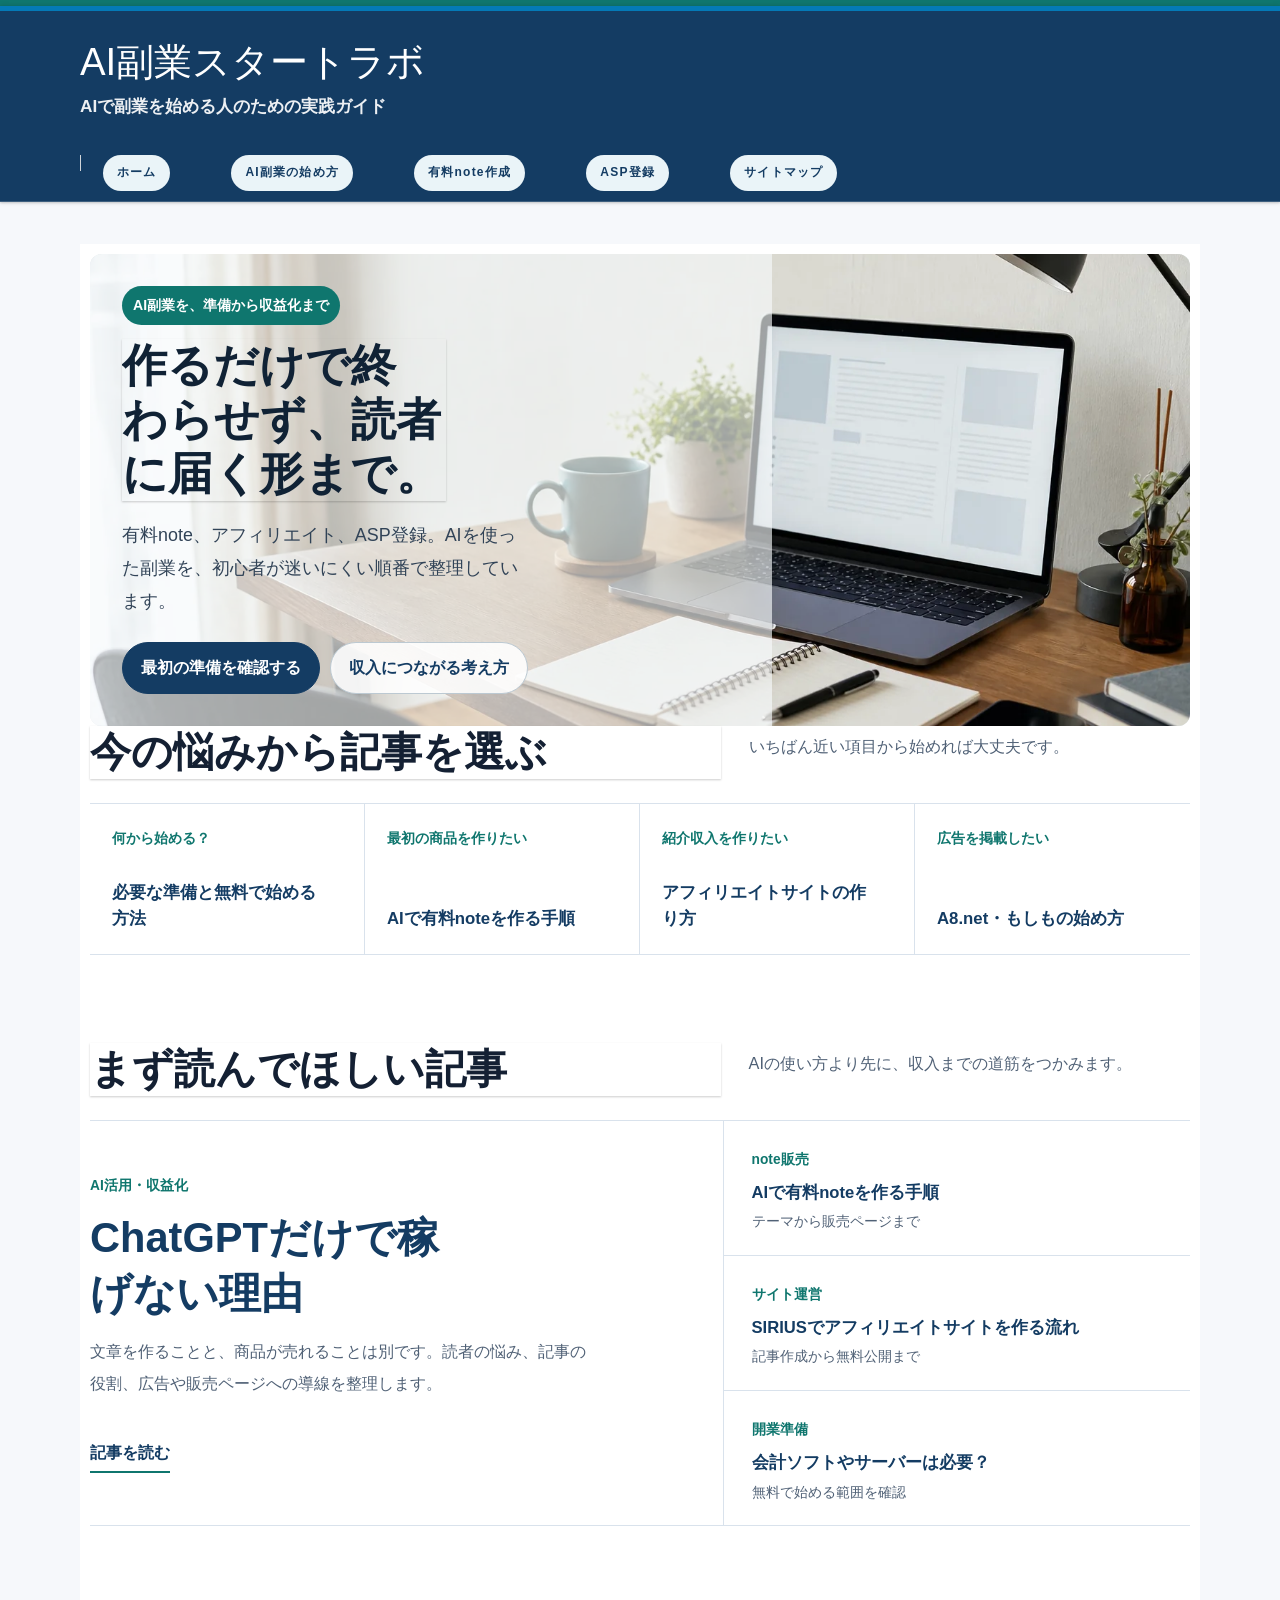
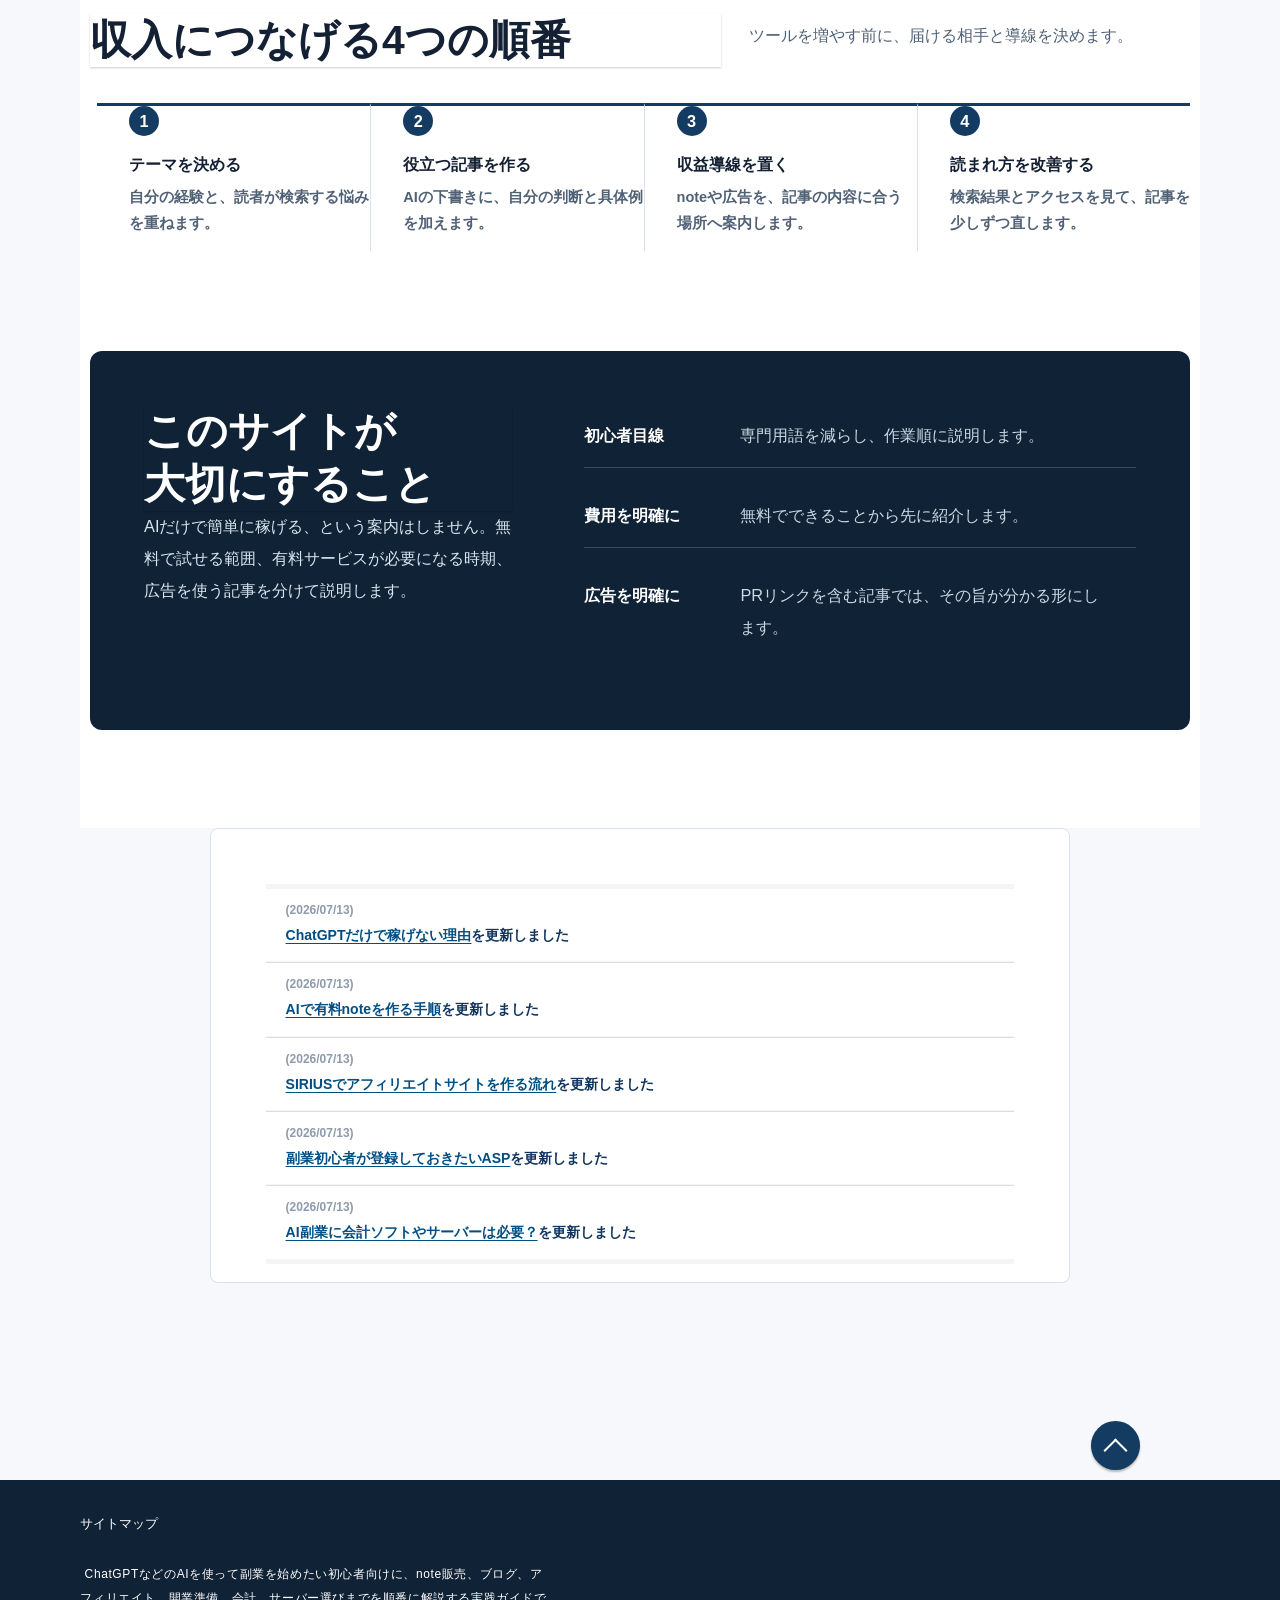
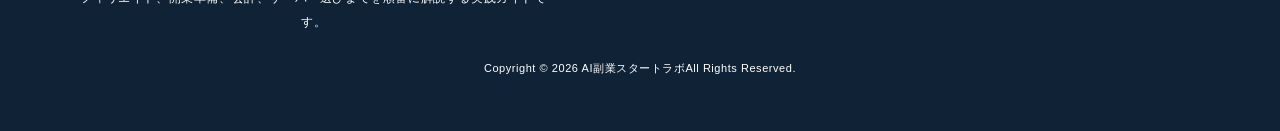
<file: index.html>
<!DOCTYPE html>
<html lang="ja" dir="ltr">
<head>
<meta charset="UTF-8" />
<meta name="viewport" content="width=device-width, initial-scale=1" />
<meta http-equiv="X-UA-Compatible" content="IE=edge" />
<title>AI副業スタートラボ｜ChatGPTで副業を始める初心者ガイド</title>
<meta name="keywords" content="AI副業,ChatGPT副業,有料note,アフィリエイト,個人ビジネス,副業初心者" />
<meta name="description" content="AIを使って副業を始めたい初心者向けに、有料note作成、アフィリエイトサイト運営、開業準備、会計・サーバー選びをわかりやすく解説します。" />
<meta property="og:type" content="website" />
<meta property="og:locale" content="ja_JP" />
<meta property="og:site_name" content="AI副業スタートラボ" />
<meta property="og:title" content="AI副業スタートラボ｜AIを収入につなげる初心者ガイド" />
<meta property="og:description" content="ChatGPTで作るだけで終わらせない。note販売、アフィリエイト、ASP登録までを順番に解説します。" />
<meta property="og:url" content="https://vbaarchitecttool-wq.github.io/" />
<meta property="og:image" content="https://vbaarchitecttool-wq.github.io/img/ai-work-hero-v2.webp" />
<meta name="twitter:card" content="summary_large_image" />
<link rel="stylesheet" href="./styles.css" type="text/css" />
<link rel="stylesheet" href="./css/textstyles.css" type="text/css" />
<link rel="stylesheet" href="./modern.css?v=20260714-6" type="text/css" />

<link rel="alternate" type="application/rss+xml" title="RSS" href="rss.xml" />


<link rel="canonical" href="https://vbaarchitecttool-wq.github.io/" />
<script type="application/ld+json">
{
  "@context": "https://schema.org",
  "@graph": [
    {
      "@type": "WebSite",
      "name": "AI副業スタートラボ",
      "url": "https://vbaarchitecttool-wq.github.io/",
      "description": "AIを使ったnote販売とアフィリエイトを初心者向けに解説する実践ガイド"
    },
    {
      "@type": "ItemList",
      "name": "AI副業スタートラボのおすすめ記事",
      "itemListElement": [
        {"@type": "ListItem", "position": 1, "url": "https://vbaarchitecttool-wq.github.io/start-list.html", "name": "AI副業を始める前に必要なもの一覧"},
        {"@type": "ListItem", "position": 2, "url": "https://vbaarchitecttool-wq.github.io/chatgpt-not-enough.html", "name": "ChatGPTだけで稼げない理由"},
        {"@type": "ListItem", "position": 3, "url": "https://vbaarchitecttool-wq.github.io/ai-note-guide.html", "name": "AIで有料noteを作る手順"}
      ]
    }
  ]
}
</script>
</head>
<body class="modern-site site-ai home-page">
<div id="wrapper">

<header>
<div id="top">
<div class="inner">
<h1>AI副業スタートラボ</h1>
<h2 class="title"><span><a href="./">AIで副業を始める人のための実践ガイド</a></span></h2>
</div>
<input type="checkbox" id="panel" value="" />
<label for="panel" id="topmenubtn">MENU</label>
<div id="topmenubox"><div id="topmenubox-inner">
<div id="topsubmenu">
<span><a href="./">ホーム</a></span>
<span><a href="./start-list.html">AI副業の始め方</a></span>
<span><a href="./ai-note-guide.html">有料note作成</a></span>
<span><a href="./asp-start.html">ASP登録</a></span>
<span><a href="./sitemap.html">サイトマップ</a></span>
</div>
</div></div>
</div>
<div id="headerbox">
<div id="header"></div>
</div>
</header>
<div id="column2">
<div id="contents">
<div id="layoutbox">
<div id="main">


<article>

<div id="text1" class="modern-home-content">
<section class="home-hero home-hero-ai" aria-labelledby="ai-home-lead">
<img src="./img/ai-work-hero-v2.webp" alt="ノートパソコンとノートを置いた明るい作業机" width="1536" height="1024" fetchpriority="high" />
<div class="home-hero-copy">
<span class="home-hero-label">AI副業を、準備から収益化まで</span>
<h3 id="ai-home-lead">作るだけで終わらせず、読者に届く形まで。</h3>
<p>有料note、アフィリエイト、ASP登録。AIを使った副業を、初心者が迷いにくい順番で整理しています。</p>
<div class="home-hero-actions">
<a href="./start-list.html">最初の準備を確認する</a>
<a href="./chatgpt-not-enough.html" class="secondary">収入につながる考え方</a>
</div>
</div>
</section>

<section class="home-intents" aria-labelledby="ai-intents">
<div class="home-section-heading">
<h3 id="ai-intents">今の悩みから記事を選ぶ</h3>
<p>いちばん近い項目から始めれば大丈夫です。</p>
</div>
<div class="home-intent-list">
<a href="./start-list.html"><span>何から始める？</span><strong>必要な準備と無料で始める方法</strong></a>
<a href="./ai-note-guide.html"><span>最初の商品を作りたい</span><strong>AIで有料noteを作る手順</strong></a>
<a href="./sirius-affiliate-site.html"><span>紹介収入を作りたい</span><strong>アフィリエイトサイトの作り方</strong></a>
<a href="./asp-start.html"><span>広告を掲載したい</span><strong>A8.net・もしもの始め方</strong></a>
</div>
</section>

<section class="home-stories" aria-labelledby="ai-featured">
<div class="home-section-heading">
<h3 id="ai-featured">まず読んでほしい記事</h3>
<p>AIの使い方より先に、収入までの道筋をつかみます。</p>
</div>
<div class="home-story-layout">
<a class="home-story-feature" href="./chatgpt-not-enough.html">
<span class="home-story-meta">AI活用・収益化</span>
<strong>ChatGPTだけで稼げない理由</strong>
<p>文章を作ることと、商品が売れることは別です。読者の悩み、記事の役割、広告や販売ページへの導線を整理します。</p>
<span class="home-story-link">記事を読む</span>
</a>
<div class="home-story-list">
<a href="./ai-note-guide.html"><span>note販売</span><strong>AIで有料noteを作る手順</strong><small>テーマから販売ページまで</small></a>
<a href="./sirius-affiliate-site.html"><span>サイト運営</span><strong>SIRIUSでアフィリエイトサイトを作る流れ</strong><small>記事作成から無料公開まで</small></a>
<a href="./tools-accounting-server.html"><span>開業準備</span><strong>会計ソフトやサーバーは必要？</strong><small>無料で始める範囲を確認</small></a>
</div>
</div>
</section>

<section class="home-process" aria-labelledby="ai-process">
<div class="home-section-heading">
<h3 id="ai-process">収入につなげる4つの順番</h3>
<p>ツールを増やす前に、届ける相手と導線を決めます。</p>
</div>
<ol class="home-step-list">
<li><span>1</span><strong>テーマを決める</strong><p>自分の経験と、読者が検索する悩みを重ねます。</p></li>
<li><span>2</span><strong>役立つ記事を作る</strong><p>AIの下書きに、自分の判断と具体例を加えます。</p></li>
<li><span>3</span><strong>収益導線を置く</strong><p>noteや広告を、記事の内容に合う場所へ案内します。</p></li>
<li><span>4</span><strong>読まれ方を改善する</strong><p>検索結果とアクセスを見て、記事を少しずつ直します。</p></li>
</ol>
</section>

<section class="home-policy" aria-labelledby="ai-policy">
<div>
<h3 id="ai-policy">このサイトが大切にすること</h3>
<p>AIだけで簡単に稼げる、という案内はしません。無料で試せる範囲、有料サービスが必要になる時期、広告を使う記事を分けて説明します。</p>
</div>
<div class="home-policy-points">
<p><strong>初心者目線</strong><span>専門用語を減らし、作業順に説明します。</span></p>
<p><strong>費用を明確に</strong><span>無料でできることから先に紹介します。</span></p>
<p><strong>広告を明確に</strong><span>PRリンクを含む記事では、その旨が分かる形にします。</span></p>
</div>
</section>

</div>
</article>

<div id="whatsnew"><div class="title"><span>更新履歴</span></div><ul><li><span>(2026/07/13)</span><span><a href="./chatgpt-not-enough.html">ChatGPTだけで稼げない理由</a>を更新しました</span></li>
<li><span>(2026/07/13)</span><span><a href="./ai-note-guide.html">AIで有料noteを作る手順</a>を更新しました</span></li>
<li><span>(2026/07/13)</span><span><a href="./sirius-affiliate-site.html">SIRIUSでアフィリエイトサイトを作る流れ</a>を更新しました</span></li>
<li><span>(2026/07/13)</span><span><a href="./asp-start.html">副業初心者が登録しておきたいASP</a>を更新しました</span></li>
<li><span>(2026/07/13)</span><span><a href="./tools-accounting-server.html">AI副業に会計ソフトやサーバーは必要？</a>を更新しました</span></li>
</ul>
</div>
</div>

<div id="menu">

<nav>
<div class="menuitem">
<h4>メニュー</h4>
<div class="menubox menulist"><ul id="menu1">
<li><a href="./start-list.html">AI副業を始める前に必要なもの一覧</a></li>
<li><a href="./chatgpt-not-enough.html">ChatGPTだけで稼げない理由</a></li>
<li><a href="./ai-note-guide.html">AIで有料noteを作る手順</a></li>
<li><a href="./sirius-affiliate-site.html">SIRIUSでアフィリエイトサイトを作る流れ</a></li>
<li><a href="./asp-start.html">副業初心者が登録しておきたいASP</a></li>
<li><a href="./tools-accounting-server.html">AI副業に会計ソフトやサーバーは必要？</a></li>
</ul></div>
</div>

</nav>

</div>

</div>
</div>
</div>

<div id="pagetop"><a href="#wrapper">トップへ戻る</a></div>
<footer id="footer">

<div class="inner">
<span><a href="./sitemap.html">サイトマップ</a></span>
<div class="desc">ChatGPTなどのAIを使って副業を始めたい初心者向けに、note販売、ブログ、アフィリエイト、開業準備、会計、サーバー選びまでを順番に解説する実践ガイドです。</div>
<small>Copyright &copy; 2026 AI副業スタートラボAll Rights Reserved.</small>
   
</div>

</footer>

</div>
</body>
</html>
</file>
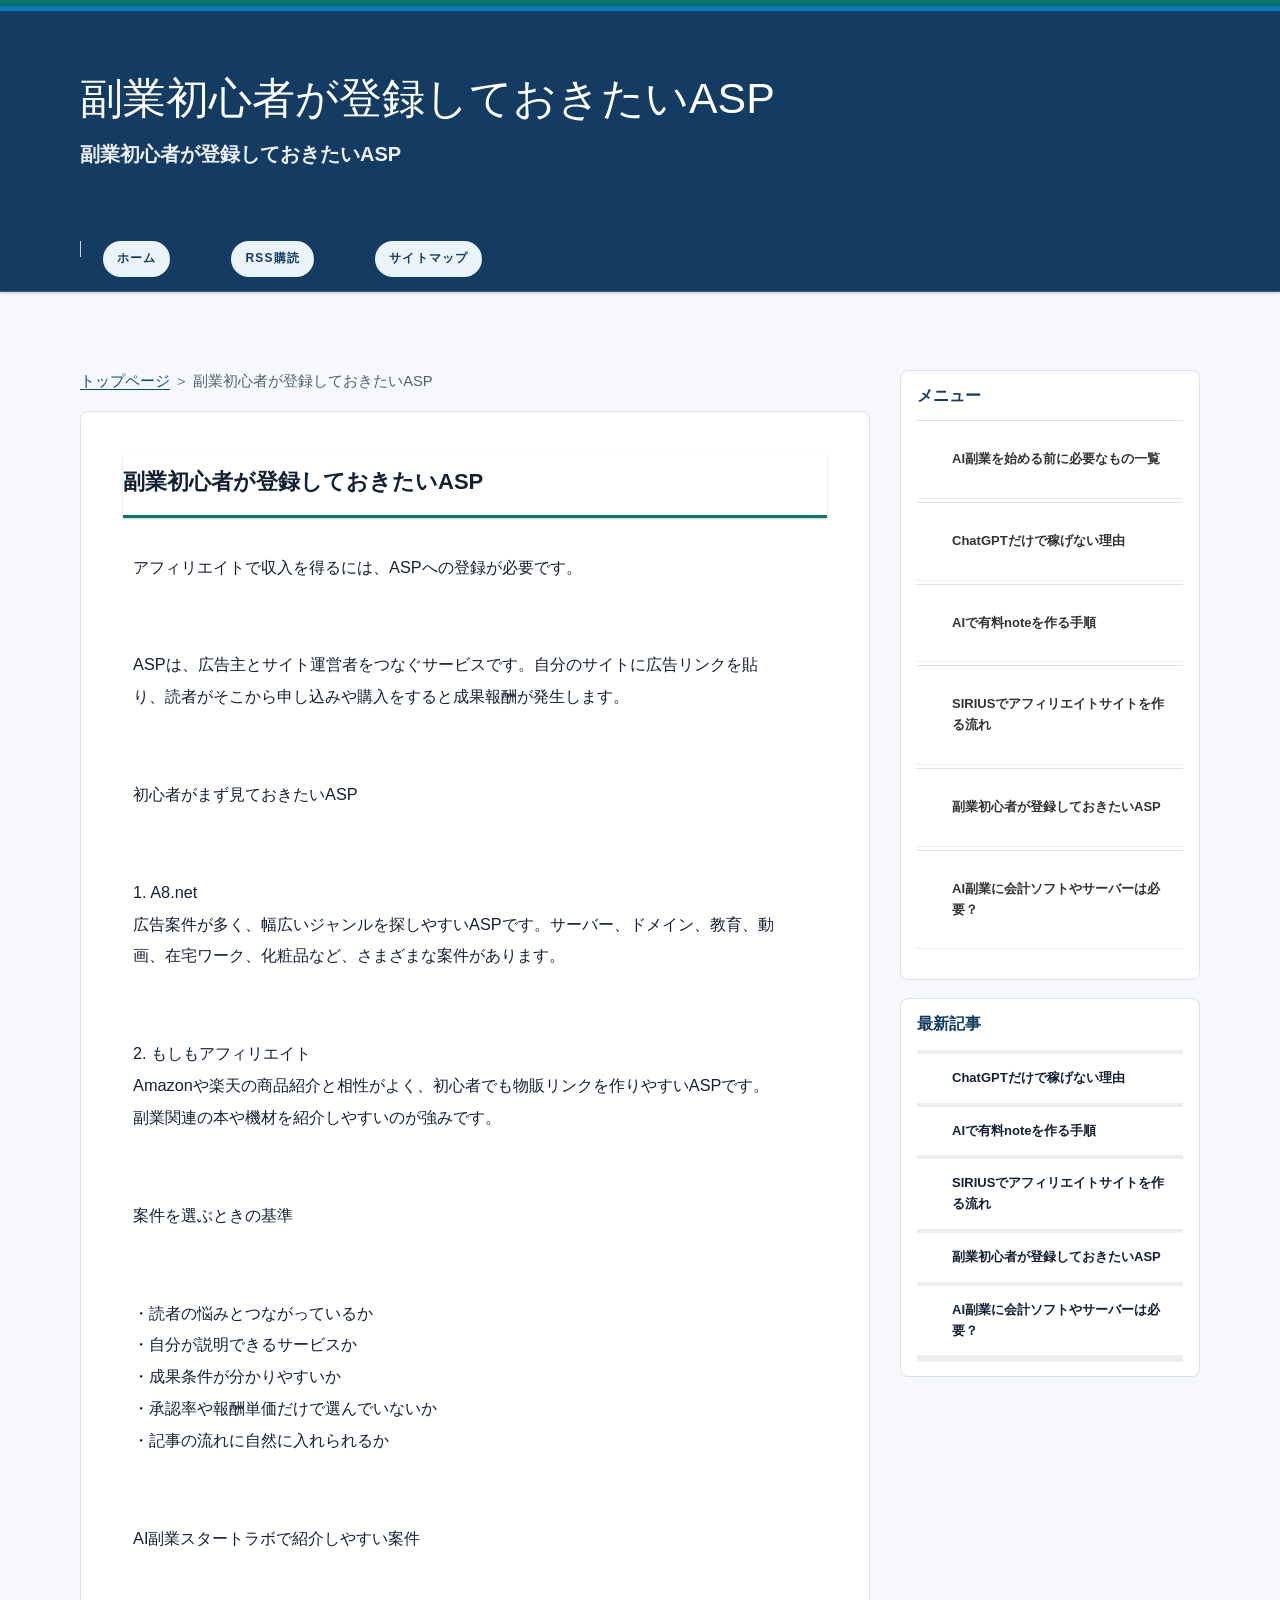
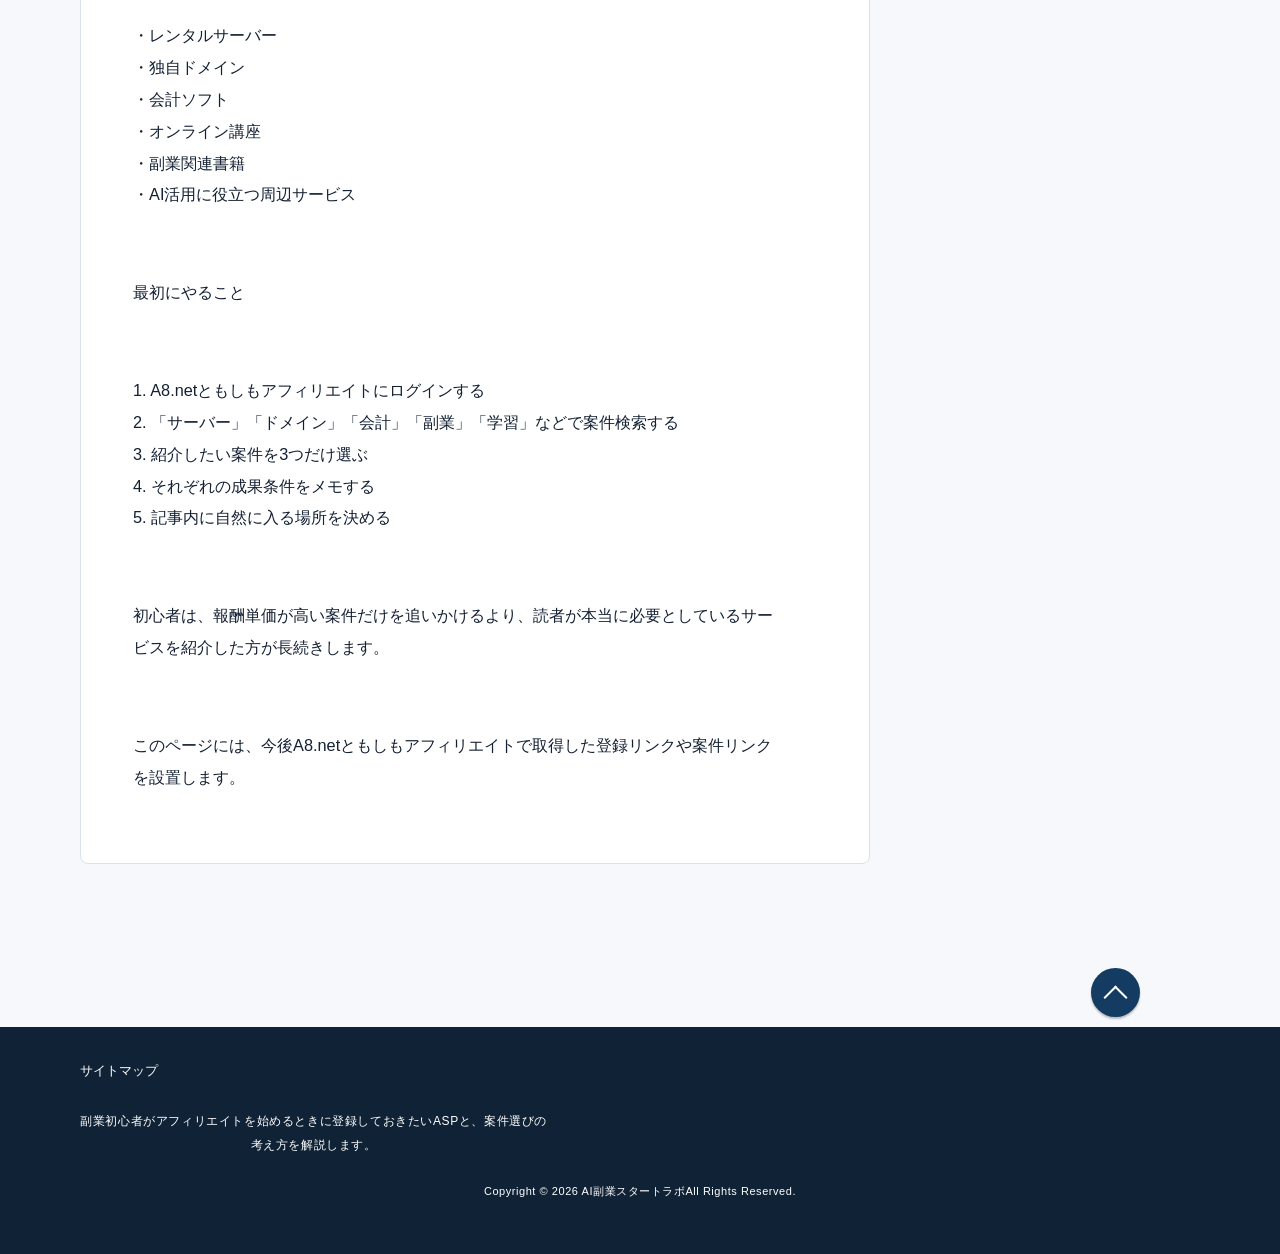
<file: asp-start.html>
<!DOCTYPE html>
<html lang="ja" dir="ltr">
<head>
<meta charset="UTF-8" />
<meta name="viewport" content="width=device-width, initial-scale=1" />
<meta http-equiv="X-UA-Compatible" content="IE=edge" />
<title>副業初心者が登録しておきたいASP｜A8.net・もしもの選び方</title>
<meta name="keywords" content="ASP,アフィリエイト初心者,A8.net,もしもアフィリエイト,副業" />
<meta name="description" content="副業初心者がアフィリエイトを始めるときに登録しておきたいASPと、案件選びの考え方をわかりやすく解説します。" />
<link rel="stylesheet" href="./styles.css" type="text/css" />
<link rel="stylesheet" href="./css/textstyles.css" type="text/css" />
<link rel="stylesheet" href="./modern.css?v=20260714-6" type="text/css" />
<link rel="alternate" type="application/rss+xml" title="RSS" href="rss.xml" />

<link rel="canonical" href="https://vbaarchitecttool-wq.github.io/asp-start.html" />
</head>
<body class="modern-site site-ai">
<div id="wrapper">

<header>
<div id="top">
<div class="inner">
<h1>副業初心者が登録しておきたいASP</h1>
<h2 class="title"><span><a href="./">副業初心者が登録しておきたいASP</a></span></h2>
</div>
<input type="checkbox" id="panel" value="" />
<label for="panel" id="topmenubtn">MENU</label>
<div id="topmenubox"><div id="topmenubox-inner">
<div id="topsubmenu">
<span><a href="./">ホーム</a></span>
<span><a href="./rss.xml">RSS購読</a></span>
<span><a href="./sitemap.html">サイトマップ</a></span>
</div>
</div></div>
</div>
<div id="headerbox">
<div id="header"></div>
</div>
</header>
<div id="column2">
<div id="contents">
<div id="layoutbox">
<div id="main">
<div id="siteNavi"><a href="./">トップページ</a> ＞ 副業初心者が登録しておきたいASP</div>

<article>

<h3><span>副業初心者が登録しておきたいASP</span></h3>

<div id="text1">

<p>アフィリエイトで収入を得るには、ASPへの登録が必要です。</p>
<p>&nbsp;</p>
<p>ASPは、広告主とサイト運営者をつなぐサービスです。自分のサイトに広告リンクを貼り、読者がそこから申し込みや購入をすると成果報酬が発生します。</p>
<p>&nbsp;</p>
<p>初心者がまず見ておきたいASP</p>
<p>&nbsp;</p>
<p>1. A8.net<br />広告案件が多く、幅広いジャンルを探しやすいASPです。サーバー、ドメイン、教育、動画、在宅ワーク、化粧品など、さまざまな案件があります。</p>
<p>&nbsp;</p>
<p>2. もしもアフィリエイト<br />Amazonや楽天の商品紹介と相性がよく、初心者でも物販リンクを作りやすいASPです。副業関連の本や機材を紹介しやすいのが強みです。</p>
<p>&nbsp;</p>
<p>案件を選ぶときの基準</p>
<p>&nbsp;</p>
<p>・読者の悩みとつながっているか<br />・自分が説明できるサービスか<br />・成果条件が分かりやすいか<br />・承認率や報酬単価だけで選んでいないか<br />・記事の流れに自然に入れられるか</p>
<p>&nbsp;</p>
<p>AI副業スタートラボで紹介しやすい案件</p>
<p>&nbsp;</p>
<p>・レンタルサーバー<br />・独自ドメイン<br />・会計ソフト<br />・オンライン講座<br />・副業関連書籍<br />・AI活用に役立つ周辺サービス</p>
<p>&nbsp;</p>
<p>最初にやること</p>
<p>&nbsp;</p>
<p>1. A8.netともしもアフィリエイトにログインする<br />2. 「サーバー」「ドメイン」「会計」「副業」「学習」などで案件検索する<br />3. 紹介したい案件を3つだけ選ぶ<br />4. それぞれの成果条件をメモする<br />5. 記事内に自然に入る場所を決める</p>
<p>&nbsp;</p>
<p>初心者は、報酬単価が高い案件だけを追いかけるより、読者が本当に必要としているサービスを紹介した方が長続きします。</p>
<p>&nbsp;</p>
<p>このページには、今後A8.netともしもアフィリエイトで取得した登録リンクや案件リンクを設置します。</p>

</div>
</article>


</div>

<div id="menu">

<nav>
<div class="menuitem">
<h4>メニュー</h4>
<div class="menubox menulist"><ul id="menu1">
<li><a href="./start-list.html">AI副業を始める前に必要なもの一覧</a></li>
<li><a href="./chatgpt-not-enough.html">ChatGPTだけで稼げない理由</a></li>
<li><a href="./ai-note-guide.html">AIで有料noteを作る手順</a></li>
<li><a href="./sirius-affiliate-site.html">SIRIUSでアフィリエイトサイトを作る流れ</a></li>
<li><a href="./asp-start.html">副業初心者が登録しておきたいASP</a></li>
<li><a href="./tools-accounting-server.html">AI副業に会計ソフトやサーバーは必要？</a></li>
</ul></div>
</div>

</nav>

<div class="title">最新記事</div>
<div class="menubox"><ul id="newEntry">
<li><a href="./chatgpt-not-enough.html">ChatGPTだけで稼げない理由</a></li>
<li><a href="./ai-note-guide.html">AIで有料noteを作る手順</a></li>
<li><a href="./sirius-affiliate-site.html">SIRIUSでアフィリエイトサイトを作る流れ</a></li>
<li><a href="./asp-start.html">副業初心者が登録しておきたいASP</a></li>
<li><a href="./tools-accounting-server.html">AI副業に会計ソフトやサーバーは必要？</a></li>

</ul></div>

</div>

</div>
</div>
</div>

<div id="pagetop"><a href="#wrapper">トップへ戻る</a></div>
<footer id="footer">

<div class="inner">
<span><a href="./sitemap.html">サイトマップ</a></span>
<div class="desc">副業初心者がアフィリエイトを始めるときに登録しておきたいASPと、案件選びの考え方を解説します。</div>
<small>Copyright &copy; 2026 AI副業スタートラボAll Rights Reserved.</small>
   
</div>

</footer>

</div>
</body>
</html>
</file>
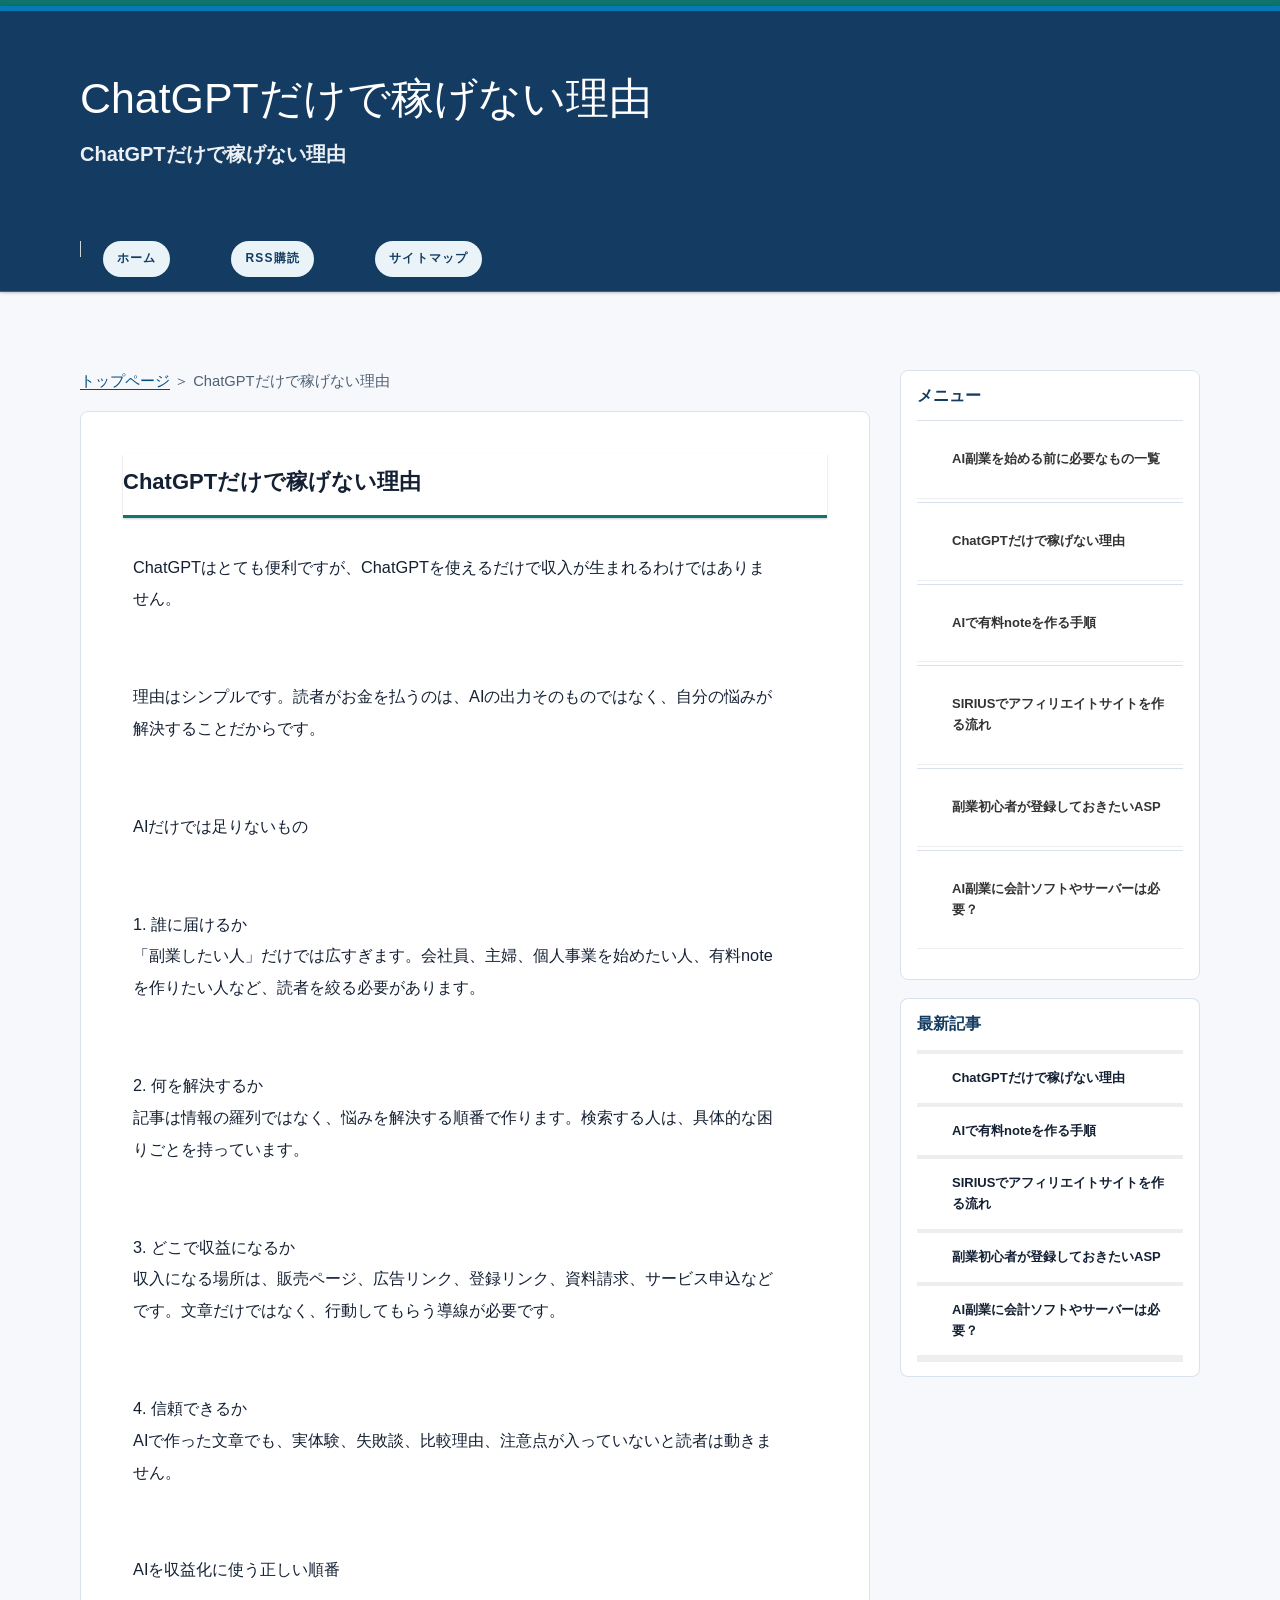
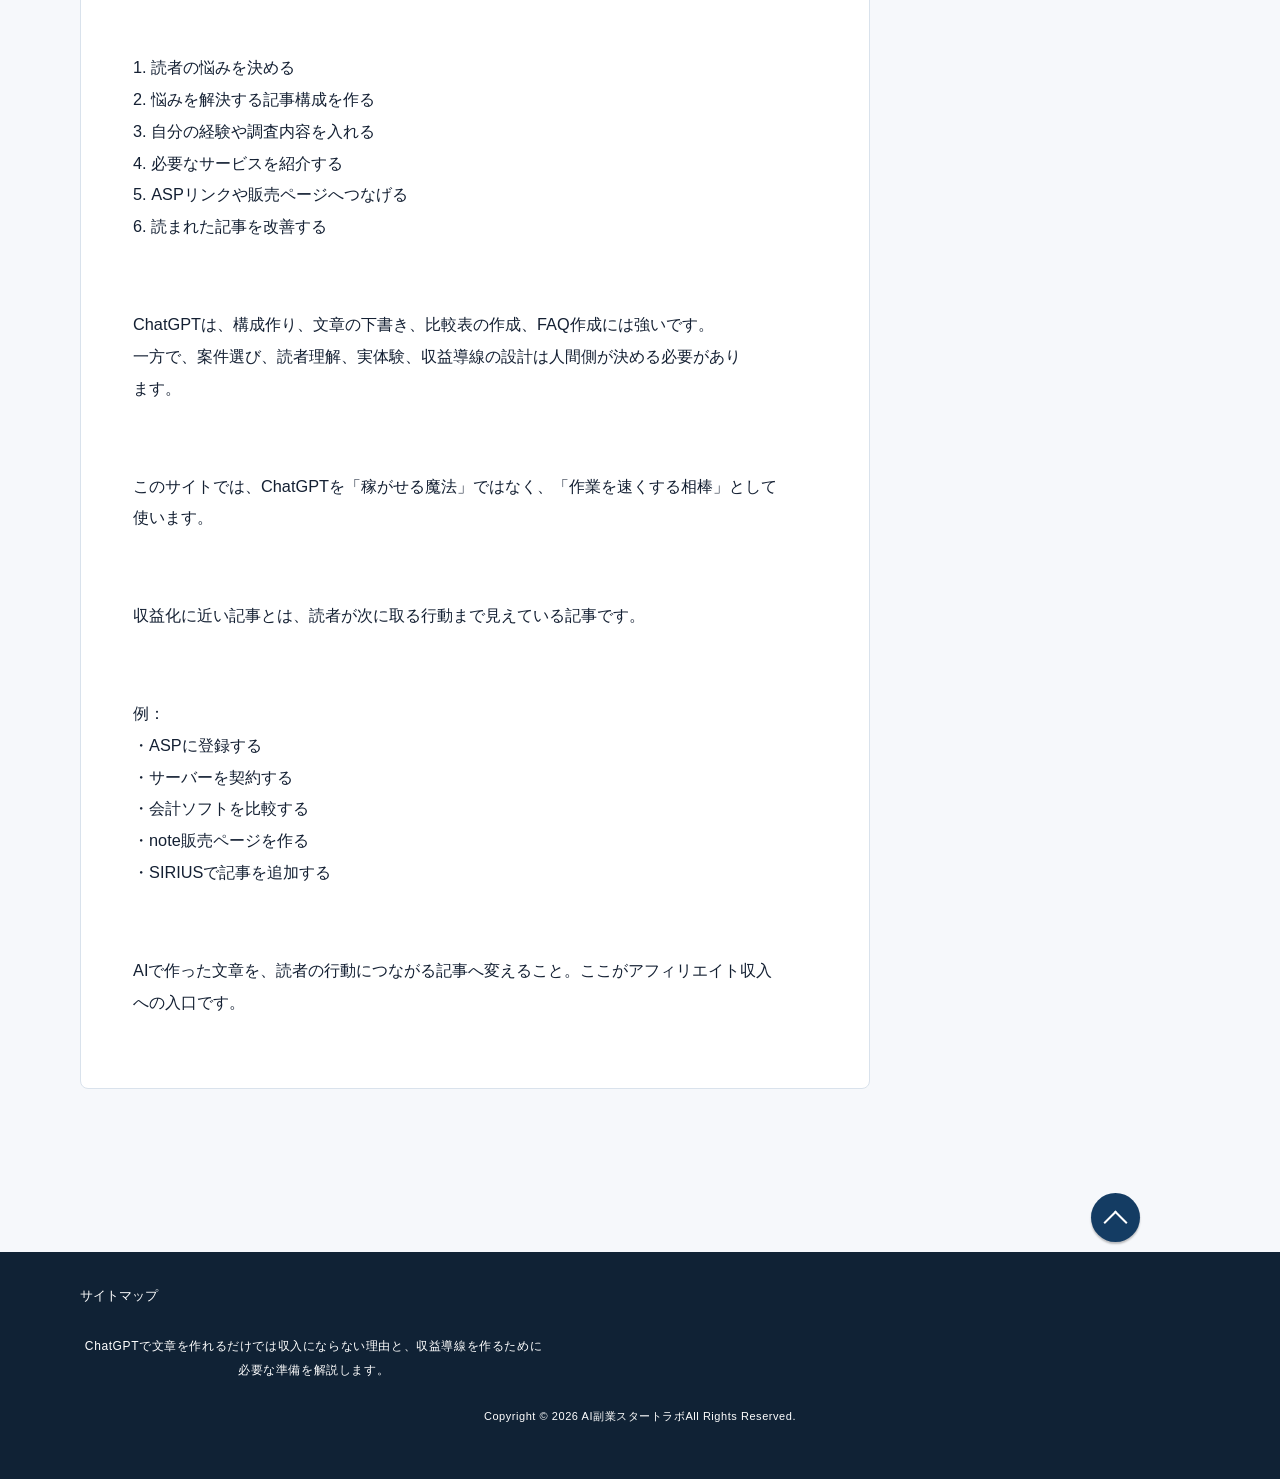
<file: chatgpt-not-enough.html>
<!DOCTYPE html>
<html lang="ja" dir="ltr">
<head>
<meta charset="UTF-8" />
<meta name="viewport" content="width=device-width, initial-scale=1" />
<meta http-equiv="X-UA-Compatible" content="IE=edge" />
<title>ChatGPTだけで稼げない理由｜AI副業で収益導線を作る方法</title>
<meta name="keywords" content="ChatGPT副業,AI副業,稼げない理由,収益化,副業初心者" />
<meta name="description" content="ChatGPTで文章を作れるだけでは副業収入になりにくい理由と、収益につなげるための導線作りを初心者向けに解説します。" />
<link rel="stylesheet" href="./styles.css" type="text/css" />
<link rel="stylesheet" href="./css/textstyles.css" type="text/css" />
<link rel="stylesheet" href="./modern.css?v=20260714-6" type="text/css" />
<link rel="alternate" type="application/rss+xml" title="RSS" href="rss.xml" />

<link rel="canonical" href="https://vbaarchitecttool-wq.github.io/chatgpt-not-enough.html" />
</head>
<body class="modern-site site-ai">
<div id="wrapper">

<header>
<div id="top">
<div class="inner">
<h1>ChatGPTだけで稼げない理由</h1>
<h2 class="title"><span><a href="./">ChatGPTだけで稼げない理由</a></span></h2>
</div>
<input type="checkbox" id="panel" value="" />
<label for="panel" id="topmenubtn">MENU</label>
<div id="topmenubox"><div id="topmenubox-inner">
<div id="topsubmenu">
<span><a href="./">ホーム</a></span>
<span><a href="./rss.xml">RSS購読</a></span>
<span><a href="./sitemap.html">サイトマップ</a></span>
</div>
</div></div>
</div>
<div id="headerbox">
<div id="header"></div>
</div>
</header>
<div id="column2">
<div id="contents">
<div id="layoutbox">
<div id="main">
<div id="siteNavi"><a href="./">トップページ</a> ＞ ChatGPTだけで稼げない理由</div>

<article>

<h3><span>ChatGPTだけで稼げない理由</span></h3>

<div id="text1">

<p>ChatGPTはとても便利ですが、ChatGPTを使えるだけで収入が生まれるわけではありません。</p>
<p>&nbsp;</p>
<p>理由はシンプルです。読者がお金を払うのは、AIの出力そのものではなく、自分の悩みが解決することだからです。</p>
<p>&nbsp;</p>
<p>AIだけでは足りないもの</p>
<p>&nbsp;</p>
<p>1. 誰に届けるか<br />「副業したい人」だけでは広すぎます。会社員、主婦、個人事業を始めたい人、有料noteを作りたい人など、読者を絞る必要があります。</p>
<p>&nbsp;</p>
<p>2. 何を解決するか<br />記事は情報の羅列ではなく、悩みを解決する順番で作ります。検索する人は、具体的な困りごとを持っています。</p>
<p>&nbsp;</p>
<p>3. どこで収益になるか<br />収入になる場所は、販売ページ、広告リンク、登録リンク、資料請求、サービス申込などです。文章だけではなく、行動してもらう導線が必要です。</p>
<p>&nbsp;</p>
<p>4. 信頼できるか<br />AIで作った文章でも、実体験、失敗談、比較理由、注意点が入っていないと読者は動きません。</p>
<p>&nbsp;</p>
<p>AIを収益化に使う正しい順番</p>
<p>&nbsp;</p>
<p>1. 読者の悩みを決める<br />2. 悩みを解決する記事構成を作る<br />3. 自分の経験や調査内容を入れる<br />4. 必要なサービスを紹介する<br />5. ASPリンクや販売ページへつなげる<br />6. 読まれた記事を改善する</p>
<p>&nbsp;</p>
<p>ChatGPTは、構成作り、文章の下書き、比較表の作成、FAQ作成には強いです。<br />一方で、案件選び、読者理解、実体験、収益導線の設計は人間側が決める必要があります。</p>
<p>&nbsp;</p>
<p>このサイトでは、ChatGPTを「稼がせる魔法」ではなく、「作業を速くする相棒」として使います。</p>
<p>&nbsp;</p>
<p>収益化に近い記事とは、読者が次に取る行動まで見えている記事です。</p>
<p>&nbsp;</p>
<p>例：<br />・ASPに登録する<br />・サーバーを契約する<br />・会計ソフトを比較する<br />・note販売ページを作る<br />・SIRIUSで記事を追加する</p>
<p>&nbsp;</p>
<p>AIで作った文章を、読者の行動につながる記事へ変えること。ここがアフィリエイト収入への入口です。</p>

</div>
</article>


</div>

<div id="menu">

<nav>
<div class="menuitem">
<h4>メニュー</h4>
<div class="menubox menulist"><ul id="menu1">
<li><a href="./start-list.html">AI副業を始める前に必要なもの一覧</a></li>
<li><a href="./chatgpt-not-enough.html">ChatGPTだけで稼げない理由</a></li>
<li><a href="./ai-note-guide.html">AIで有料noteを作る手順</a></li>
<li><a href="./sirius-affiliate-site.html">SIRIUSでアフィリエイトサイトを作る流れ</a></li>
<li><a href="./asp-start.html">副業初心者が登録しておきたいASP</a></li>
<li><a href="./tools-accounting-server.html">AI副業に会計ソフトやサーバーは必要？</a></li>
</ul></div>
</div>

</nav>

<div class="title">最新記事</div>
<div class="menubox"><ul id="newEntry">
<li><a href="./chatgpt-not-enough.html">ChatGPTだけで稼げない理由</a></li>
<li><a href="./ai-note-guide.html">AIで有料noteを作る手順</a></li>
<li><a href="./sirius-affiliate-site.html">SIRIUSでアフィリエイトサイトを作る流れ</a></li>
<li><a href="./asp-start.html">副業初心者が登録しておきたいASP</a></li>
<li><a href="./tools-accounting-server.html">AI副業に会計ソフトやサーバーは必要？</a></li>

</ul></div>

</div>

</div>
</div>
</div>

<div id="pagetop"><a href="#wrapper">トップへ戻る</a></div>
<footer id="footer">

<div class="inner">
<span><a href="./sitemap.html">サイトマップ</a></span>
<div class="desc">ChatGPTで文章を作れるだけでは収入にならない理由と、収益導線を作るために必要な準備を解説します。</div>
<small>Copyright &copy; 2026 AI副業スタートラボAll Rights Reserved.</small>
   
</div>

</footer>

</div>
</body>
</html>
</file>
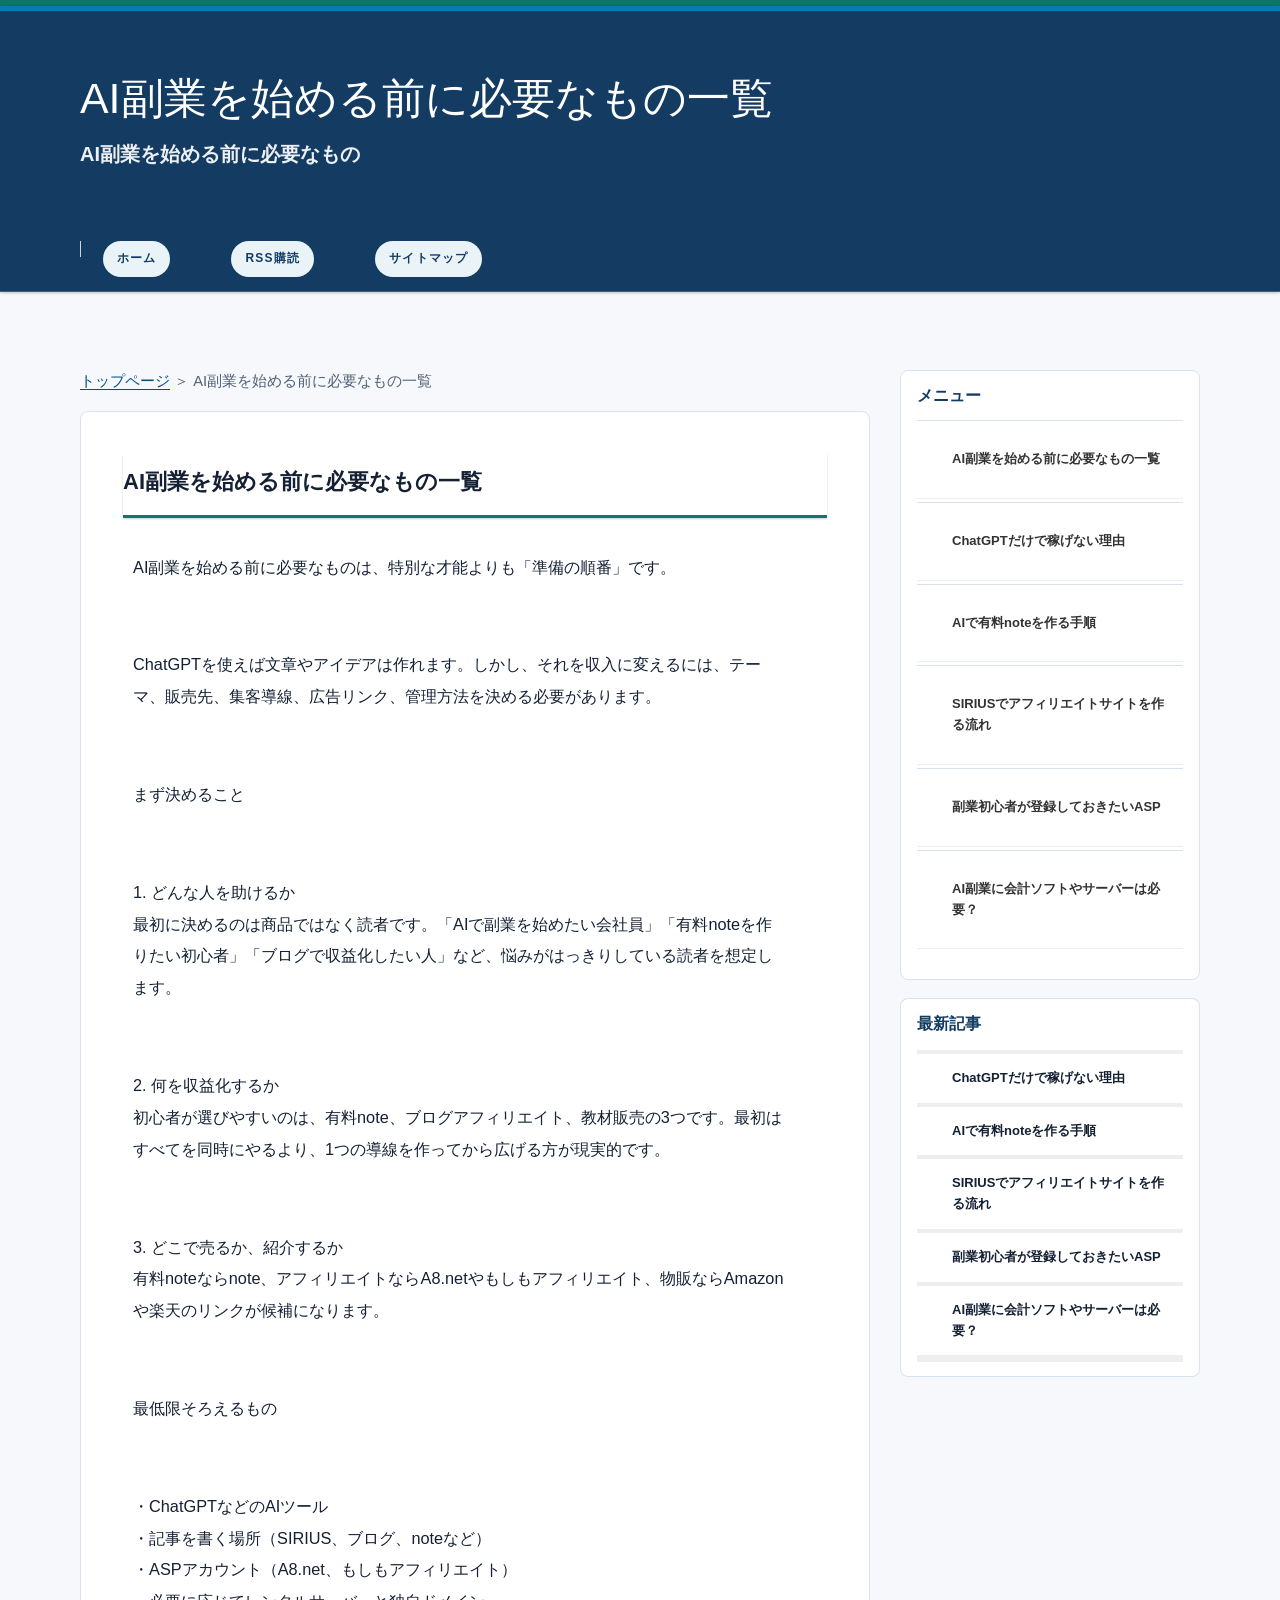
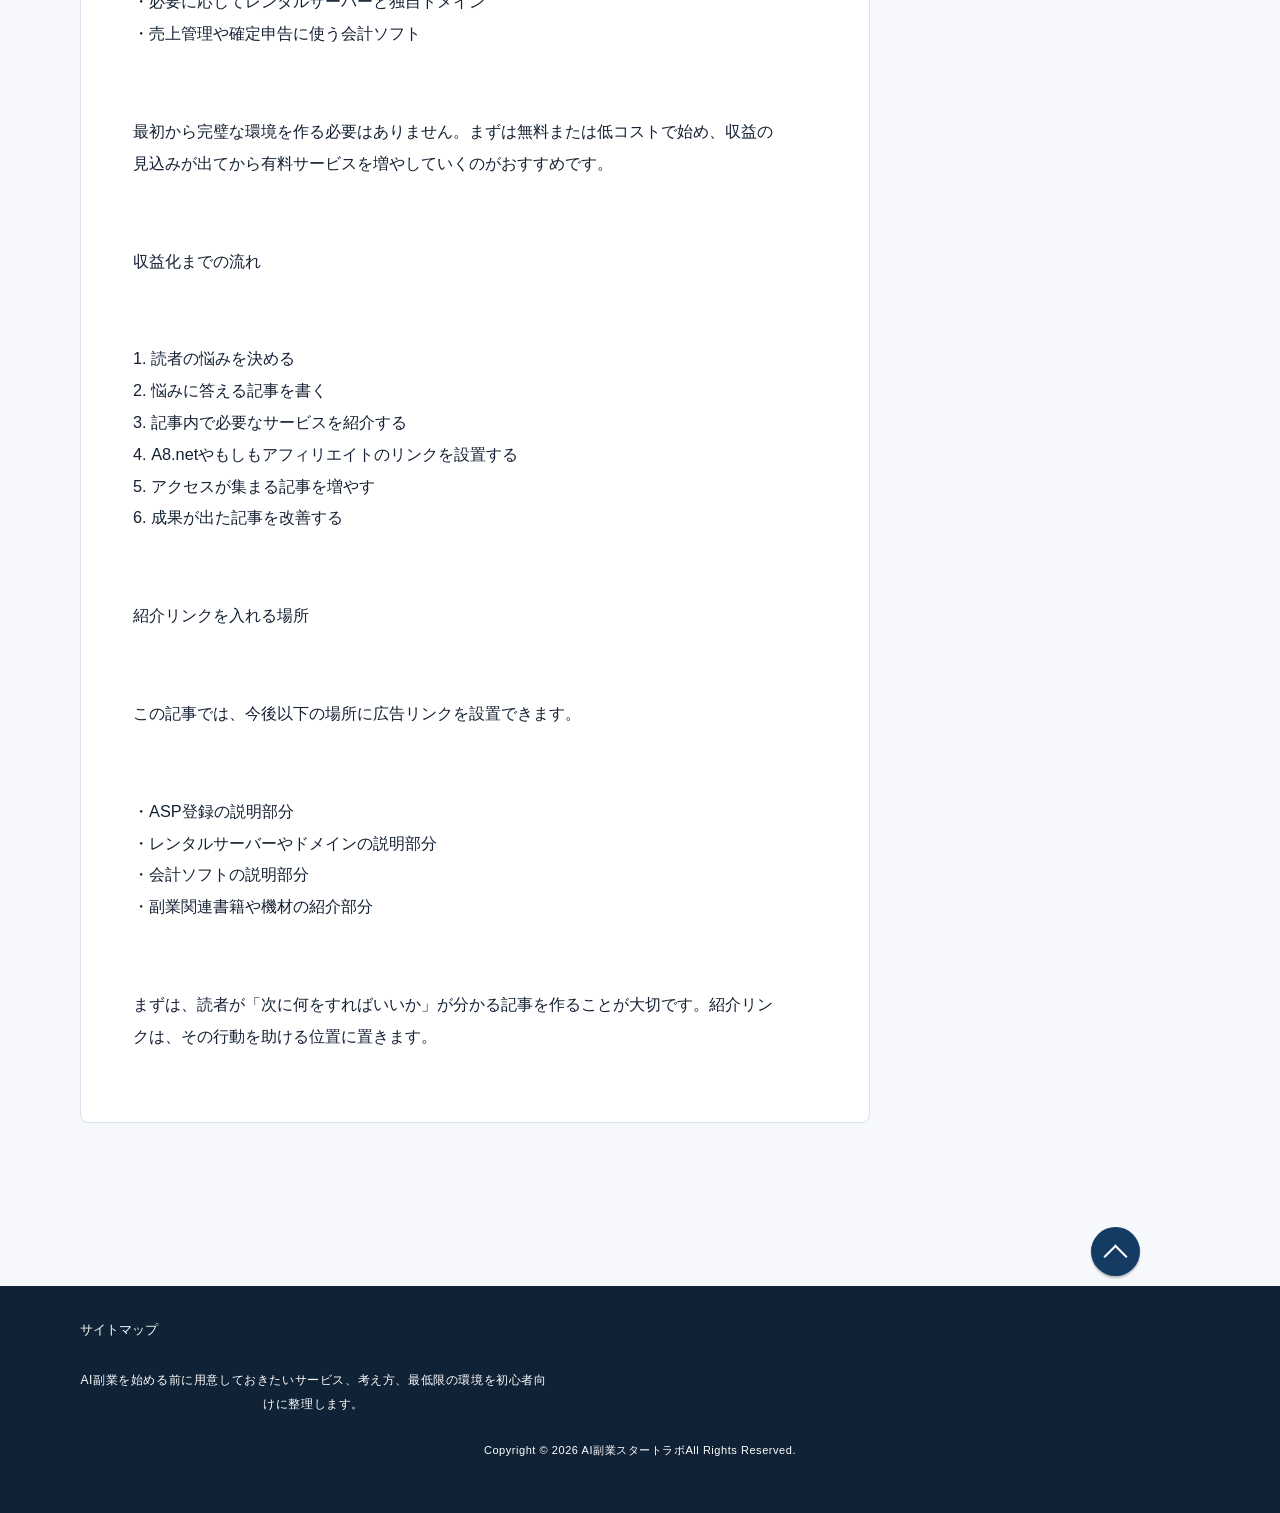
<file: start-list.html>
<!DOCTYPE html>
<html lang="ja" dir="ltr">
<head>
<meta charset="UTF-8" />
<meta name="viewport" content="width=device-width, initial-scale=1" />
<meta http-equiv="X-UA-Compatible" content="IE=edge" />
<title>AI副業を始める前に必要なもの一覧｜初心者向け準備ガイド</title>
<meta name="keywords" content="AI副業,副業準備,ChatGPT副業,アフィリエイト初心者,個人ビジネス" />
<meta name="description" content="AI副業を始める前に必要な準備を、テーマ決め、販売導線、ASP、サーバー、会計ソフトまで初心者向けに解説します。" />
<link rel="stylesheet" href="./styles.css" type="text/css" />
<link rel="stylesheet" href="./css/textstyles.css" type="text/css" />
<link rel="stylesheet" href="./modern.css?v=20260714-6" type="text/css" />
<link rel="alternate" type="application/rss+xml" title="RSS" href="rss.xml" />

<link rel="canonical" href="https://vbaarchitecttool-wq.github.io/start-list.html" />
</head>
<body class="modern-site site-ai">
<div id="wrapper">

<header>
<div id="top">
<div class="inner">
<h1>AI副業を始める前に必要なもの一覧</h1>
<h2 class="title"><span><a href="./">AI副業を始める前に必要なもの</a></span></h2>
</div>
<input type="checkbox" id="panel" value="" />
<label for="panel" id="topmenubtn">MENU</label>
<div id="topmenubox"><div id="topmenubox-inner">
<div id="topsubmenu">
<span><a href="./">ホーム</a></span>
<span><a href="./rss.xml">RSS購読</a></span>
<span><a href="./sitemap.html">サイトマップ</a></span>
</div>
</div></div>
</div>
<div id="headerbox">
<div id="header"></div>
</div>
</header>
<div id="column2">
<div id="contents">
<div id="layoutbox">
<div id="main">
<div id="siteNavi"><a href="./">トップページ</a> ＞ AI副業を始める前に必要なもの一覧</div>

<article>

<h3><span>AI副業を始める前に必要なもの一覧</span></h3>

<div id="text1">

<p>AI副業を始める前に必要なものは、特別な才能よりも「準備の順番」です。</p>
<p>&nbsp;</p>
<p>ChatGPTを使えば文章やアイデアは作れます。しかし、それを収入に変えるには、テーマ、販売先、集客導線、広告リンク、管理方法を決める必要があります。</p>
<p>&nbsp;</p>
<p>まず決めること</p>
<p>&nbsp;</p>
<p>1. どんな人を助けるか<br />最初に決めるのは商品ではなく読者です。「AIで副業を始めたい会社員」「有料noteを作りたい初心者」「ブログで収益化したい人」など、悩みがはっきりしている読者を想定します。</p>
<p>&nbsp;</p>
<p>2. 何を収益化するか<br />初心者が選びやすいのは、有料note、ブログアフィリエイト、教材販売の3つです。最初はすべてを同時にやるより、1つの導線を作ってから広げる方が現実的です。</p>
<p>&nbsp;</p>
<p>3. どこで売るか、紹介するか<br />有料noteならnote、アフィリエイトならA8.netやもしもアフィリエイト、物販ならAmazonや楽天のリンクが候補になります。</p>
<p>&nbsp;</p>
<p>最低限そろえるもの</p>
<p>&nbsp;</p>
<p>・ChatGPTなどのAIツール<br />・記事を書く場所（SIRIUS、ブログ、noteなど）<br />・ASPアカウント（A8.net、もしもアフィリエイト）<br />・必要に応じてレンタルサーバーと独自ドメイン<br />・売上管理や確定申告に使う会計ソフト</p>
<p>&nbsp;</p>
<p>最初から完璧な環境を作る必要はありません。まずは無料または低コストで始め、収益の見込みが出てから有料サービスを増やしていくのがおすすめです。</p>
<p>&nbsp;</p>
<p>収益化までの流れ</p>
<p>&nbsp;</p>
<p>1. 読者の悩みを決める<br />2. 悩みに答える記事を書く<br />3. 記事内で必要なサービスを紹介する<br />4. A8.netやもしもアフィリエイトのリンクを設置する<br />5. アクセスが集まる記事を増やす<br />6. 成果が出た記事を改善する</p>
<p>&nbsp;</p>
<p>紹介リンクを入れる場所</p>
<p>&nbsp;</p>
<p>この記事では、今後以下の場所に広告リンクを設置できます。</p>
<p>&nbsp;</p>
<p>・ASP登録の説明部分<br />・レンタルサーバーやドメインの説明部分<br />・会計ソフトの説明部分<br />・副業関連書籍や機材の紹介部分</p>
<p>&nbsp;</p>
<p>まずは、読者が「次に何をすればいいか」が分かる記事を作ることが大切です。紹介リンクは、その行動を助ける位置に置きます。</p>

</div>
</article>


</div>

<div id="menu">

<nav>
<div class="menuitem">
<h4>メニュー</h4>
<div class="menubox menulist"><ul id="menu1">
<li><a href="./start-list.html">AI副業を始める前に必要なもの一覧</a></li>
<li><a href="./chatgpt-not-enough.html">ChatGPTだけで稼げない理由</a></li>
<li><a href="./ai-note-guide.html">AIで有料noteを作る手順</a></li>
<li><a href="./sirius-affiliate-site.html">SIRIUSでアフィリエイトサイトを作る流れ</a></li>
<li><a href="./asp-start.html">副業初心者が登録しておきたいASP</a></li>
<li><a href="./tools-accounting-server.html">AI副業に会計ソフトやサーバーは必要？</a></li>
</ul></div>
</div>

</nav>

<div class="title">最新記事</div>
<div class="menubox"><ul id="newEntry">
<li><a href="./chatgpt-not-enough.html">ChatGPTだけで稼げない理由</a></li>
<li><a href="./ai-note-guide.html">AIで有料noteを作る手順</a></li>
<li><a href="./sirius-affiliate-site.html">SIRIUSでアフィリエイトサイトを作る流れ</a></li>
<li><a href="./asp-start.html">副業初心者が登録しておきたいASP</a></li>
<li><a href="./tools-accounting-server.html">AI副業に会計ソフトやサーバーは必要？</a></li>

</ul></div>

</div>

</div>
</div>
</div>

<div id="pagetop"><a href="#wrapper">トップへ戻る</a></div>
<footer id="footer">

<div class="inner">
<span><a href="./sitemap.html">サイトマップ</a></span>
<div class="desc">AI副業を始める前に用意しておきたいサービス、考え方、最低限の環境を初心者向けに整理します。</div>
<small>Copyright &copy; 2026 AI副業スタートラボAll Rights Reserved.</small>
   
</div>

</footer>

</div>
</body>
</html>
</file>
<file: styles.css>
@charset "shift_jis";
@import url("./css/tables.css");
@import url("./css/commonstyles.css");

/*
==================================================
��{�X�^�C��
==================================================
*/
html {
  font-family: sans-serif;
  -ms-text-size-adjust: 100%;
  -webkit-text-size-adjust: 100%;
}
body {
  margin: 0;
}
article,
aside,
details,
figcaption,
figure,
footer,
header,
main,
menu,
nav,
section,
summary {
  display: block;
}
audio,
canvas,
progress,
video {
  display: inline-block;
}
audio:not([controls]) {
  display: none;
  height: 0;
}
progress {
  vertical-align: baseline;
}
template,
[hidden] {
  display: none;
}
a {
  background-color: transparent;
  -webkit-text-decoration-skip: objects;
}
a:active,
a:hover {
  outline-width: 0;
}
abbr[title] {
  border-bottom: none;
  text-decoration: underline;
  text-decoration: underline dotted;
}
b,
strong {
  font-weight: inherit;
}
b,
strong {
  font-weight: bolder;
}
dfn {
  font-style: italic;
}
h1 {
  font-size: 2em;
  margin: 0.67em 0;
}
mark {
  background-color: #ff0;
  color: #000;
}
small {
  font-size: 80%;
}
sub,
sup {
  font-size: 75%;
  line-height: 0;
  position: relative;
  vertical-align: baseline;
}
sub {
  bottom: -0.25em;
}
sup {
  top: -0.5em;
}
img {
  border-style: none;
}
png:not(:root) {
  overflow: hidden;
}
code,
kbd,
pre,
samp {
  font-family: monospace, monospace;
  font-size: 1em;
}
figure {
  margin: 1em 40px;
}
hr {
  box-sizing: content-box;
  height: 0;
  overflow: visible;
}
button,
input,
select,
textarea {
  font: inherit;
  margin: 0;
}
optgroup {
  font-weight: bold;
}
button,
input {
  overflow: visible;
}
button,
select {
  text-transform: none;
}
button,
html [type="button"],
[type="reset"],
[type="submit"] {
  -webkit-appearance: button;
}
button::-moz-focus-inner,
[type="button"]::-moz-focus-inner,
[type="reset"]::-moz-focus-inner,
[type="submit"]::-moz-focus-inner {
  border-style: none;
  padding: 0;
}
button:-moz-focusring,
[type="button"]:-moz-focusring,
[type="reset"]:-moz-focusring,
[type="submit"]:-moz-focusring {
  outline: 1px dotted ButtonText;
}
fieldset {
  border: 1px solid #c0c0c0;
  margin: 0 2px;
  padding: 0.35em 0.625em 0.75em;
}
legend {
  box-sizing: border-box;
  color: inherit;
  display: table;
  max-width: 100%;
  padding: 0;
  white-space: normal;
}
textarea {
  overflow: auto;
}
[type="checkbox"],
[type="radio"] {
  box-sizing: border-box;
  padding: 0;
}
[type="number"]::-webkit-inner-spin-button,
[type="number"]::-webkit-outer-spin-button {
  height: auto;
}
[type="search"] {
  -webkit-appearance: textfield;
  outline-offset: -2px;
}
[type="search"]::-webkit-search-cancel-button,
[type="search"]::-webkit-search-decoration {
  -webkit-appearance: none;
}
::-webkit-input-placeholder {
  color: inherit;
  opacity: 0.54;
}
::-webkit-file-upload-button {
  -webkit-appearance: button;
  font: inherit;
}

/*
==================================================
��{�X�^�C��
==================================================
*/
body {
  background-color: #f2f4f6;
  color: #333333;
  font-family: '���C���I',Helvetica,'Hiragino Kaku Gothic Pro',sans-serif;
  font-size: 16px;
  line-height: 1.8;
  text-align: center;
  -webkit-text-size-adjust: 100%;
}
h1, h2, h3, h4, h5, h6, .title, dt {
  font-family: '�q���M�m�p�S Pro W3','Hiragino Kaku Gothic Pro','���C���I',Meiryo,Verdana,'�l�r �o�S�V�b�N',sans-serif;
  font-weight: 700;
}
h2,h3,h4,h5,h6{
	overflow:hidden;
}
.clear {
  clear: both;
  font-size: 1px;
  line-height: 0;
}
p {
  margin: 0;
}
img {
  height: auto;
  max-width: 100%;
  vertical-align: middle;
}
@media screen and (min-width: 768px) {
  body {
	background-color: #fff;
  }
}
/* ���X�g
==================================================
*/
#main ul{
  list-style: outside none none;
  margin: 10px 0 10px 0px;
  padding: 0;
}
#main ul > li {
  color: #10345d;
  font-weight: 700;
  line-height: 1.7;
  margin: 12px 0;
  padding: 0 0 0 23px;
  position: relative;
}
#main ul > li:before {
  background-color: #fff;
  border: 3px solid #4b7fbb;
  -moz-box-shadow: 0 1px 2px rgba(0, 0, 0, 0.25);
  -webkit-box-shadow: 0 1px 2px rgba(0, 0, 0, 0.25);
  box-shadow: 0 1px 2px rgba(0, 0, 0, 0.25);
  -moz-box-sizing: border-box;
  -webkit-box-sizing: border-box;
  box-sizing: border-box;
  content: '';
  height: 9px;
  left: 6px;
  position: absolute;
  top: 7px;
  width: 9px;
}
#main table ul li:before {
  top: 5px;
}
#main table ul,#main table ol{
  margin:10px 0;
}
#whatsnew ul li:before{
  display:none;
}
#main ol {
  counter-reset: number;
  list-style: outside none none;
  margin: 10px 0 10px 2px;
  padding: 0;
}
#main ol > li {
  color: #10345d;
  font-weight: 700;
  line-height: 1.7;
  margin: 12px 0;
  padding: 0 0 0 30px;
  position: relative;
}
#main ol > li::before {
  background-color: #047ab7;
  -moz-box-shadow: 0 1px 2px rgba(0, 0, 0, 0.25);
  -webkit-box-shadow: 0 1px 2px rgba(0, 0, 0, 0.25);
  box-shadow: 0 1px 2px rgba(0, 0, 0, 0.25);
  -moz-box-sizing: border-box;
  -webkit-box-sizing: border-box;
  box-sizing: border-box;
  color: #fff;
  content: counter(number,decimal);
  counter-increment: number;
  font-size: 12px;
  font-weight: normal;
  height: 19px;
  left: 0;
  letter-spacing: 0;
  line-height: 19px;
  position: absolute;
  text-align: center;
  top: 4px;
  width: 19px;
}
@media screen and (min-width: 768px) {
  #main ul{
  }
  #main .grayline ul, #main .graybg ul, #main .grayline ul, #main .graybg ul {
	margin: 24px 0 24px 12px;
  }
  #main ul > li {
	padding: 0 0 0 24px;
  }
  #main ol {
	margin: 24px 0 24px 7px;
  }
  #main ol > li {
	padding: 0 0 0 32px;
  }
  #main ol > li::before {
	font-size: 13px;
	height: 20px;
	line-height: 20px;
	top: 3px;
	width: 20px;
  }
}
/* �����N
==================================================
*/
a {
  color: #3598d9;
}
a img{background: none;}
@media screen and (min-width: 1000px) {
  a:hover {
	color: #44b4fd;
	text-decoration: none;
  }
  #main a:hover, #menu a:hover, #rmenu a:hover, #pagetop a:hover {
	left: 1px;
	position: relative;
	top: 1px;
  }
}
/*
==================================================
�S��
==================================================
*/
/* ���C�A�E�g
==================================================
*/
#wrapper {
  overflow: hidden;
  position: relative;
}
#contents {
  padding: 0 8px;
  position: relative;
}
#siteNavi {
  color: #4d4d4d;
  font-size: 10px;
  line-height: 1.6;
  padding: 10px 0;
}
#siteNavi a {
  color: #004E82;
}
@media screen and (min-width: 768px) {
  #contents {
	padding: 10px;
  }
  #contents::after {
	clear: both;
	content: '';
	display: block;
  }
  #siteNavi {
	margin: 0 0 8px;
	padding: 4px 0 0;
  }
}
@media screen and (min-width: 1000px) {
  #wrapper {
	min-width: 1000px;
	overflow: visible;
  }
  #contents {
	margin: 0 auto;
	padding: 24px 0 50px;
	width: 1000px;
  }
  #siteNavi {
	margin: 0 0 12px;
  }
  #siteNavi a:hover {
	color: #4db2f4;
  }
}
/* �y�[�W�㕔�֖߂�
==================================================
*/
#pagetop a {
  background-color: #047ab7;
  -moz-box-shadow: 0 2px 2px rgba(0, 0, 0, 0.25);
  -webkit-box-shadow: 0 2px 2px rgba(0, 0, 0, 0.25);
  box-shadow: 0 2px 2px rgba(0, 0, 0, 0.25);
  color: #fff;
  display: block;
  font-size: 10px;
  letter-spacing: 0.1em;
  line-height: 1;
  margin: 0 12px 12px;
  padding: 18px 0 18px 24px;
  position: relative;
  text-align: center;
  text-decoration: none;
}
#pagetop a::before {
  border-left: 2px solid #fff;
  border-top: 2px solid #fff;
  content: '';
  height: 10px;
  left: 50%;
  margin-left: -36px;
  margin-top: -4px;
  position: absolute;
  top: 50%;
  -moz-transform: rotate(45deg);
  -ms-transform: rotate(45deg);
  -webkit-transform: rotate(45deg);
  transform: rotate(45deg);
  width: 10px;
}
@media screen and (min-width: 768px) {
  #pagetop::after {
	clear: both;
	content: '';
	display: block;
  }
  #pagetop a {
	float: right;
	height: 42px;
	margin: 0 10px 10px 0;
	overflow: hidden;
	padding: 0;
	text-indent: 200%;
	white-space: nowrap;
	width: 42px;
  }
  #pagetop a::before {
	height: 13px;
	left: 14px;
	margin: 0;
	top: 18px;
	width: 13px;
  }
}
@media screen and (min-width: 1000px) {
  #pagetop {
	margin: 0 auto;
	width: 1000px;
  }
  #pagetop a {
	height: 49px;
	margin-right: 0;
	width: 49px;
  }
  #pagetop a:hover {
	background-color: #5797C2;
  }
  #pagetop a::before {
	height: 15px;
	left: 16px;
	top: 21px;
	width: 15px;
  }
}
/* �����{�b�N�X
==================================================
*/
#searchbox {
  line-height: 1;
}
#searchbox form {
  padding: 12px 8px;
  position: relative;
}
#searchbox form::before {
  border: 2px solid #3598d9;
  -moz-border-radius: 10px;
  -webkit-border-radius: 10px;
  border-radius: 10px;
  -moz-box-sizing: border-box;
  -webkit-box-sizing: border-box;
  box-sizing: border-box;
  content: '';
  height: 12px;
  position: absolute;
  right: 23px;
  top: 21px;
  width: 12px;
}
#searchbox form::after {
  background-color: #3598d9;
  -moz-border-radius: 10px;
  -webkit-border-radius: 10px;
  border-radius: 10px;
  content: '';
  height: 7px;
  position: absolute;
  right: 22px;
  top: 29px;
  -moz-transform: rotate(-45deg);
  -ms-transform: rotate(-45deg);
  -webkit-transform: rotate(-45deg);
  transform: rotate(-45deg);
  width: 3px;
}
#searchbox input {
  -webkit-appearance: none;
}
#searchbox input[type="text"], #searchbox input[type="search"] {
  background-color: #fafafa;
  border: 1px solid #dde0e4;
  -moz-border-radius: 2px;
  -webkit-border-radius: 2px;
  border-radius: 2px;
  -moz-box-shadow: 0 1px 2px rgba(0, 0, 0, 0.1) inset;
  -webkit-box-shadow: 0 1px 2px rgba(0, 0, 0, 0.1) inset;
  box-shadow: 0 1px 2px rgba(0, 0, 0, 0.1) inset;
  -moz-box-sizing: border-box;
  -webkit-box-sizing: border-box;
  box-sizing: border-box;
  cursor: auto;
  font-size: 13px;
  height: 33px;
  line-height: 33px;
  padding: 0 36px 0 8px;
  width: 100%;
}
#searchbox input[type="submit"] {
  background-color: transparent;
  border: medium none;
  -moz-box-sizing: border-box;
  -webkit-box-sizing: border-box;
  box-sizing: border-box;
  cursor: pointer;
  height: 33px;
  line-height: 33px;
  overflow: hidden;
  padding: 0;
  position: absolute;
  right: 8px;
  text-indent: 200%;
  top: 12px;
  white-space: nowrap;
  width: 36px;
}
@media screen and (min-width: 768px) {
  #searchbox {
	right: 10px;
	position: absolute;
	top: 8px;
	width: 25%;
  }
  #searchbox form {
	padding: 0;
  }
  #searchbox form::before {
	border: 2px solid #cbcbcb;
	left: 8px;
	right: auto;
	top: 7px;
  }
  #searchbox form::after {
	background-color: #cbcbcb;
	left: 18px;
	right: auto;
	top: 15px;
  }
  #searchbox input[type="text"], #searchbox input[type="search"] {
	height: 28px;
	line-height: 28px;
	padding: 0 56px 0 32px;
  }
  #searchbox input[type="submit"] {
	background-color: #3598d9;
	-moz-border-radius: 2px;
	-webkit-border-radius: 2px;
	border-radius: 2px;
	color: #fff;
	font-size: 13px;
	height: 28px;
	line-height: 28px;
	right: 0;
	text-indent: 0;
	top: 0;
	white-space: normal;
	width: 48px;
  }
}
@media screen and (min-width: 1000px) {
  #searchbox {
	left: 50%;
	margin-left: 240px;
	right: auto;
	top: 18px;
	width: 260px;
  }
  #searchbox input[type="text"], #searchbox input[type="search"] {
	-moz-transition: border 0.15s ease-out 0s;
	-o-transition: border 0.15s ease-out 0s;
	-webkit-transition: border 0.15s ease-out;
	-webkit-transition-delay: 0s;
	transition: border 0.15s ease-out 0s;
  }
  #searchbox input[type="text"]:focus, #searchbox input[type="search"]:focus {
	background-color: #fff;
  }
  #searchbox input[type="submit"]:hover {
	background-color: #4db2f4;
  }
}
/* ��荞�݁E��荞�݉���
==================================================
*/
.txt-img img {
  margin: 0 8px 8px 8px;
}
.center {
  margin: 5px 0;
  text-align: center;
}
.float-l {
  float: left;
}
.float-r {
  float: right;
}
.float-l img,
.float-r img {
  margin-bottom: 20px;
}
.float-l img {
  margin-right: 20px;
}
.float-r img {
  margin-left: 20px;
}
.clear, .FloatEnd {
  clear: both;
  font-size: 1px;
  height: 0;
  line-height: 0;
}

/*
==================================================
�g�b�v����
==================================================
*/
/* �g�b�v
==================================================
*/
#top {
  background-color:#f4f4f4;
  border-bottom: 1px solid #ddd;
  display: table;
  table-layout: fixed;
  text-align: left;
  width: 100%;
}
#top .inner {
  -moz-box-sizing: border-box;
  -webkit-box-sizing: border-box;
  box-sizing: border-box;
  display: table-cell;
  height: 45px;
  padding: 8px;
  width: 100%;
}
#top h1 {
  color: #b7b9bf;
  font-size: 7px;
  font-weight: normal;
  line-height: 1.6;
  margin: 0;
}
#top h2 {
  font-size: 13px;
  font-weight: normal;
  line-height: 1.4;
  margin: 0;
}
#top h2 a {
  color: #004E82;
  text-decoration: none;
}
@media screen and (min-width: 768px) {
	#top {
		background-color: #fff;
		background-image: none;
		border-top: 5px solid #047ab7;
		border-bottom: 1px solid #bbbbbb;
		-moz-box-shadow: 0 1px 2px rgba(0, 0, 0, 0.14), 0 0 5px rgba(0, 0, 0, 0.15);
		-webkit-box-shadow: 0 1px 2px rgba(0, 0, 0, 0.14), 0 0 5px rgba(0, 0, 0, 0.15);
		box-shadow: 0 1px 2px rgba(0, 0, 0, 0.14), 0 0 5px rgba(0, 0, 0, 0.15);
		position: relative;
		z-index: 1;
	}
	#top::before {
		background-image: url('data:image/png	+xml;base64,PD94bWwgdmVyc2lvbj0iMS4wIiBlbmNvZGluZz0idXRmLTgiPz4gPHN2ZyB2ZXJzaW9uPSIxLjEiIHhtbG5zPSJodHRwOi8vd3d3LnczLm9yZy8yMDAwL3N2ZyI	[base64]');
		background-size: 100%;
		background-image: -webkit-gradient(linear, 50% 0%, 50% 100%, color-stop(0%, #ffffff), color-stop(100%, #f2f2f2));
		background-image: -moz-linear-gradient(top, #ffffff, #f2f2f2);
		background-image: -webkit-linear-gradient(top, #ffffff, #f2f2f2);
		background-image: linear-gradient(to bottom, #ffffff, #f2f2f2);
		bottom: 0;
		content: '';
		height: 39%;
		left: 0;
		position: absolute;
		right: 0;
		z-index: -1;
	}
	#top::after {
		background-image: url('[data-uri]');
		background-size: 100%;
		background-image: -webkit-gradient(linear, 50% 0%, 50% 100%, color-stop(0%, #adadad), color-stop(20%, #d6d6d6), color-stop(100%, #ffffff));
		background-image: -moz-linear-gradient(top, #adadad 0%, #d6d6d6 20%, #ffffff 100%);
		background-image: -webkit-linear-gradient(top, #adadad 0%, #d6d6d6 20%, #ffffff 100%);
		background-image: linear-gradient(to bottom, #adadad 0%, #d6d6d6 20%, #ffffff 100%);
		content: '';
		height: 4px;
		left: 0;
		position: absolute;
		right: 0;
		top: 1px;
		z-index: -1;
	}
  #top .inner {
	display: block;
	height: auto;
	padding: 12px 290px 12px 10px;
  }
  #top h1 {
	font-size: 14px;
  }
  #top h2 {
	font-size: 22px;
	line-height: 1.5;
  }
}
@media screen and (min-width: 1000px) {
  #top .inner {
	left: 50%;
	margin-left: -500px;
	padding: 24px 0;
	position: relative;
	width: 668px;
  }
}
/* �w�b�_�[
==================================================
*/
#header {
  background-color: #fff;
  height: auto !important;
}
#header > img {
  height: auto;
  width: 100%;
}
@media screen and (min-width: 768px) {
  #headerbox {
	background-color: #f1f1f1;
	padding: 10px;
  }
}
@media screen and (min-width: 1000px) {
  #headerbox {
	padding: 24px 0;
  }
  #header {
	margin: 0 auto;
	width: 1000px;
  }
}
/* �g�b�v���j���[
==================================================
*/
#topmenubtn {
  background-color: #f2f2f2;
  border-left: 1px solid #ddd;
  -moz-box-sizing: border-box;
  -webkit-box-sizing: border-box;
  box-sizing: border-box;
  cursor: pointer;
  display: table-cell;
  line-height: 1;
  overflow: hidden;
  position: relative;
  right: 0;
  text-indent: 200%;
  top: 0;
  white-space: nowrap;
  width: 50px;
}
#topmenubtn::before, #topmenubtn::after {
  content: '';
  position: absolute;
  right: 15px;
  width: 19px;
}
#topmenubtn::before {
  border-bottom: 2px solid #004E82;
  border-top: 2px solid #004E82;
  -moz-box-sizing: content-box;
  -webkit-box-sizing: content-box;
  box-sizing: content-box;
  height: 5px;
  top: 15px;
}
#topmenubtn::after {
  border-top: 2px solid #004E82;
  height: 0;
  top: 29px;
}
#topmenubox {
  display: table-row;
}
#topmenubox::after {
  background-color: rgba(0, 0, 0, 0.8);
  content: '';
  height: 100%;
  left: 0;
  position: absolute;
  width: 100%;
}
#topmenubox #topmenubox-inner {
  background-color: #f2f2f2;
  display: block;
  position: absolute;
  width: 100%;
}
#topmenubox #topmenubox-inner::before {
  border-top: 1px solid #ddd;
  content: '';
  left: 0;
  position: absolute;
  right: 0;
  top: 0;
}
input#panel[type="checkbox"] {
  display: none;
}
input#panel[type="checkbox"] ~ #topmenubox::after,
input#panel[type="checkbox"] ~ #topmenubox #topmenubox-inner {
  -moz-transition: opacity 0.05s ease 0s;
  -o-transition: opacity 0.05s ease 0s;
  -webkit-transition: opacity 0.05s ease;
  -webkit-transition-delay: 0s;
  transition: opacity 0.05s ease 0s;
  opacity: 0;
  z-index: -1;
}
input#panel[type="checkbox"]:checked + #topmenubtn::before, input#panel[type="checkbox"]:checked + #topmenubtn::after {
  border-top: 2px solid #004E82;
  right: 14px;
  top: 21px;
  width: 21px;
}
input#panel[type="checkbox"]:checked + #topmenubtn::before {
  border-bottom: none;
  height: 0;
  -moz-transform: rotate(45deg);
  -ms-transform: rotate(45deg);
  -webkit-transform: rotate(45deg);
  transform: rotate(45deg);
}
input#panel[type="checkbox"]:checked + #topmenubtn::after {
  -moz-transform: rotate(-45deg);
  -ms-transform: rotate(-45deg);
  -webkit-transform: rotate(-45deg);
  transform: rotate(-45deg);
}
input#panel[type="checkbox"]:checked ~ #topmenubox::after {
  opacity: 1;
  z-index: 99;
}
input#panel[type="checkbox"]:checked ~ #topmenubox #topmenubox-inner {
  opacity: 1;
  z-index: 100;
}
#topmenu ul {
  list-style-type: none;
  margin: 0;
  padding: 0;
}
#topmenu ul li {
  border-top: 1px solid #e6e6e6;
}
#topmenu ul a {
  color: #333;
  display: block;
  font-size: 14px;
  line-height: 1.6;
  padding: 13px 16px 13px 32px;
  position: relative;
  text-align: left;
  text-decoration: none;
}
#topmenu ul a::before {
  border: 4px solid transparent;
  border-left: 6px solid #047ab7;
  content: '';
  left: 19px;
  position: absolute;
  top: 19px;
}
#topsubmenu {
  background-color: #eaeaea;
}
#topsubmenu span {
  border-top: 1px solid #e6e6e6;
  display: block;
}
#topsubmenu span a {
  color: #333;
  display: block;
  font-size: 14px;
  line-height: 1.6;
  padding: 13px 16px 13px 32px;
  position: relative;
  text-align: left;
  text-decoration: none;
}
#topsubmenu span a::before {
  border: 4px solid transparent;
  border-left: 6px solid #a3a3a3;
  content: '';
  left: 19px;
  position: absolute;
  top: 19px;
}

@media screen and (min-width: 768px) {
  #topmenubtn {
	display: none;
  }
  #topmenubox {
	display: inline;
  }
  #topmenubox::after {
	display: none;
  }
  #topmenubox #topmenubox-inner {
	background-color: transparent;
	display: inline;
	opacity: 1 !important;
	position: static;
  }
  #topmenubox #topmenubox-inner::before {
	display: none;
  }
	#topmenu {
		overflow: hidden;
		position: relative;
		z-index: 0;
	}
	#topmenu::before {
		background-color: #e5e5e5;
		-moz-box-shadow: 0 1px 1px rgba(0, 0, 0, 0.25) inset;
		-webkit-box-shadow: 0 1px 1px rgba(0, 0, 0, 0.25) inset;
		box-shadow: 0 1px 1px rgba(0, 0, 0, 0.25) inset;
		bottom: 0;
		content: '';
		height: 5px;
		left: -10px;
		position: absolute;
		right: -10px;
		z-index: -1;
	}
	#topmenu ul {
		-moz-box-sizing: border-box;
		-webkit-box-sizing: border-box;
		box-sizing: border-box;
		display: table;
		table-layout: fixed;
		width: 100%;
	}
	#topmenu ul li {
		border: none;
		border-left: 1px solid rgba(255, 255, 255, 0.75);
		border-right: 1px solid #e4e3e2;
		display: table-cell;
		position: relative;
	}
	#topmenu ul li:first-child {
		border-left: 1px solid #e4e3e2;
	}
	#topmenu ul a {
 		color: #503e3e;
		font-size: 15px;
		padding: 10px 10px 16px;
		position: static;
		text-align: center;
	}
	#topmenu ul a::before, #topmenu ul a::after {
			display: none;
	}
  #topsubmenu {
	background-color: transparent;
	position: absolute;
	right: 10px;
	text-align: right;
	top: 40px;
  }
  #topsubmenu span {
	border: none;
	display: inline;
  }
  #topsubmenu span:first-of-type::before {
	border-right: 1px solid #d1d5d9;
	content: '';
	display: inline-block;
	height: 16px;
	vertical-align: middle;
  }
  #topsubmenu span::after {
	border-right: 1px solid #d1d5d9;
	content: '';
	display: inline-block;
	height: 16px;
	vertical-align: middle;
  }
  #topsubmenu span a {
	display: inline-block;
	font-size: 12px;
	letter-spacing: 0.1em;
	margin: 0 1em;
	padding: 0;
  }
  #topsubmenu span a::before {
	display: none;
  }
}
@media screen and (min-width: 1000px) {
  #topmenu ul {
	border-left: 1px solid rgba(255, 255, 255, 0.3);
	margin: 0 auto;
	width: 1000px;
  }
  #topmenu ul li {
	padding-bottom: 0;
  }
  #topmenu ul a:hover {
    color: #047ab7;
  }
  #topmenu ul a:hover::after {
    background-color: #047ab7;
    -moz-box-shadow: 0 1px 1px rgba(0, 0, 0, 0.25) inset;
    -webkit-box-shadow: 0 1px 1px rgba(0, 0, 0, 0.25) inset;
    box-shadow: 0 1px 1px rgba(0, 0, 0, 0.25) inset;
    border: none;
    content: "";
    bottom: 0;
    display: block;
    height: 4px;
    position: absolute;
    left: 0;
    margin-top: auto;
    right: 0;
  }
  #topsubmenu {
	left: 50%;
	right: auto;
	top: 58px;
	width: 500px;
  }
  #topsubmenu span a {
	margin: 0 1.8em;
  }
  #topsubmenu span a:hover {
	color: #3598d9;
	text-decoration: underline;
  }
}
/*
==================================================
���C���R���e���c
==================================================
*/
/* �L���̈�
==================================================
*/
#main {
  text-align: left;
}
#main .text, #text1, #text2, #text3, #text4, #text5, #text6, #text7, #text8, #text9, #text10, #space1, #space2 {
  background-color: #fff;
  margin-bottom: 8px;
  overflow: hidden;
  padding: 12px;
}
@media screen and (min-width: 768px) {
  #main {
	float: right;
  }
  #main .text, #text1, #text2, #text3, #text4, #text5, #text6, #text7, #text8, #text9, #text10, #space1, #space2 {
	margin: 0 0 24px;
	padding: 10px;
  }
}
/* ���o��
==================================================
*/
#main h2,
#main h3 {
  background-color: #fff;
  border: 1px solid #d9d4d4;
  -moz-box-shadow: 0 2px 3px rgba(0, 0, 0, 0.2);
  -webkit-box-shadow: 0 2px 3px rgba(0, 0, 0, 0.2);
  box-shadow: 0 1px 2px rgba(0, 0, 0, 0.2);
  line-height: 1;
  margin: 20px auto 0;
  padding: 0;
  position: relative;
  z-index: 1;
  clear:both;
}
#main h2:before, #main h3:before {
    background-color: #047ab7;
    content: "";
    width: 4px;
    height: 85%;
    margin: auto;
    position: absolute;
    top: 0;
    bottom: 0;
    left: 5px;
}
#main h2 span,
#main h3 span {
  background-image: linear-gradient(to bottom, #f3f3f3, #ffffff);
  display: block;
  font-size: 19px;
  line-height: 1.5;
  margin: 0;
  padding: 14px 10px 14px 20px;
}
#main .text h3, #main #text1 h3, #main #text2 h3, #main #text3 h3, #main #text4 h3, #main #text5 h3, #main #text6 h3, #main #text7 h3, #main #text8 h3, #main #text9 h3, #main #text10 h3, #main #space1 h3, #main #space2 h3 {
  margin: 8px 0;
}
#main h4 {
  background-color: #fbfbfb;
  border: 1px solid #d3d3cf;
  box-shadow: 0 2px 3px rgba(0, 0, 0, 0.1);
  color: #1C1E21;
  font-size: 18px;
  line-height: 1.5;
  margin: 20px 0 16px;
  padding: 12px 16px;
  position: relative;
  z-index: 0;
  clear:both;
}
#main h4:before {
  content: "";
  border-top: 2px solid #fff;
  position: absolute;
  top: 0;
  left: 0;
  width:  100%;
  margin: auto;
  padding:  0;
}
#main h4:after {
  content: "";
  border: 1px solid #047ab7;
  position: absolute;
  top: 0;
  left: 0;
  margin: auto;
  padding: 0;
  width: 100%;
}
#main h5 {
  font-size: 17px;
  line-height: 1.5;
  margin: 20px 0 10px;
  overflow: hidden;
  padding: 0 0 0 14px;
  position: relative;
}
#main h5::before {
  background-color: #047ab7;
  -moz-box-shadow: 0 2px 1px rgba(0, 0, 0, 0.15);
  -webkit-box-shadow: 0 2px 1px rgba(0, 0, 0, 0.15);
  box-shadow: 0 2px 1px rgba(0, 0, 0, 0.15);
  bottom: 2px;
  content: '';
  left: 0;
  position: absolute;
  top: 2px;
  width: 4px;
}
#main h6 {
  font-size: 16px;
  line-height: 1.8;
  margin: 10px auto;
  overflow: hidden;
  padding: 0 0 0 24px;
  position: relative;
}
#main h6::before {
  background-color: #047ab7;
  background-image: url(img/h6.png);
  background-position: 3px center;
  background-repeat: no-repeat;
  background-size: 50%;
  -moz-box-shadow: 0 1px 2px rgba(0, 0, 0, 0.25);
  -webkit-box-shadow: 0 1px 2px rgba(0, 0, 0, 0.25);
  box-shadow: 0 1px 2px rgba(0, 0, 0, 0.25);
  content: '';
  height: 15px;
  left: 2px;
  position: absolute;
  top: 6px;
  width: 15px;
}
#main blockquote {
  background-color: #f7f7f7;
  border: 2px solid #cccccc;
  color: #333;
  font-size: 16px;
  line-height: 1.8;
  margin: 24px 0;
  //padding: 12px 10px 12px 38px;
  padding: 12px 10px 12px 10px;
  position: relative;
}
#main blockquote::before {
/*
  content: '\203b';
  font-size: 16px;
  font-weight: 500;
  left: 16px;
  position: absolute;
  top: 10px;
*/
}
@media screen and (min-width: 768px) {
  #main h2,
  #main h3 {
	margin: 0 0 10px;
	padding: 0;
  }
  #main h2 span,
  #main h3 span {
	font-size: 22px;
	line-height: 1.4;
  }
  #main .text h3, #main #text1 h3, #main #text2 h3, #main #text3 h3, #main #text4 h3, #main #text5 h3, #main #text6 h3, #main #text7 h3, #main #text8 h3, #main #text9 h3, #main #text10 h3, #main #space1 h3, #main #space2 h3 {
	margin: 20px 0;
  }
  #main h4 {
	font-size: 19px;
	padding: 10px 10px 8px 15px;
  }
  #main h5 {
	font-size: 19px;
	padding: 0 0 0 16px;
  }
  #main h6 {
	font-size: 17px;
	line-height: 1.5;
	padding: 0 0 0 26px;
  }
  #main h6::before {
	top: 5px;
  }
/*
  #main blockquote {
	padding: 24px 16px 24px 50px;
  }
*/
/*
  #main blockquote::before {
	font-size: 18px;
	line-height: 1.3;
	left: 25px;
	top: 24px;
  }
*/
}
/*
==================================================
�摜�t���{�b�N�X
==================================================
*/
#main .alert, #main .accept, #main .attention, #main .thint {
  background-position: 12px 15px;
  background-repeat: no-repeat;
  background-size: 17px auto;
  font-size: 16px;
  line-height: 1.8;
  margin: 15px 0;
  padding: 12px 10px 12px 38px;
  position: relative;
  z-index: 0;
}
#main .alert.noimage, #main .accept.noimage, #main .attention.noimage, #main .thint.noimage {
  background-image: none;
  padding: 12px 10px;
}
#main .attention {
  background-color: #fffff8;
  background-image: url(img/attention.png);
  border: 2px solid #d3b806;
  color: #B09B09;
}
#main .accept {
  background-color: #f8fbf8;
  background-image: url(img/accept.png);
  border: 2px solid #5ca25e;
  color: #5ba15d;
}
#main .alert {
  background-color: #fdf6f5;
  background-image: url(img/alert.png);
  border: 2px solid #d6272e;
  color: #d5262d;
}
#main .thint {
  background-color: #f6f9fd;
  background-image: url(img/thint.png);
  border: 2px solid #3284cb;
  color: #3183ca;
}
@media screen and (min-width: 768px) {
  #main .alert, #main .accept, #main .attention, #main .thint {
	background-position: 22px 20px;
	background-size: auto auto;
	margin: 20px 0;
	padding: 25px 16px 25px 78px;
  }
  #main .alert.noimage, #main .accept.noimage, #main .attention.noimage, #main .thint.noimage {
	padding: 18px 16px;
  }
}
#main .user1,
#main .user2 {
  background-color: #fff;
  background-position: 7px 7px;
  background-repeat: no-repeat;
  background-size: 65px auto;
  border: none;
  -moz-border-radius: 4px;
  -webkit-border-radius: 4px;
  border-radius: 4px;
  -moz-box-sizing: border-box;
  -webkit-box-sizing: border-box;
  box-sizing: border-box;
  -moz-box-shadow: 0 0 7px #c9c9c9 inset;
  -webkit-box-shadow: 0 0 7px #c9c9c9 inset;
  box-shadow: 0 0 7px #c9c9c9 inset;
  font-size: 16px;
  line-height: 1.8;
  margin: 24px 0;
  min-height: 79px;
  overflow: hidden;
  position: relative;
  padding: 20px 12px 20px 82px;
  _height: auto;
  z-index: 0;
}
#main .user1.noimage,
#main .user2.noimage {
  background-image: none;
  min-height: 0;
  padding: 14px 12px;
}
#main .user1 {
  background-image: url(img/user1.png);
}
#main .user2 {
  background-image: url(img/user2.png);
}
@media screen and (min-width: 768px) {
  #main .user1,
  #main .user2 {
	background-position: 10px 10px;
	background-size: 130px auto;
	margin: 30px 0;
	min-height: 150px;
	padding: 35px 20px 35px 170px;
  }
  #main .user1.noimage,
  #main .user2.noimage {
	padding: 20px 18px;
  }
}

/*
==================================================
FAQ
==================================================
*/
.question1,
.answer1 {
  background-color: #f4f4f4;
  background-image: none;
  font-weight: normal;
  line-height: 1.9;
  margin: 15px 0;
  overflow: hidden;
  padding: 16px 16px 16px 48px;
  position: relative;
}
.question1::before,
.answer1::before {
  float: left;
  font-family: 'Helvetica Neue', Arial;
  font-size: 22px;
  margin: 0 0 0 -1.6em;
  text-align: center;
  width: 1.3em;
}
.question1 {
  font-size: 16px;
}
.question1::before {
  color: #047ab7;
  content: 'Q.';
  line-height: 1.3;
}
.question1 + .answer1 {
  margin-top: -22px;
}
.question1 + .answer1::after {
  background-color: #cecece;
  content: '';
  height: 1px;
  left: 10px;
  position: absolute;
  right: 10px;
  top: 0;
}
.answer1 {
  border: none;
  -moz-border-radius: 0;
  -webkit-border-radius: 0;
  border-radius: 0;
  font-size: 15px;
}
.answer1::before {
  color: #737373;
  content: 'A.';
  line-height: 1.2;
}
@media screen and (min-width: 768px) {
  .question1,
  .answer1 {
	margin: 30px 0;
	padding: 18px 26px 18px 66px;
  }
  .question1::before,
  .answer1::before {
	font-size: 26px;
	letter-spacing: 0.1em;
	line-height: 1;
	margin: 0 0 0 -1.5em;
  }
  .question1 {
	padding-top: 24px;
  }
  .question1 + .answer1 {
	margin-top: -36px;
  }
  .question1 + .answer1::after {
	left: 20px;
	right: 20px;
  }
  .answer1 {
	padding-bottom: 24px;
  }
}
.question2,
.answer2 {
  background-image: none;
  -moz-box-sizing: border-box;
  -webkit-box-sizing: border-box;
  box-sizing: border-box;
  font-size: 16px;
  line-height: 1.8;
  margin: 20px 0;
  padding: 16px 0 16px 46px;
  position: relative;
}
.question2::before,
.answer2::before {
  border: 1px solid #fff;
  -moz-box-shadow: 0 1px 2px rgba(0, 0, 0, 0.25);
  -webkit-box-shadow: 0 1px 2px rgba(0, 0, 0, 0.25);
  box-shadow: 0 1px 2px rgba(0, 0, 0, 0.25);
  -moz-box-sizing: border-box;
  -webkit-box-sizing: border-box;
  box-sizing: border-box;
  color: #fff;
  font-family: 'Helvetica Neue', Arial;
  font-size: 19px;
  font-weight: normal;
  height: 30px;
  left: 4px;
  line-height: 30px;
  position: absolute;
  text-align: center;
  text-shadow: 0 1px 1px rgba(0, 0, 0, 0.15);
  top: 15px;
  width: 30px;
}
.question2 {
  border-top: 1px dashed #cfcfcf;
  font-weight: 700;
}
.question2::before {
  background-color: #047ab7;
  content: 'Q';
}
.question2 + .answer2 {
  margin-top: -42px;
}
.answer2 {
  border: none;
  border-bottom: 1px dashed #cfcfcf;
}
.answer2::before {
  background-color: #a0a0a0;
  content: 'A';
}
@media screen and (min-width: 768px) {
  .question2,
  .answer2 {
	margin: 35px 0;
	padding: 22px 0 22px 46px;
  }
  .question2::before,
  .answer2::before {
	left: 0;
	top: 20px;
  }
  .question2 + .answer2 {
	margin-top: -66px;
  }
}
/*
==================================================
�T�C�h���j���[
==================================================
*/
/* ���j���[
==================================================
*/
#menu,
#rmenu {
  text-align: left;
}
#menu h4,
#menu .title,
#rmenu h4,
#rmenu .title {
  font-size: 17px;
  font-weight: normal;
  line-height: 1.5;
  margin: 0;
  overflow: hidden;
  position: relative;
  z-index: 1;
}
#menu h4 + .menubox,
#menu .title + .menubox,
#rmenu h4 + .menubox,
#rmenu .title + .menubox {
  margin-top: -1px;
}
#menu h4,#rmenu h4, #menu .title, #rmenu .title {
  background: #f5f5f5;
  background: -webkit-gradient(linear, left top, left bottom, from(#ffffff), to(#f5f5f5));
  background: -webkit-linear-gradient(top, #fff, #fafafa);
  background: -moz-linear-gradient(top, #ffffff, #f5f5f5);
  background: -ms-linear-gradient(top, #ffffff, #f5f5f5);
  background: -o-linear-gradient(top, #ffffff, #f5f5f5);
  border-top: 3px solid #047ab7;
  border-right: 1px solid #dedede;
  border-bottom: 1px solid #ebebeb;
  border-left: 1px solid #dedede;
  color: #333;
  padding: 12px 15px;
}
#menu .menubox,
#rmenu .menubox {
  background-color: #eee;
  border: 1px solid #dedede;
  margin-bottom: 10px;
  overflow: hidden;
  padding: 7px;
}
#menu .menulist,
#rmenu .menulist {
  background-color: #eee;
  padding: 4px;
}
#menu .menulist ul,
#rmenu .menulist ul, #submenu li {
  list-style: outside none none;
  margin: 0;
  padding: 0;
}
#menu .menulist li,
#rmenu .menulist li {
  background-color: #fff;
  border-bottom: 1px solid #eceff1;
  margin-bottom: 3px;
}
#menu .menulist li:last-child,
#rmenu .menulist li:last-child {
  margin-bottom: 0;
}
#menu .menulist li a,
#rmenu .menulist li a {
  color: #333333;
  display: block;
  font-size: 14px;
  line-height: 1.6;
  padding: 13px 16px 13px 28px;
  position: relative;
  text-decoration: none;
}
#menu .menulist li a::before,
#rmenu .menulist li a::before {
  border: 4px solid transparent;
  border-left: 6px solid #047ab7;
  content: '';
  left: 15px;
  position: absolute;
  top: 19px;
}
#menu .menulist .l2,
#menu .menulist .l3,
#rmenu .menulist .l2,
#rmenu .menulist .l3 {
  background-color: #fafafa;
  margin-top: -3px;
}
#menu .menulist .l2 a,
#menu .menulist .l3 a,
#rmenu .menulist .l2 a,
#rmenu .menulist .l3 a {
  font-size: 13px;
}
#menu .menulist .l2 a::before, #menu .menulist .l2 a::after,
#menu .menulist .l3 a::before,
#menu .menulist .l3 a::after,
#rmenu .menulist .l2 a::before,
#rmenu .menulist .l2 a::after,
#rmenu .menulist .l3 a::before,
#rmenu .menulist .l3 a::after {
  border: none;
  border-right: 1px solid #484848;
  border-top: 1px solid #484848;
  content: '';
  height: 5px;
  left: 30px;
  position: absolute;
  -moz-transform: rotate(45deg);
  -ms-transform: rotate(45deg);
  -webkit-transform: rotate(45deg);
  transform: rotate(45deg);
  top: 20px;
  width: 5px;
}
#menu .menulist .l2 a::after,
#menu .menulist .l3 a::after,
#rmenu .menulist .l2 a::after,
#rmenu .menulist .l3 a::after {
  left: 34px;
}
#menu .menulist .l2 a,
#rmenu .menulist .l2 a {
  padding-left: 48px;
}
#menu .menulist .l3 a,
#rmenu .menulist .l3 a {
  padding-left: 68px;
}
#menu .menulist .l3 a::before,
#rmenu .menulist .l3 a::before {
  left: 50px;
}
#menu .menulist .l3 a::after,
#rmenu .menulist .l3 a::after {
  left: 54px;
}
#menu .rankbox,
#rmenu .rankbox {
  border-bottom: 1px dashed #cfcfcf;
  margin: 0;
  padding: 0;
}
@media screen and (min-width: 768px) {
  #menu h4,
  #menu .title,
  #rmenu h4,
  #rmenu .title {
	font-size: 16px;
	font-weight: 700;
	line-height: 1.6;
  }
  #menu h4,
  #rmenu h4 {
	padding: 15px 16px;
  }
  #menu .title,
  #rmenu .title {
	padding: 14px 15px;
  }
  #menu .menulist,
  #rmenu .menulist {
	padding: 7px;
  }
  #menu {
	float: left;
  }
}
@media screen and (min-width: 1000px) {
  #menu h4,
  #rmenu h4 {
	padding: 16px 20px;
  }
  #menu .title,
  #rmenu .title {
	padding: 15px 19px;
  }
  #menu .menubox,
  #rmenu .menubox {
	margin-bottom: 16px;
  }
  #menu .menulist li a:hover,
  #rmenu .menulist li a:hover {
	color: #3598d9;
	text-decoration: underline;
  }
  #menu .menulist li a:hover::before,
  #rmenu .menulist li a:hover::before {
	border-left-color: #3598d9;
  }
  #menu .menulist .l2 a:hover::before, #menu .menulist .l2 a:hover::after,
  #menu .menulist .l3 a:hover::before,
  #menu .menulist .l3 a:hover::after,
  #rmenu .menulist .l2 a:hover::before,
  #rmenu .menulist .l2 a:hover::after,
  #rmenu .menulist .l3 a:hover::before,
  #rmenu .menulist .l3 a:hover::after {
	border-right-color: #3598d9;
	border-top-color: #3598d9;
  }
}
#submenu{margin-bottom:15px;}
/* �o�i�[�̈�
==================================================
*/
.bannerbox {
  position: relative;
}
.bannerbox ul {
  list-style: outside none none;
  margin: 0;
  padding: 0;
}
.bannerbox li {
  margin-bottom: 10px;
  text-align: center;
}
.bannerbox li a img {
  vertical-align: bottom;
}
/* �ŐV�L���E�A�[�J�C�u
==================================================
*/
ul#newEntry, ul#entryarchive {
  background-color: #fff;
  list-style: outside none none;
  margin: -7px 0;
  padding: 0;
}
ul#newEntry li, ul#entryarchive li {
  border-bottom: 1px solid #ededed;
  font-size: 14px;
  line-height: 1.6;
  padding: 14px 0 14px 22px;
  position: relative;
}
ul#newEntry li:last-child, ul#entryarchive li:last-child {
	border-bottom: 5px solid #f5f5f5;
}
ul#newEntry li::before, ul#entryarchive li::before {
  border: 4px solid transparent;
  border-left: 6px solid #3598d9;
  content: '';
  left: 9px;
  position: absolute;
  top: 20px;
}
ul#newEntry li a, ul#entryarchive li a {
  color: #004E82;
}
@media screen and (min-width: 768px) {
  ul#newEntry, ul#entryarchive {
  }
}
@media screen and (min-width: 1000px) {
  ul#newEntry li a:hover, ul#entryarchive li a:hover {
	color: #4db2f4;
  }
}
/*
==================================================
�t�b�^�[
==================================================
*/
#footer {
  background-color: #047ab7;
  overflow: hidden;
  position: relative;
}
#footer .inner {
  letter-spacing: -.4em;
  padding: 16px 20px 0;
}
#footer span::before {
  border-left: 1px solid #fff;
  content: '';
  display: inline-block;
  height: 12px;
  margin: 0 0.7em;
  vertical-align: middle;
}
#footer span:first-of-type::before {
  display: none;
}
#footer span a {
  color: #ffffff;
  display: inline-block;
  font-size: 12px;
  letter-spacing: normal;
  line-height: 1.6;
  margin: 0;
  padding: 0;
  text-decoration: none;
}
#footer .desc {
  color: #fff;
  font-size: 10px;
  letter-spacing: 0.05em;
  line-height: 2;
  margin: 0 0 16px;
  text-align: left;
}
#footer span + .desc {
  margin-top: 16px;
}
#footer small {
  color: #fff;
  display: block;
  font-size: 10px;
  letter-spacing: 0.05em;
  margin: -16px 0 0;
  padding: 10px 0;
  text-align: center;
}
#footer span + small,
#footer .desc + small {
  margin-top: 16px;
}
@media screen and (min-width: 768px) {
  #footer .desc {
	text-align: center;
  }
  #footer small {
	padding: 16px 0;
  }
}
@media screen and (min-width: 1000px) {
  #footer .inner {
	-moz-box-sizing: border-box;
	-webkit-box-sizing: border-box;
	box-sizing: border-box;
	margin: 0 auto;
	padding: 24px 0 0;
	width: 1000px;
  }
  #footer span::before {
	height: 18px;
	margin: 0 1.2em;
  }
  #footer span a {
	font-size: 13px;
  }
  #footer span a:hover {
	opacity: 0.8;
	text-decoration: underline;
  }
  #footer .desc {
	font-size: 12px;
	margin: 0 0 24px;
  }
  #footer span + .desc {
	margin-top: 24px;
  }
  #footer small {
	font-size: 11px;
	margin: 0;
	padding: 0 0 24px;
  }
  #footer span + small,
  #footer .desc + small {
	margin-top: 24px;
  }
}
/*
==================================================
�g�b�v�y�[�W
==================================================
*/
#whatsnew {
	background-color: #f5f5f5;
	border: 1px solid #ddd;
	margin-bottom: 8px;
	overflow: hidden;
}
#whatsnew .title {
  background-color: #047ab7;
  border-bottom: 1px solid #dedede;
  overflow: hidden;
  padding: 13px 15px;
}
#whatsnew .title span {
  color: #fff;
  display: block;
  font-size: 17px;
  font-weight: normal;
  line-height: 1.5;
}
#whatsnew .title span::after {
  color: #fff;
  content: '\00a0\00a0/\00a0\00a0update\00a0record';
  font-size: 12px;
  letter-spacing: 0.05em;
}
#whatsnew ul {
  list-style: outside none none;
  margin: 0;
  padding: 0 7px;
}
#whatsnew ul li {
	background-color: #fff;
	border-top: 1px solid #ddd;
	border-bottom: 1px solid #f5f5f5;
	font-size: 14px;
	line-height: 1.6;
	margin: auto;
	padding: 16px 8px;
	width: auto;
}
#whatsnew ul li:first-child {
	border-top: 5px solid #f5f5f5;
}
#whatsnew ul li:last-child {
}
#whatsnew ul li span {
  display: block;
}
#whatsnew ul li span:first-of-type {
  color: #8e9bac;
  font-size: 12px;
  line-height: 1;
  margin: 0 0 5px;
}
#whatsnew ul li a {
  color: #004E82;
}
@media screen and (min-width: 768px) {
  #whatsnew {
	margin-bottom: 20px;
  }
  #whatsnew .title {
	border-bottom: none;
	padding: 14px 20px;
  }
  #whatsnew .title span {
	font-size: 18px;
  }
  #whatsnew .title span::after {
	font-style: italic;
	font-weight: lighter;
	letter-spacing: 0.1em;
  }
  #whatsnew ul {
	padding: 0;
  }
  #whatsnew ul li {
	padding: 15px 20px;
	width: 92%;
  }
  #whatsnew ul li:last-child {
	border-bottom: 5px solid #f5f5f5;
  }
  #whatsnew ul li span:first-of-type {
	margin: 0 0 8px;
  }
}
@media screen and (min-width: 1000px) {
  #whatsnew ul li a:hover {
	color: #4db2f4;
  }
}
/*
==================================================
�J�e�S���[�y�[�W
==================================================
*/
#categorylist {
  background-color: #fff;
  margin: 8px 0;
  overflow: hidden;
  padding: 8px;
}
#categorylist .catbox {
  background-color: #fff;
  border: 1px solid #d2d7dc;
  margin: 0 0 8px;
  padding: 3px 0 0;
  position: relative;
  text-align: center;
  z-index: 0;
}
#categorylist .catbox::before {
  border-top: 4px solid #047ab7;
  content: '';
  left: -1px;
  position: absolute;
  right: -1px;
  top: -1px;
}
#categorylist .catbox:last-of-type {
  margin-bottom: 0;
}
#categorylist .title {
  padding: 10px 12px;
  position: relative;
  text-align: left;
}
#categorylist .title::before {
  background-color: #047ab7;
  bottom: 13px;
  content: '';
  left: 12px;
  position: absolute;
  top: 13px;
  width: 4px;
}
#categorylist .title a {
  color: #004E82;
  display: inline-block;
  font-size: 16px;
  font-weight: 700;
  line-height: 1.6;
  padding: 0 0 0 14px;
  position: relative;
  text-decoration: none;
}
#categorylist .body {
  border: 5px solid #eee;
  padding: 12px;
  text-align: center;
}
#categorylist .body::after {
  clear: both;
  content: '';
  display: block;
}
#categorylist .thumb {
  margin-bottom: 12px;
  position: relative;
  text-align: center;
}
#categorylist .thumb img{
  display:block;
  margin:0 auto 10px auto;
}
#categorylist p {
  font-size: 12px;
  line-height: 1.8;
  margin-bottom: 12px;
  overflow: hidden;
  text-align: left;
}
#categorylist .more {
  margin: 0 -12px -12px;
  padding: 11px;
}
#categorylist .more a {
  background-color: #047ab7;
  color: #fff;
  display: block;
  font-size: 15px;
  line-height: 1;
  padding: 14px 0;
  position: relative;
  text-decoration: none;
}
#categorylist .more a::after {
  border: 4px solid transparent;
  border-bottom: 4px solid #fff;
  border-right: 4px solid #fff;
  bottom: 3px;
  content: '';
  position: absolute;
  right: 3px;
}
#main #pagelist {
  margin: 15px 0 5px;
  text-align: center;
}
#main #pagelist ul {
  letter-spacing: -.4em;
  list-style: outside none none;
  margin: 0;
  padding: 0;
}
#main #pagelist li {
  display: inline-block;
  letter-spacing: normal;
  margin: 0 3px 10px !important;
  padding: 0 !important;
}
#main #pagelist li::before {
  display: none;
}
#main #pagelist a {
  background-color: #f0f3f5;
  color: #004E82;
  display: inline-block;
  font-family: Arial;
  font-size: 16px;
  font-weight: normal;
  line-height: 1;
  padding: 7px 11px;
  text-align: center;
  text-decoration: none;
  z-index: 0;
}
@media screen and (min-width: 768px) {
  #categorylist {
	background-color: transparent;
	margin: 20px 0;
	padding: 0;
  }
  #categorylist .catbox {
	margin: 0 0 16px;
  }
  #categorylist .catbox:last-of-type {
	margin-bottom: 16px;
  }
  #categorylist .title {
	padding: 14px 15px;
  }
  #categorylist .title::before {
	bottom: 16px;
	left: 15px;
	top: 16px;
  }
  #categorylist .title a {
	font-size: 20px;
	line-height: 1.5;
	padding: 0 0 0 16px;
  }
  #categorylist .body {
	background-color: #fff;
	border: 5px solid #eee;
	padding: 18px 24px;
  }
  #categorylist p {
	font-size: 14px;
	line-height: 1.8;
	margin-bottom: 14px;
  }
  #categorylist .more {
	background-color: transparent;
	margin: 0;
	padding: 0;
  }
  #categorylist .more a {
	font-size: 15px;
	height: 40px;
	line-height: 40px;
	padding: 0;
  }
  #main #pagelist {
	margin: 20px 0 10px;
  }
  #main #pagelist li {
	margin: 0 2px 10px !important;
  }
}
@media screen and (min-width: 1000px) {
  #categorylist .title a:hover {
	color: #3598d9;
	text-decoration: underline;
  }
  #categorylist .more a:hover {
	background-color: #97AFCA;
  }
  #main #pagelist a:hover {
	background-color: #3598d9;
	color: #fff;
  }
}
/*
==================================================
�G���g���[�y�[�W
==================================================
*/
#entrylist {
  background-color: #fafafa;
  border: 1px solid #e5e5e5;
  margin-bottom: 8px;
  overflow: hidden;
  padding: 0;
}
#entrylist h4 {
  background-color: #047ab7;
  border: none;
  border-bottom: 1px solid #ddd;
  -moz-box-shadow: 0 1px 0 white;
  -webkit-box-shadow: 0 1px 0 white;
  box-shadow: 0 1px 0 white;
  margin: 0;
  padding: 12px 15px 9px;
}
#entrylist h4 span {
  color: #fff;
  display: block;
  font-size: 16px;
  font-weight: normal;
  line-height: 1.6;
  padding: 0 0 0 13px;
  position: relative;
}
#entrylist h4 span::before {
  background-color: #fff;
  bottom: 1px;
  content: '';
  left: 0;
  position: absolute;
  top: 1px;
  width: 3px;
}
#entrylist dl {
  margin: 0;
  padding: 0;
}
#entrylist dt {
  line-height: 1;
  margin: 0 0 10px;
  padding: 0 15px 0 15px;
}
#entrylist dt .entry_title a {
  color: #004E82;
  display: block;
  font-size: 14px;
  font-weight: normal;
  line-height: 1.6;
  padding: 0 0 0 12px;
  position: relative;
}
#entrylist dt .entry_title a::before {
  border: 4px solid transparent;
  border-left: 6px solid #004E82;
  content: '';
  left: 0;
  position: absolute;
  top: 7px;
}
#entrylist dd {
  color: #797979;
  font-size: 12px;
  line-height: 1.8;
  margin: -5px 0 15px;
  padding: 0 15px 5px 8px;
}
#entrylist dd:after {
  content: "";
  clear: both;
  display:  block;
}
#entrylist dd:last-child {
	border-bottom: none;
	padding-bottom: 0;
}
#entrylist dl div{
	overflow:hidden;
	border-top: 1px solid #ddd;
	padding:8px 0 0 4px;
}
#entrylist dl div:first-child{
	border:none;
}
#relNavigate {
  margin: 20px 0;
  text-align: center;
}
#relNavigate a {
  display: inline-block;
  margin: 0 4px;
}
@media screen and (min-width: 768px) {
  #entrylist {
	margin-bottom: 20px;
	padding: 0;
	}
  #entrylist h4 {
	margin: 0;
	padding: 16px 0 10px 15px;
	color: #fff;
	}
  #entrylist h4 span {
	font-size: 15px;
	padding: 0 0 0 15px;
  }
  #entrylist dt .entry_title a {
	padding: 0 0 0 14px;
  }
  #entrylist dt .entry_title a::before {
	border-left-width: 7px;
  }
  #entrylist dd {
	font-size: 12px;
	border-bottom: 1px solid #ddd;
	padding: 0 15px 15px 30px;
	margin-bottom: 15px;
	}
  #relNavigate {
	margin: 30px 0;
  }
}
@media screen and (min-width: 1000px) {
  #entrylist dt a:hover {
	color: #4db2f4;
  }
  #entrylist dt a:hover::before {
	border-left-color: #4db2f4;
  }
  #relNavigate a:hover {
	color: #4db2f4;
  }
}
/*
==================================================
�T�C�g�}�b�v�y�[�W
==================================================
*/
#sitemaps {
  margin: 8px 0;
  overflow: hidden;
}
#sitemaps ul {
  list-style: outside none none;
  margin: 0;
  padding: 0;
}
#sitemaps ul li {
  padding:0;
  margin:0;
  background-color: #fff;
  border-bottom: 1px solid #eceff1;
  margin-bottom: 3px;
  padding: 0;
}
#sitemaps ul li:before{
  display:none;
}
#sitemaps li:last-child {
  margin-bottom: 0;
}
#sitemaps li a {
  color: #333333;
  display: block;
  font-size: 14px;
  line-height: 1.6;
  padding: 13px 16px 13px 28px;
  position: relative;
  text-decoration: none;
}
#sitemaps li a::before {
  border: 4px solid transparent;
  border-left: 6px solid #047ab7;
  content: '';
  left: 15px;
  position: absolute;
  top: 19px;
}
#sitemaps .l2,
#sitemaps .l3 {
  background-color: #fafafa;
  margin-top: -3px;
}
#sitemaps .l2 a,
#sitemaps .l3 a {
  font-size: 13px;
}
#sitemaps .l2 a::before, #sitemaps .l2 a::after,
#sitemaps .l3 a::before,
#sitemaps .l3 a::after {
  border: none;
  border-right: 1px solid #484848;
  border-top: 1px solid #484848;
  content: '';
  height: 5px;
  left: 30px;
  position: absolute;
  -moz-transform: rotate(45deg);
  -ms-transform: rotate(45deg);
  -webkit-transform: rotate(45deg);
  transform: rotate(45deg);
  top: 20px;
  width: 5px;
}
#sitemaps .l2 a::after,
#sitemaps .l3 a::after {
  left: 34px;
}
#sitemaps .l2 a {
  padding-left: 48px;
}
#sitemaps .l3 a {
  padding-left: 68px;
}
#sitemaps .l3 a::before {
  left: 50px;
}
#sitemaps .l3 a::after {
  left: 54px;
}
#sitemaps br {
  display: none;
}
@media screen and (min-width: 768px) {
  #sitemaps {
	background-color: #fff;
	margin: 0 0 20px;
	padding: 10px;
  }
  #sitemaps li {
	background-color: transparent;
	border-bottom: none;
	margin-bottom: 0;
  }
  #sitemaps li a {
	display: inline-block;
	font-size: 16px;
	padding: 0 0 0 14px;
  }
  #sitemaps li a::before {
	border-left-width: 7px;
	left: 0;
	top: 7px;
  }
  #sitemaps .l1 {
	margin-top: 20px;
  }
  #sitemaps .l1:first-child {
	margin-top: 0;
  }
  #sitemaps .l2,
  #sitemaps .l3 {
	background-color: transparent;
	margin-top: 6px;
  }
  #sitemaps .l2 a,
  #sitemaps .l3 a {
	font-size: 15px;
	padding-left: 18px;
  }
  #sitemaps .l2 a::before, #sitemaps .l2 a::after,
  #sitemaps .l3 a::before,
  #sitemaps .l3 a::after {
	left: 0;
	top: 8px;
  }
  #sitemaps .l2 a::after,
  #sitemaps .l3 a::after {
	left: 4px;
  }
  #sitemaps .l2 {
	margin-left: 18px;
  }
  #sitemaps .l3 {
	margin-left: 38px;
  }
}
@media screen and (min-width: 1000px) {
  #sitemaps li a:hover {
	color: #3598d9;
	text-decoration: underline;
  }
  #sitemaps li a:hover::before {
	border-left-color: #3598d9;
  }
  #sitemaps .l2 a:hover::before, #sitemaps .l2 a:hover::after,
  #sitemaps .l3 a:hover::before,
  #sitemaps .l3 a:hover::after {
	border-right-color: #3598d9;
	border-top-color: #3598d9;
  }
}
/*
==================================================
�t���[�X�y�[�X
==================================================
*/
#space3,#space4, #space5, #space6 {
    background-color: #fff;
    display: block;
    margin: auto;
    padding: 10px;
}
/*
==================================================
�u���O���[�h
==================================================
*/
.blog {
  background-color: #fff;
  margin: 8px 0;
  overflow: hidden;
  padding: 12px;
}
.blog .thumb {
  float: left;
  margin-right: 15px;
}
.blog .thumb img {
  max-width: 100px;
}
.blog .title {
  font-size: 17px;
  font-weight: 700;
  line-height: 1.5;
  margin-bottom: 10px;
}
.blog .info {
  color: #9c9c9c;
  font-size: 13px;
  line-height: 1.6;
  margin-bottom: 5px;
}
.blog .info a {
  color: #9c9c9c;
}
.blog .body{
  clear:both;
  padding:10px 0;
}
.blog .more {
  text-align: right;
}
.blog .plist{padding:0 5px;}
.blog .plist a{margin:0 2px;}
.blog .plist::before{content:" | ";}
@media screen and (min-width: 768px) {
  .blog {
	border-bottom: 1px dashed #cfcfcf;
	margin: 10px 0;
	padding: 10px;
  }
  .blog .thumb {
	margin: 0 20px 20px 0;
  }
  .blog .thumb img {
	max-width: 200px;
  }
  .blog .title {
	font-size: 19px;
  }
  .blog .info {
	margin-bottom: 10px;
  }
  .blog .body {
	overflow: hidden;
	clear: none;
  }
  .blog .more {
	margin-top: 10px;
  }
}
/*
==================================================
�T�C�g������
==================================================
*/
#searchresult {
  background-color: #fff;
  margin: 8px 0;
  overflow: hidden;
  padding: 12px;
}
#searchresult dl {
  margin: 0;
  padding: 0;
}
#searchresult dt {
  font-size: 16px;
  font-weight: normal;
  line-height: 1.6;
  margin: 0 0 5px;
}
#searchresult dd {
  border-bottom: 1px dashed #cfcfcf;
  font-size: 14px;
  line-height: 1.6;
  margin: 0 0 14px;
  padding: 0 0 14px;
}
#searchresult dd:last-of-type {
  border-bottom: none;
  margin: 0;
  padding: 0;
}
#searchresult b {
  color: #3598d9;
}
@media screen and (min-width: 768px) {
  #searchresult {
	margin: 0 0 20px;
	padding: 10px;
  }
  #searchresult dl {
	margin: 0 -10px;
  }
  #searchresult dt {
	padding: 0 10px;
  }
  #searchresult dd {
	margin: 0 0 20px;
	padding: 0 10px 20px;
  }
  #searchresult dd:last-of-type {
	border-bottom: 1px dashed #cfcfcf;
	margin: 0 0 20px;
	padding: 0 10px 20px;
  }
}
/*
==================================================
�����N�W
==================================================
*/
#linklist {
  background-color: #fff;
  margin: 8px 0;
  overflow: hidden;
  padding: 12px;
}
#linklist dt {
  font-size: 16px;
  font-weight: normal;
  line-height: 1.6;
  margin: 0 0 5px;
}
#linklist dd {
  border-bottom: 1px dashed #cfcfcf;
  font-size: 14px;
  line-height: 1.6;
  margin: 0 0 14px;
  padding: 0 0 14px;
}
#linklist dd:last-of-type {
  border-bottom: none;
  margin: 0;
  padding: 0;
}
@media screen and (min-width: 768px) {
  #linklist {
	margin: 0 0 20px;
	padding: 10px 0;
  }
  #linklist dt {
	padding: 0 10px;
  }
  #linklist dd {
	margin: 0 0 20px;
	padding: 0 10px 20px;
  }
  #linklist dd:last-of-type {
	border-bottom: 1px dashed #cfcfcf;
	margin: 0 0 20px;
	padding: 0 10px 20px;
  }
}
/*
==================================================
�|�C���g
==================================================
*/
#main .point1, #main .point2, #main .point3, #main .point4, #main .point5, #main .point6, #main .point7, #main .point8, #main .point9, #main .point10, #menu .point1, #rmenu .point1, #menu .point2, #rmenu .point2, #menu .point3, #rmenu .point3, #menu .point4, #rmenu .point4, #menu .point5, #rmenu .point5, #menu .point6, #rmenu .point6, #menu .point7, #rmenu .point7, #menu .point8, #rmenu .point8, #menu .point9, #rmenu .point9, #menu .point10, #rmenu .point10 {
  border: none;
}
#main .point1, #main .point2, #main .point3, #main .point4, #main .point5, #main .point6, #main .point7, #main .point8, #main .point9, #main .point10 {
  background-position: left top;
  background-repeat: no-repeat;
  background-size: 48px auto;
  -moz-box-sizing: border-box;
  -webkit-box-sizing: border-box;
  box-sizing: border-box;
  color: #333;
  font-size: 18px;
  font-weight: 700;
  height: auto;
  line-height: 1.5;
  margin: 15px 0 5px;
  min-height: 32px;
  padding: 2px 0 0 56px;
}
#menu .point1, #rmenu .point1, #menu .point2, #rmenu .point2, #menu .point3, #rmenu .point3, #menu .point4, #rmenu .point4, #menu .point5, #rmenu .point5, #menu .point6, #rmenu .point6, #menu .point7, #rmenu .point7, #menu .point8, #rmenu .point8, #menu .point9, #rmenu .point9, #menu .point10, #rmenu .point10 {
  padding: 0 2px 0 40px;
  background-position:  left top;
  line-height: 1.8;
}

@media screen and (min-width: 768px) {
  #main .point1, #main .point2, #main .point3, #main .point4, #main .point5, #main .point6, #main .point7, #main .point8, #main .point9, #main .point10 {
	background-size: auto auto;
	font-size: 20px;
	margin: 20px 0 10px;
	min-height: 40px;
	padding: 4px 0 0 70px;
  }
}
.point1 {
  background-image: url(img/point1.png);
}
.point2 {
  background-image: url(img/point2.png);
}
.point3 {
  background-image: url(img/point3.png);
}
.point4 {
  background-image: url(img/point4.png);
}
.point5 {
  background-image: url(img/point5.png);
}
.point6 {
  background-image: url(img/point6.png);
}
.point7 {
  background-image: url(img/point7.png);
}
.point8 {
  background-image: url(img/point8.png);
}
.point9 {
  background-image: url(img/point9.png);
}
.point10 {
  background-image: url(img/point10.png);
}
/*
==================================================
�����L���O
==================================================
*/
/* ���C���R���e���c�p�����L���O
==================================================
*/
.rank1, .rank2, .rank3, .rank4, .rank5, .rank6, .rank7, .rank8, .rank9, .rank10 {
  border: none;
  height: auto;
}
.rank {
  background-color: #e8ecf0;
  margin: 0 0 15px;
  padding: 4px;
}
.rank .rank-container {
  background-color: #fbfbfb;
  overflow: hidden;
  position: relative;
  z-index: 0;
}
.rank .rank1, .rank .rank2, .rank .rank3, .rank .rank4, .rank .rank5, .rank .rank6, .rank .rank7, .rank .rank8, .rank .rank9, .rank .rank10 {
  background-color: #fff;
  border-bottom: 1px solid #d7dbde;
  -moz-box-shadow: 0 0 4px rgba(0, 0, 0, 0.1);
  -webkit-box-shadow: 0 0 4px rgba(0, 0, 0, 0.1);
  box-shadow: 0 0 4px rgba(0, 0, 0, 0.1);
  font-size: 19px;
  font-weight: 700;
  line-height: 1.5;
  margin: 0;
  min-height: 52px;
  padding: 11px 10px 11px 62px;
}
.rank .rank1::before, .rank .rank1::after, .rank .rank2::before, .rank .rank2::after, .rank .rank3::before, .rank .rank3::after, .rank .rank4::before, .rank .rank4::after, .rank .rank5::before, .rank .rank5::after, .rank .rank6::before, .rank .rank6::after, .rank .rank7::before, .rank .rank7::after, .rank .rank8::before, .rank .rank8::after, .rank .rank9::before, .rank .rank9::after, .rank .rank10::before, .rank .rank10::after {
  height: 51px;
  width: 51px;
}
.rank .rank1::after, .rank .rank2::after, .rank .rank3::after, .rank .rank4::after, .rank .rank5::after, .rank .rank6::after, .rank .rank7::after, .rank .rank8::after, .rank .rank9::after, .rank .rank10::after {
  background-position: left top;
  background-size: 51px auto;
}
.rank .rank1 a, .rank .rank2 a, .rank .rank3 a, .rank .rank4 a, .rank .rank5 a, .rank .rank6 a, .rank .rank7 a, .rank .rank8 a, .rank .rank9 a, .rank .rank10 a {
  color: #10476e;
  text-decoration: none;
}
.rank .rank-inner {
  overflow: hidden;
  padding: 8px;
}
.rank .float-l,
.rank .float-r {
  -moz-box-sizing: border-box;
  -webkit-box-sizing: border-box;
  box-sizing: border-box;
  float: none;
  margin: 10px auto;
  max-width: 50%;
  text-align: center;
}
.rank .float-l img,
.rank .float-r img {
  margin: 0 0 10px;
}
.rank .rankbox {
  margin-bottom: 10px;
  overflow: hidden;
  padding: 0 5px;
}
.rank .feature {
  border-bottom: 1px dashed #adadad;
  color: #333;
  font-size: 17px;
  font-weight: 700;
  line-height: 1.6;
  margin-bottom: 10px;
  padding-bottom: 7px;
  position: relative;
}
.rank .feature span {
  display: block;
  padding: 0 0 0 13px;
  position: relative;
}
.rank .feature span::before {
  background-color: #047ab7;
  bottom: 2px;
  content: '';
  left: 0;
  position: absolute;
  top: 2px;
  width: 3px;
}
.rank .rankbox .rnkbody {
  font-size: 14px;
  line-height: 1.6;
}
.rank .rank-table {
  background-color: #f5f6f7;
  margin: 10px 0;
  padding: 2px;
  clear:both;
}
.rank-table table{
  border-collapse: separate;
  border-spacing:2px;
  clear:both;
  padding:2px;
}
.rank-table th{
  padding:2px;
  width:25%;
  background-color:#F7F7F7;
}
.rank-table td{
  padding:12px;
  font-size:15px;
}
.rank-table table th div{
  background-color: #f7f7f7;
  color: #676767;
  //border:solid 1px #FFF;
  padding:8px;
  width:100%;
  height:100%;
  text-align:center;
  box-sizing:border-box;
}
.rank-table .rank-price {
  display: inline-block;
  font-family: 'Helvetica Neue', Arial;
  font-size: 22px;
  line-height: 1;
  margin: 0 3px 0 0;
}
.rank .rank-table table img {
  vertical-align: middle;
}
.rank .comment {
  background-color: #edf0f3;
  margin: 10px 0;
}
.rank .comment .comment-tit {
  background-color: #047ab7;
}
.rank .comment .comment-tit span {
  background-image: url(img/comment-tit.png);
  background-position: 12px 10px;
  background-repeat: no-repeat;
  background-size: 24px auto;
  color: #fff;
  display: block;
  font-size: 16px;
  font-weight: 700;
  line-height: 1.5;
  padding: 12px 10px 12px 40px;
}
.rank .comment .comment-body {
  border: 1px solid #dae0e5;
  border-top: none;
  color: #373737;
  font-size: 14px;
  line-height: 1.8;
  padding: 12px;
}
.rank .more {
  margin: 10px 0 0;
  position: relative;
  text-align: center;
  clear:both;
}
.rank .more span {
  -moz-box-sizing: border-box;
  -webkit-box-sizing: border-box;
  box-sizing: border-box;
  display: block;
  margin-bottom: 10px;
}
.rank .more span:last-of-type {
  margin-bottom: 0;
}
.rank .more span a {
  background-color:#0b7fcc;
  background-image: url('[data-uri]');
  background-size: 100%;
  background-image: -webkit-gradient(linear, 50% 0%, 50% 100%, color-stop(0%, #0aa0d6), color-stop(100%, #096abf));
  background-image: -moz-linear-gradient(top, #0aa0d6, #096abf);
  background-image: -webkit-linear-gradient(top, #0aa0d6, #096abf);
  background-image: linear-gradient(to bottom, #0aa0d6, #096abf);
  border: 1px solid #3f8fc1;
  -moz-box-shadow: 0 2px 5px rgba(0, 0, 0, 0.2);
  -webkit-box-shadow: 0 2px 5px rgba(0, 0, 0, 0.2);
  box-shadow: 0 2px 5px rgba(0, 0, 0, 0.2);
  color: #fff;
  display: block;
  font-size: 17px;
  font-weight: 700;
  letter-spacing: 0.05em;
  line-height: 1.9;
  padding: 10px 15px 10px 0;
  position: relative;
  text-decoration: none;
}
.rank .more span a::before {
  border-top: 1px solid rgba(255, 255, 255, 0.3);
  content: '';
  left: 0;
  position: absolute;
  right: 0;
  top: 0;
}
.rank .more span a::after {
  border: none;
  border-right: 2px solid #fff;
  border-top: 2px solid #fff;
  content: '';
  height: 9px;
  margin-top: -6px;
  position: absolute;
  right: 26px;
  -moz-transform: rotate(45deg);
  -ms-transform: rotate(45deg);
  -webkit-transform: rotate(45deg);
  transform: rotate(45deg);
  top: 50%;
  width: 9px;
}
.rank .more span.official a {
  background-color:#ffa900;
  background-image: url('[data-uri]');
  background-size: 100%;
  background-image: -webkit-gradient(linear, 50% 0%, 50% 100%, color-stop(0%, #ffca00), color-stop(100%, #ffa900));
  background-image: -moz-linear-gradient(top, #ffca00, #ffa900);
  background-image: -webkit-linear-gradient(top, #ffca00, #ffa900);
  background-image: linear-gradient(to bottom, #ffca00, #ffa900);
  border: 1px solid #ff9f19;
}
@media screen and (min-width: 768px) {
  .rank {
	margin: 0 0 20px;
	padding: 10px;
  }
  .rank .rank1, .rank .rank2, .rank .rank3, .rank .rank4, .rank .rank5, .rank .rank6, .rank .rank7, .rank .rank8, .rank .rank9, .rank .rank10 {
	font-size: 22px;
	line-height: 1.5;
	min-height: 71px;
	padding: 22px 16px 15px 86px;
  }
  .rank .rank1::before, .rank .rank1::after, .rank .rank2::before, .rank .rank2::after, .rank .rank3::before, .rank .rank3::after, .rank .rank4::before, .rank .rank4::after, .rank .rank5::before, .rank .rank5::after, .rank .rank6::before, .rank .rank6::after, .rank .rank7::before, .rank .rank7::after, .rank .rank8::before, .rank .rank8::after, .rank .rank9::before, .rank .rank9::after, .rank .rank10::before, .rank .rank10::after {
	height: 70px;
	width: 70px;
  }
  .rank .rank1::after, .rank .rank2::after, .rank .rank3::after, .rank .rank4::after, .rank .rank5::after, .rank .rank6::after, .rank .rank7::after, .rank .rank8::after, .rank .rank9::after, .rank .rank10::after {
	background-position: left top;
	background-size: 70px auto;
  }
  .rank .rank1::before, .rank .rank2::before, .rank .rank3::before {
	border-width: 3px;
  }
  .rank .rank-inner {
	padding: 15px 12px;
  }
  .rank .float-l,
  .rank .float-r {
	padding: 0 5px;
  }
  .rank .rankbox {
	margin-bottom: 15px;
  }
  .rank .feature {
	font-size: 20px;
	line-height: 1.5;
  }
  .rank .feature span {
	padding: 0 0 0 15px;
  }
  .rank .rankbox .rnkbody {
	font-size: 16px;
	line-height: 1.9;
  }
  .rank .comment {
	margin: 15px 0;
  }
  .rank .comment .comment-tit span {
	background-position: 20px 12px;
	background-size: auto auto;
	font-size: 20px;
	padding: 13px 16px 13px 60px;
  }
  .rank .comment .comment-body {
	font-size: 16px;
	line-height: 1.9;
	padding: 16px 24px;
  }
  .rank .more {
	margin: 15px 0 0;
  }
  .rank .more span {
	margin-bottom: 12px;
  }
  .rank .more span a {
	font-size: 18px;
	padding: 13px 15px 13px 0;
  }
  .rank .more span a::after {
	border-width: 3px 3px 0 0;
	height: 11px;
	margin-top: -8px;
	width: 11px;
  }
}
@media screen and (min-width: 1000px) {
  .rank .rank1, .rank .rank2, .rank .rank3, .rank .rank4, .rank .rank5, .rank .rank6, .rank .rank7, .rank .rank8, .rank .rank9, .rank .rank10 {
	font-size: 22px;
	min-height: 65px;
	padding: 18px 16px 13px 80px;
  }
  .rank .rank1::before, .rank .rank1::after, .rank .rank2::before, .rank .rank2::after, .rank .rank3::before, .rank .rank3::after, .rank .rank4::before, .rank .rank4::after, .rank .rank5::before, .rank .rank5::after, .rank .rank6::before, .rank .rank6::after, .rank .rank7::before, .rank .rank7::after, .rank .rank8::before, .rank .rank8::after, .rank .rank9::before, .rank .rank9::after, .rank .rank10::before, .rank .rank10::after {
	height: 64px;
	width: 64px;
  }
  .rank .rank1::after, .rank .rank2::after, .rank .rank3::after, .rank .rank4::after, .rank .rank5::after, .rank .rank6::after, .rank .rank7::after, .rank .rank8::after, .rank .rank9::after, .rank .rank10::after {
	background-position: left top;
	background-size: 64px auto;
  }
  .rank .rank1 a:hover, .rank .rank2 a:hover, .rank .rank3 a:hover, .rank .rank4 a:hover, .rank .rank5 a:hover, .rank .rank6 a:hover, .rank .rank7 a:hover, .rank .rank8 a:hover, .rank .rank9 a:hover, .rank .rank10 a:hover {
	color: #3598d9;
	text-decoration: underline;
  }
  .rank .rank-inner {
	padding: 22px 20px;
  }
  .rank .float-l,
  .rank .float-r {
	margin: 0 0 10px;
	padding: 0 10px;
  }
  .rank .rankbox {
	margin-bottom: 20px;
	padding: 0 10px;
  }
  .rank .comment {
	margin: 22px 0;
  }
  .rank .more {
	margin: 22px 0 0;
  }
  .rank .more span{
	width:48%;
	margin-left:1%;
	margin-right:1%;
  }
  #main .rank .more{
	display:-webkit-box;
	display:-ms-flexbox;
	display:flex;
	-webkit-box-orient: horizontal;
	-webkit-box-direction: normal;
	    -ms-flex-direction: row;
	        flex-direction: row;
	-webkit-box-pack: center;
	    -ms-flex-pack: center;
	        justify-content: center;
  }
  .rank .more span a:hover {
	background-image: url('[data-uri]');
	background-size: 100%;
	background-image: -webkit-gradient(linear, 50% 0%, 50% 100%, color-stop(0%, #0cb4de), color-stop(100%, #0b7fcc));
	background-image: -moz-linear-gradient(top, #0cb4de, #0b7fcc);
	background-image: -webkit-linear-gradient(top, #0cb4de, #0b7fcc);
	background-image: linear-gradient(to bottom, #0cb4de, #0b7fcc);
	border: 1px solid #4ca5cd;
  }
  .rank .more span.official a:hover {
	background-image: url('[data-uri]');
	background-size: 100%;
	background-image: -webkit-gradient(linear, 50% 0%, 50% 100%, color-stop(0%, #ffd500), color-stop(100%, #ffbb00));
	background-image: -moz-linear-gradient(top, #ffd500, #ffbb00);
	background-image: -webkit-linear-gradient(top, #ffd500, #ffbb00);
	background-image: linear-gradient(to bottom, #ffd500, #ffbb00);
	border: 1px solid #ffb21e;
  }
}
.rank1, .rank2, .rank3, .rank4, .rank5, .rank6, .rank7, .rank8, .rank9, .rank10 {
  background-image: none;
  border: none;
  -moz-box-sizing: border-box;
  -webkit-box-sizing: border-box;
  box-sizing: border-box;
  font-size: 19px;
  font-weight: 700;
  height: auto;
  line-height: 1.5;
  margin: 15px 0;
  min-height: 26px;
  padding: 0 0 0 34px;
  position: relative;
}
.rank1::before, .rank1::after, .rank2::before, .rank2::after, .rank3::before, .rank3::after, .rank4::before, .rank4::after, .rank5::before, .rank5::after, .rank6::before, .rank6::after, .rank7::before, .rank7::after, .rank8::before, .rank8::after, .rank9::before, .rank9::after, .rank10::before, .rank10::after {
  content: '';
  height: 26px;
  left: 0;
  position: absolute;
  text-align: center;
  top: 0;
  width: 26px;
}
.rank1::before, .rank2::before, .rank3::before, .rank4::before, .rank5::before, .rank6::before, .rank7::before, .rank8::before, .rank9::before, .rank10::before {
  -moz-box-sizing: border-box;
  -webkit-box-sizing: border-box;
  box-sizing: border-box;
}
.rank1::after, .rank2::after, .rank3::after, .rank4::after, .rank5::after, .rank6::after, .rank7::after, .rank8::after, .rank9::after, .rank10::after {
  background-position: -3px -3px;
  background-repeat: no-repeat;
  background-size: 32px auto;
}
.rank1::before {
  background-color: #c0a248;
  border: 2px solid #d8c58d;
}
.rank2::before {
  background-color: #aab4b8;
  border: 2px solid #cad0d3;
}
.rank3::before {
  background-color: #ab6f3d;
  border: 2px solid #caa586;
}
.rank4::before, .rank5::before, .rank6::before, .rank7::before, .rank8::before, .rank9::before, .rank10::before {
  background-color: #d8d8d8;
}
.rank1::after {
  background-image: url(img/rank1.png);
}
.rank2::after {
  background-image: url(img/rank2.png);
}
.rank3::after {
  background-image: url(img/rank3.png);
}
.rank4::after {
  background-image: url(img/rank4.png);
}
.rank5::after {
  background-image: url(img/rank5.png);
}
.rank6::after {
  background-image: url(img/rank6.png);
}
.rank7::after {
  background-image: url(img/rank7.png);
}
.rank8::after {
  background-image: url(img/rank8.png);
}
.rank9::after {
  background-image: url(img/rank9.png);
}
.rank10::after {
  background-image: url(img/rank10.png);
}
@media screen and (min-width: 768px) {
  .rank1, .rank2, .rank3, .rank4, .rank5, .rank6, .rank7, .rank8, .rank9, .rank10 {
	font-size: 24px;
	line-height: 1.4;
	margin: 20px 0;
	min-height: 34px;
	padding: 0 0 0 50px;
  }
  .rank1::before, .rank1::after, .rank2::before, .rank2::after, .rank3::before, .rank3::after, .rank4::before, .rank4::after, .rank5::before, .rank5::after, .rank6::before, .rank6::after, .rank7::before, .rank7::after, .rank8::before, .rank8::after, .rank9::before, .rank9::after, .rank10::before, .rank10::after {
	height: 34px;
	width: 34px;
  }
  .rank1::after, .rank2::after, .rank3::after, .rank4::after, .rank5::after, .rank6::after, .rank7::after, .rank8::after, .rank9::after, .rank10::after {
	background-position: -4px -4px;
	background-size: 42px auto;
  }
}
/* ���j���[�p�����L���O
==================================================
*/
#menu .rank1, #rmenu .rank1, #menu .rank2, #rmenu .rank2, #menu .rank3, #rmenu .rank3, #menu .rank4, #rmenu .rank4, #menu .rank5, #rmenu .rank5, #menu .rank6, #rmenu .rank6, #menu .rank7, #rmenu .rank7, #menu .rank8, #rmenu .rank8, #menu .rank9, #rmenu .rank9, #menu .rank10, #rmenu .rank10 {
  background-image: none;
  border: none;
  -moz-box-sizing: border-box;
  -webkit-box-sizing: border-box;
  box-sizing: border-box;
  font-size: 18px;
  font-weight: 700;
  height: auto;
  line-height: 1.5;
  margin: 0 0 10px;
  min-height: 26px;
  padding: 3px 0 0 40px;
  position: relative;
}
#menu .rank1::before, #rmenu .rank1::before, #menu .rank1::after, #rmenu .rank1::after, #menu .rank2::before, #rmenu .rank2::before, #menu .rank2::after, #rmenu .rank2::after, #menu .rank3::before, #rmenu .rank3::before, #menu .rank3::after, #rmenu .rank3::after, #menu .rank4::before, #rmenu .rank4::before, #menu .rank4::after, #rmenu .rank4::after, #menu .rank5::before, #rmenu .rank5::before, #menu .rank5::after, #rmenu .rank5::after, #menu .rank6::before, #rmenu .rank6::before, #menu .rank6::after, #rmenu .rank6::after, #menu .rank7::before, #rmenu .rank7::before, #menu .rank7::after, #rmenu .rank7::after, #menu .rank8::before, #rmenu .rank8::before, #menu .rank8::after, #rmenu .rank8::after, #menu .rank9::before, #rmenu .rank9::before, #menu .rank9::after, #rmenu .rank9::after, #menu .rank10::before, #rmenu .rank10::before, #menu .rank10::after, #rmenu .rank10::after {
  content: '';
  height: 32px;
  left: 0;
  position: absolute;
  text-align: center;
  top: 0;
  width: 32px;
}
#menu .rank1::before, #rmenu .rank1::before, #menu .rank2::before, #rmenu .rank2::before, #menu .rank3::before, #rmenu .rank3::before, #menu .rank4::before, #rmenu .rank4::before, #menu .rank5::before, #rmenu .rank5::before, #menu .rank6::before, #rmenu .rank6::before, #menu .rank7::before, #rmenu .rank7::before, #menu .rank8::before, #rmenu .rank8::before, #menu .rank9::before, #rmenu .rank9::before, #menu .rank10::before, #rmenu .rank10::before {
  -moz-box-sizing: border-box;
  -webkit-box-sizing: border-box;
  box-sizing: border-box;
}
#menu .rank1::after, #menu .rank2::after, #menu .rank3::after, #menu .rank4::after, #menu .rank5::after, #menu .rank6::after, #menu .rank7::after, #menu .rank8::after, #menu .rank9::after, #menu .rank10::after, #rmenu .rank1::after, #rmenu .rank2::after, #rmenu .rank3::after, #rmenu .rank4::after, #rmenu .rank5::after, #rmenu .rank6::after, #rmenu .rank7::after, #rmenu .rank8::after, #rmenu .rank9::after, #rmenu .rank10::after {
  background-position: 0;
  background-repeat: no-repeat;
  background-size: 32px auto;
}
#menu .rank1::before, #rmenu .rank1::before {
  background-color: #c0a248;
  border: 2px solid #d8c58d;
}
#menu .rank2::before, #rmenu .rank2::before {
  background-color: #aab4b8;
  border: 2px solid #cad0d3;
}
#menu .rank3::before, #rmenu .rank3::before {
  background-color: #ab6f3d;
  border: 2px solid #caa586;
}
#menu .rank4::before, #rmenu .rank4::before, #menu .rank5::before, #rmenu .rank5::before, #menu .rank6::before, #rmenu .rank6::before, #menu .rank7::before, #rmenu .rank7::before, #menu .rank8::before, #rmenu .rank8::before, #menu .rank9::before, #rmenu .rank9::before, #menu .rank10::before, #rmenu .rank10::before {
  background-color: #d8d8d8;
}
#menu .rank1::after, #rmenu .rank1::after {
  background-image: url(img/rank1.png);
}
#menu .rank2::after, #rmenu .rank2::after {
  background-image: url(img/rank2.png);
}
#menu .rank3::after, #rmenu .rank3::after {
  background-image: url(img/rank3.png);
}
#menu .rank4::after, #rmenu .rank4::after {
  background-image: url(img/rank4.png);
}
#menu .rank5::after, #rmenu .rank5::after {
  background-image: url(img/rank5.png);
}
#menu .rank6::after, #rmenu .rank6::after {
  background-image: url(img/rank6.png);
}
#menu .rank7::after, #rmenu .rank7::after {
  background-image: url(img/rank7.png);
}
#menu .rank8::after, #rmenu .rank8::after {
  background-image: url(img/rank8.png);
}
#menu .rank9::after, #rmenu .rank9::after {
  background-image: url(img/rank9.png);
}
#menu .rank10::after, #rmenu .rank10::after {
  background-image: url(img/rank10.png);
}
/*
==================================================
���A�C�R��
==================================================
*/

/* ���j���[�p �摜�X�^�C���T�C�Y���� */
#menu .point1, #rmenu .point1, #menu .point2, #rmenu .point2, #menu .point3, #rmenu .point3, #menu .point4, #rmenu .point4, #menu .point5, #rmenu .point5, #menu .point6, #rmenu .point6, #menu .point7, #rmenu .point7, #menu .point8, #rmenu .point8, #menu .point9, #rmenu .point9, #menu .point10, #rmenu .point10, #menu .rank1, #rmenu .rank1, #menu .rank2, #rmenu .rank2, #menu .rank3, #rmenu .rank3, #menu .rank4, #rmenu .rank4, #menu .rank5, #rmenu .rank5, #menu .rank6, #rmenu .rank6, #menu .rank7, #rmenu .rank7, #menu .rank8, #rmenu .rank8, #menu .rank9, #rmenu .rank9, #menu .rank10, #rmenu .rank10{
border:none;
background-size:36px auto;
background-position:top left;
height:auto;
min-height:36px;
}

/*
==================================================
�P�J�������C�A�E�g
==================================================
*/
#column1 #menu,
#column1 #main {
  float: none;
  width: 100%;
  box-sizing:border-box;
}
@media screen and (min-width: 768px) {
  #column1 #menu .menulist ul,
  #column1 #rmenu .menulist ul {
	background-color: #fff;
	overflow: hidden;
	padding: 10px 19px 0;
  }
  #column1 #menu .menulist li,
  #column1 #rmenu .menulist li {
	border:none;
  }
  #column1 #menu .menulist li,
  #column1 #menu .menulist .l2,
  #column1 #menu .menulist .l3,
  #column1 #rmenu .menulist li,
  #column1 #rmenu .menulist .l2,
  #column1 #rmenu .menulist .l3 {
	background-color: transparent;
	border-bottom: none;
	float: left;
	margin: 0 20px 10px 0;
  }
  #column1 #menu .menulist li a,
  #column1 #menu .menulist .l2 a,
  #column1 #menu .menulist .l3 a,
  #column1 #rmenu .menulist li a,
  #column1 #rmenu .menulist .l2 a,
  #column1 #rmenu .menulist .l3 a {
	font-size: 13px;
	padding: 0 0 0 14px;
  }
  #column1 #menu .menulist li a::before,
  #column1 #menu .menulist .l2 a::before,
  #column1 #menu .menulist .l3 a::before,
  #column1 #rmenu .menulist li a::before,
  #column1 #rmenu .menulist .l2 a::before,
  #column1 #rmenu .menulist .l3 a::before {
	border-left-width: 7px;
	left: 0;
	top: 6px;
  }
  #column1 #menu .menulist .l2 a::before,
  #column1 #menu .menulist .l3 a::before,
  #column1 #rmenu .menulist .l2 a::before,
  #column1 #rmenu .menulist .l3 a::before {
	border: 4px solid transparent;
	border-left: 7px solid #047ab7;
	height: auto;
	left: 0;
	-moz-transform: rotate(0);
	-ms-transform: rotate(0);
	-webkit-transform: rotate(0);
	transform: rotate(0);
	top: 6px;
	width: auto;
  }
  #column1 #menu .menulist .l2 a::after,
  #column1 #menu .menulist .l3 a::after,
  #column1 #rmenu .menulist .l2 a::after,
  #column1 #rmenu .menulist .l3 a::after {
	display: none;
  }
  #column1 ul#newEntry, #column1 ul#entryarchive {
	overflow: hidden;
	padding: 10px 19px 0;
  }
  #column1 ul#newEntry li, #column1 ul#entryarchive li {
	border: none;
	float: left;
	font-size: 13px;
	margin: 0 20px 10px 0;
	padding: 0 0 0 14px;
  }
  #column1 ul#newEntry li::before, #column1 ul#entryarchive li::before {
	border-left-width: 7px;
	left: 0;
	top: 6px;
  }
  #column1 #categorylist .thumb {
	float: left;
	margin: 0 20px 0 0;
  }
  #column1 #categorylist .thumb img {
	display: block;
	max-width: 200px;
  }
  #column1 #categorylist .more {
	float: right;
  }
  #column1 #categorylist .more a {
	width: 188px;
  }
  #column1 .rank .rank-inner {
	margin-top: 10px;
  }
  #column1 .rank .float-l,
  #column1 .rank .float-r {
	max-width: 200px;
	float: left;
  }
  #column1 .rank .float-l img,
  #column1 .rank .float-r img {
	margin: 0 10px 15px 0;
  }
  #column1 .rank .rank-table {
	clear: both;
	padding: 0 1px;
	margin: 15px 0;
  }
  #column1 .rank .more{
	display:-webkit-box;
	display:-ms-flexbox;
	display:flex;
	-webkit-box-orient: horizontal;
	-webkit-box-direction: normal;
	    -ms-flex-direction: row;
	        flex-direction: row;
	-webkit-box-pack: center;
	    -ms-flex-pack: center;
	        justify-content: center;
  }
  #column1 .rank .more span{
	width:46%;
	margin-left:2%;
	margin-right:2%;
  }
}
@media screen and (min-width: 1000px) {
  #column1 #menu .menulist .l2 a:hover::before,
  #column1 #menu .menulist .l3 a:hover::before,
  #column1 #rmenu .menulist .l2 a:hover::before,
  #column1 #rmenu .menulist .l3 a:hover::before {
	border-left-color: #3598d9;
  }
  #column1 .rank .float-l img,
  #column1 .rank .float-r img {
	margin: 0 15px 20px 0;
  }
  #column1 .rank .rank-table {
	margin: 22px 0;
  }

}
/*
==================================================
�Q�J�������C�A�E�g
==================================================
*/
@media screen and (min-width: 768px) {
  #column2 #main {
	width: 68%;
  }
  #column2 #menu {
	width: 30%;
  }
  #column2 #menu .menulist li a,
  #column2 #rmenu .menulist li a {
	font-size: 13px;
	padding: 16px 12px 16px 29px;
  }
  #column2 #menu .menulist li a::before,
  #column2 #rmenu .menulist li a::before {
	border-left-width: 7px;
	left: 15px;
	top: 22px;
  }
  #column2 #menu .menulist .l2 a::before, #column2 #menu .menulist .l2 a::after,
  #column2 #menu .menulist .l3 a::before,
  #column2 #menu .menulist .l3 a::after,
  #column2 #rmenu .menulist .l2 a::before,
  #column2 #rmenu .menulist .l2 a::after,
  #column2 #rmenu .menulist .l3 a::before,
  #column2 #rmenu .menulist .l3 a::after {
	top: 22px;
  }
  #column2 #menu .menulist .l2 a,
  #column2 #rmenu .menulist .l2 a {
	padding-left: 50px;
  }
  #column2 #menu .menulist .l2 a::before,
  #column2 #rmenu .menulist .l2 a::before {
	left: 30px;
  }
  #column2 #menu .menulist .l2 a::after,
  #column2 #rmenu .menulist .l2 a::after {
	left: 34px;
  }
  #column2 #menu .menulist .l3 a,
  #column2 #rmenu .menulist .l3 a {
	padding-left: 60px;
  }
  #column2 #menu .menulist .l3 a::before,
  #column2 #rmenu .menulist .l3 a::before {
	left: 40px;
  }
  #column2 #menu .menulist .l3 a::after,
  #column2 #rmenu .menulist .l3 a::after {
	left: 44px;
  }
  #column2 ul#newEntry li, #column2 ul#entryarchive li {
	font-size: 13px;
	padding: 14px 12px 14px 29px;
  }
  #column2 ul#newEntry li::before, #column2 ul#entryarchive li::before {
	border-left-width: 7px;
	left: 15px;
	top: 20px;
  }
  #column2 #categorylist .thumb {
	float: left;
	margin: 0 20px 0 0;
  }
  #column2 #categorylist .thumb img {
	display: block;
	max-width: 200px;
  }
  #column2 #categorylist .more {
	float: right;
  }
  #column2 #categorylist .more a {
	width: 188px;
  }
  #column2 .rank .float-l img,
  #column2 .rank .float-r img {
	margin: 0 0 15px;
  }
}
@media screen and (min-width: 1000px) {
  #column2 #main {
	width: 660px;
  }
  #column2 #menu {
	width: 300px;
  }
  #column2 #menu .menulist li:hover,
  #column2 #rmenu .menulist li:hover {
	background-color: #eceff1;
	border-bottom-color: #eceff1;
  }
  #column2 #menu .menulist li a,
  #column2 #rmenu .menulist li a {
	padding: 16px 12px 16px 35px;
  }
  #column2 #menu .menulist li a::before,
  #column2 #rmenu .menulist li a::before {
	left: 19px;
  }
  #column2 #menu .menulist .l2 a,
  #column2 #rmenu .menulist .l2 a {
	padding-left: 54px;
  }
  #column2 #menu .menulist .l2 a::before,
  #column2 #rmenu .menulist .l2 a::before {
	left: 34px;
  }
  #column2 #menu .menulist .l2 a::after,
  #column2 #rmenu .menulist .l2 a::after {
	left: 38px;
  }
  #column2 #menu .menulist .l3 a,
  #column2 #rmenu .menulist .l3 a {
	padding-left: 64px;
  }
  #column2 #menu .menulist .l3 a::before,
  #column2 #rmenu .menulist .l3 a::before {
	left: 44px;
  }
  #column2 #menu .menulist .l3 a::after,
  #column2 #rmenu .menulist .l3 a::after {
	left: 48px;
  }
  #column2 ul#newEntry li, #column2 ul#entryarchive li {
	background-color: #fff;
	border-top: 3px solid #eee;
	padding: 14px 12px 14px 35px;
  }
  #column2 ul#newEntry li:first-child, #column2 ul#entryarchive li:first-child {
  	border-top: 5px solid #eee;
  }
  #column2 ul#newEntry li:last-child, #column2 ul#entryarchive li:last-child {
  	border-bottom: 7px solid #eee;
  }
  #column2 ul#newEntry li::before, #column2 ul#entryarchive li::before {
	left: 19px;
  }
  #column2 .rank .rank-inner {
	margin-top: 10px;
  }
  #column2 .rank .float-l,
  #column2 .rank .float-r {
	max-width: 200px;
	float: left;
  }
  #column2 .rank .float-l img,
  #column2 .rank .float-r img {
	margin: 0 15px 20px 0;
  }
  #column2 .rank .rank-table {
	clear: both;
	padding: 0 1px;
	margin: 22px 0;
  }

}
/*
==================================================
���j���[�p�����L���O�����X�^�C��
==================================================
*/
@media screen and (min-width: 768px) {
	#menu .rank,
	#rmenu .rank{
		padding:0;
		margin:0 0 15px 0;
	}
	#menu .rank .float-l,
	#rmenu .rank .float-l{
		width:100%;
		text-align:center;
		float:none;
		padding:5px 0;
		max-width:100%;
	}
	#menu .rank th div,
	#rmenu .rank th div{
		font-size:13px;
	}
	#menu .rank td,
	#rmenu .rank td,
	#menu .rank th,
	#rmenu .rank th{
		padding:8px  !important;
		font-size:14px;
	}
	#menu .rank .rank-price,
	#rmenu .rank .rank-price{
		font-size:22px;
	}
	#menu .rank .float-l img,
	#rmenu .rank .float-l img{
		display:block;
		margin:auto;
	}
	#menu .rank .rank-inner,
	#rmenu .rank .rank-inner{
		padding:5px;
	}
	#menu .rank .comment .comment-inner,
	#rmenu .rank .comment .comment-inner{
		padding:0;
	}
	#menu .rank .more a,
	#rmenu .rank .more a{
		font-size:14px;
		padding:8px 5px;
		text-align:center;
	}
	#menu .rank .more span,
	#rmenu .rank .more span{
		width:100%;
		margin:8px 0 !important;
		float:none;
	}
	#menu .rank .comment .comment-tit span,
	#rmenu .rank .comment .comment-tit span{
		font-size:16px;
		min-height:16px;
	}
	#menu .rank .rank-inner::before,
	#rmenu .rank .rank-inner::before,
	#menu .rank .more a::before,
	#rmenu .rank .more a::before{
		display:none;
	}
	#menu .rank .more a::after,
	#rmenu .rank .more a::after{
		left:8%;
	}
	#column3 #menu .rank .more a:after,
	#column3 #rmenu .rank .more a:after{
		display:none;
	}
	#menu .rank .comment .comment-tit span,
	#rmenu .rank .comment .comment-tit span{
		padding:5px;
		background-image:none;
	}
	#menu .rank .comment .comment-body,
	#rmenu .rank .comment .comment-body{
		font-size:14px;
		border:none;
		padding:5px 10px;
	}
	#menu .rank .rank-inner,
	#rmenu .rank .rank-inner{
		margin-top:0;
	}
	#menu .rank .feature,
	#rmenu .rank .feature{
		font-size:14px;
	}
	#menu .rank .rankbox .rnkbody,
	#rmenu .rank .rankbox .rnkbody{
		font-size:14px;
		padding:0px 8px 5px;
	}
	#menu .rank .rank1,#menu .rank .rank2,#menu .rank .rank3,#menu .rank .rank4,#menu .rank .rank5,#menu .rank .rank6,#menu .rank .rank7,#menu .rank .rank8,#menu .rank .rank9,#menu .rank .rank10,#rmenu .rank .rank1,#rmenu .rank .rank2,#rmenu .rank .rank3,#rmenu .rank .rank4,#rmenu .rank .rank5,#rmenu .rank .rank6,#rmenu .rank .rank7,#rmenu .rank .rank8,#rmenu .rank .rank9,#rmenu .rank .rank10{
		box-shadow:none;
		margin:5px;
		padding-top:6px;
		background-color:transparent;
		text-decoration:underline;
	}
	#column1 .rank .more {
		display:-webkit-box;
		display:-ms-flexbox;
		display:flex;
		-webkit-box-orient: horizontal;
		-webkit-box-direction: normal;
		    -ms-flex-direction: row;
		        flex-direction: row;
		-webkit-box-pack: center;
		    -ms-flex-pack: center;
		        justify-content: center;
	}
}

/*
==================================================
���C�A�E�g�؂�ւ��p�X�^�C��
==================================================
*/

#headerbox {
  height: auto !important;
}
@media screen and (max-width: 767px) {
  #main,
  #menu,
  #rmenu,
  #layoutbox {
	float: none !important;
  }
}
@media screen and (min-width: 768px) {
  #top .inner {
  }
  #topsubmenu {
	top: 8px;
  }
}
@media screen and (min-width: 1000px) {
  #top .inner {
  }
  #topsubmenu {
	top: 18px;
  }
}
#contents #main .txt-border {
  background-position: left 12px;
  margin: 8px 0;
  padding: 12px !important;
  position: relative;
  z-index: 0;
}
#contents #main .txt-border::before {
  border: 12px solid #fff;
  bottom: 0;
  content: '';
  left: 0;
  position: absolute;
  right: 0;
  top: 0;
  z-index: -1;
}
#contents #main .txt-grayback {
  background-color: #e6e6e6;
  margin: 8px 0;
}
#contents #main .txt-colorback {
  background-color: #ffe591;
  margin: 8px 0;
}
#contents #main .txt-frame,
#contents #main .txt-colorframe {
  -moz-border-radius: 4px;
  -webkit-border-radius: 4px;
  border-radius: 4px;
  margin: 8px 0;
}
#contents #main .txt-rndbox {
  -moz-border-radius: 15px;
  -webkit-border-radius: 15px;
  border-radius: 15px;
  margin: 8px 0;
}
#contents #main .txt-decbox1,
#contents #main .txt-decbox2 {
  margin: 8px 0;
}
#contents #main .txt-decbox1 .top h3,
#contents #main .txt-decbox2 .top h3 {
  box-shadow: none;
}
#contents #main .txt-decbox1 .top h3 span,
#contents #main .txt-decbox2 .top h3 span {
  display: block;
  text-shadow: none;
}

@media screen and (min-width: 768px) {
  #contents #main .txt-border {
	margin: 0 0 20px;
  }
  #contents #main .txt-border::before {
	display: none;
  }
  #contents #main .txt-grayback,
  #contents #main .txt-colorback,
  #contents #main .txt-frame,
  #contents #main .txt-colorframe,
  #contents #main .txt-rndbox {
	margin: 0 0 20px;
  }
  #contents #main .txt-decbox1,
  #contents #main .txt-decbox2 {
	margin: 0 0 20px;
  }
  #contents #main .txt-decbox1 .body h3,
  #contents #main .txt-decbox2 .body h3 {
	margin: 20px 0 !important;
  }
  #contents #main .txt-frame .top {
	background-image: url("img/frame_t.gif"), url("img/frame_t.gif"), url("img/frame_t.gif");
	background-position: left top, 893px top, 1786px top;
  }
  #contents #main .txt-frame .bottom {
	background-image: url("img/frame_b.gif"), url("img/frame_b.gif"), url("img/frame_b.gif");
	background-position: left top, 893px top, 1786px top;
  }
  #contents #main .txt-colorframe .top {
	background-image: url("img/colorframe_t.gif"), url("img/colorframe_t.gif"), url("img/colorframe_t.gif");
	background-position: left top, 893px top, 1786px top;
  }
  #contents #main .txt-colorframe .bottom {
	background-image: url("img/colorframe_b.gif"), url("img/colorframe_b.gif"), url("img/colorframe_b.gif");
	background-position: left top, 893px top, 1786px top;
  }
  #contents #main .txt-rndbox .top {
	background-image: url("img/round_t.gif"), url("img/round_t.gif"), url("img/round_t.gif");
	background-position: left top, 885px top, 1770px top;
  }
  #contents #main .txt-rndbox .bottom {
	background-image: url("img/round_b.gif"), url("img/round_b.gif"), url("img/round_b.gif");
	background-position: left top, 885px top, 1770px top;
  }
  #contents #main .txt-decbox1 .top {
	background-image: url("img/decbox_t.gif"), url("img/decbox_t.gif"), url("img/decbox_t.gif");
	background-position: left top, 850px top, 1700px top;
  }
  #contents #main .txt-decbox1 .bottom {
	background-image: url("img/decbox_b.gif"), url("img/decbox_b.gif"), url("img/decbox_b.gif");
	background-position: left top, 850px top, 1700px top;
  }
  .txt-decbox2 {
	position: relative;
	z-index: 0;
  }
  .txt-decbox2::before, .txt-decbox2::after {
	background-image: url("img/decbox2_r.gif");
	background-position: left bottom;
	background-repeat: repeat-y;
	bottom: 0;
	content: '';
	position: absolute;
	top: 0;
	width: 880px;
	z-index: -2;
  }
  .txt-decbox2::before {
	right: 900px;
  }
  .txt-decbox2::after {
	right: 1780px;
  }
  .txt-decbox2 .body {
	z-index: 1;
  }
  .txt-decbox2 .top,
  .txt-decbox2 .bottom {
	position: relative;
  }
  .txt-decbox2 .top::before, .txt-decbox2 .top::after,
  .txt-decbox2 .bottom::before,
  .txt-decbox2 .bottom::after {
	background-repeat: no-repeat;
	content: '';
	height: 16px;
	position: absolute;
	z-index: -1;
  }
  .txt-decbox2 .top::before,
  .txt-decbox2 .bottom::before {
	right: 900px;
  }
  .txt-decbox2 .top::before, .txt-decbox2 .top::after {
	background-image: url("img/decbox2_tr.gif");
	background-position: left top;
	top: 0;
	width: 890px;
  }
  .txt-decbox2 .top::after {
	right: 1790px;
  }
  .txt-decbox2 .bottom::before, .txt-decbox2 .bottom::after {
	background-image: url("img/decbox2_br.gif");
	background-position: left bottom;
	bottom: 0;
	width: 730px;
  }
  .txt-decbox2 .bottom::after {
	right: 1630px;
  }
}
#main .txt-frame, #main .txt-colorframe,#main .txt-rndbox, #main .txt-decbox1, #main .txt-decbox2{
	padding: 0 !important;
}
body{
}
//#header{ height: 0px;
	display:none;; }
#headerbox {display:none; }
#header h2 ,#header .title {
}
#header h2 a, #header h2 a:visited,#header .title a,#header .title a:visited, #top .title a, #top .title a:visited{}
#headertext {

}

@media screen and (min-width: 768px) {
#main{ float: right; }
#column2 #menu,#column3 #menu{ float: left; }
#column3 #rmenu { float: right; }
#column3 #layoutbox { float: left; }
#column3 #main { float: right; }
}
#header{display:none;}
</file>
<file: css/textstyles.css>
@charset "shift_jis";
/* �L���X�^�C�� */
/*�_���w�i*/
.txt-border {
	background-image: url(../img/dott.gif);
	background-repeat: repeat;
	background-position: left top;
	font-size: 13px;
	line-height: 30px;
	margin: 10px;
	padding: 0 !important;
	border:none !important;
	box-shadow: none !important;
}
.txt-border p {
	font-size: 13px;
	line-height: 30px;
}
.txt-line  {
	border: 2px solid #CCCCCC;
}
.txt-yellowback {
	background-color: #FFF9DF;
	border: 2px solid #CC0000;
}
/*�D�F�w�i*/
.txt-grayback {
	background-color: #e6e6e6;
	border: 3px solid #f6f6f6;
}
.txt-grayback .body {
	background-color: #fbfbfb;
}
/*�J���[�w�i*/
.txt-colorback {
	background-color: #ffe591;
	border: 3px solid #fff8e1;
}
.txt-colorback .body {
	background-color: #fffcf2;
}
/*�D�F�g*/
.txt-frame {
	background-image: url(../img/frame_l.gif);
	background-repeat: repeat-y;
	background-position: left top;
}
.txt-frame .top {
	background-image: url(../img/frame_t.gif);
	background-repeat: no-repeat;
	background-position: left top;
	height: 7px;
	overflow: hidden;
}
.txt-frame .top_inner {
	background-image: url(../img/frame_tr.gif);
	background-repeat: no-repeat;
	background-position: right top;
	height: 7px;
}
.txt-frame .body {
	background-image: url(../img/frame_r.gif);
	background-repeat: repeat-y;
	background-position: right top;
	padding: 20px 25px;
	*zoom: 1;
}
.txt-frame .bottom {
	background-image: url(../img/frame_b.gif);
	background-repeat: no-repeat;
	background-position: left top;
	height: 7px;
	overflow: hidden;
}
.txt-frame .bottom span{
	background-image: url(../img/frame_br.gif);
	background-repeat: no-repeat;
	background-position: right top;
	display: block;
	height: 7px;
}
/*�J���[�g*/
.txt-colorframe {
	background-image: url(../img/colorframe_l.gif);
	background-repeat: repeat-y;
	background-position: left top;
}
.txt-colorframe .top {
	background-image: url(../img/colorframe_t.gif);
	background-repeat: no-repeat;
	background-position: left top;
	height: 7px;
	overflow: hidden;
}
.txt-colorframe .top_inner {
	background-image: url(../img/colorframe_tr.gif);
	background-repeat: no-repeat;
	background-position: right top;
	height: 7px;
}
.txt-colorframe .body {
	background-image: url(../img/colorframe_r.gif);
	background-repeat: repeat-y;
	background-position: right top;
	padding: 20px 25px;
	*zoom: 1;
}
.txt-colorframe .bottom {
	background-image: url(../img/colorframe_b.gif);
	background-repeat: no-repeat;
	background-position: left top;
	height: 7px;
	overflow: hidden;
}
.txt-colorframe .bottom span{
	background-image: url(../img/colorframe_br.gif);
	background-repeat: no-repeat;
	background-position: right top;
	display: block;
	height: 7px;
}
/*�p�ۘg*/
.txt-rndbox {
	background-image: url(../img/round_l.gif);
	background-repeat: repeat-y;
	background-position: left top;
	border:none !important;
	box-shadow: none !important;
}
.txt-rndbox .top {
	background-image: url(../img/round_t.gif);
	background-repeat: no-repeat;
	background-position: left top;
	height: 15px;
	overflow: hidden;
}
.txt-rndbox .top_inner {
	background-image: url(../img/round_tr.gif);
	background-repeat: no-repeat;
	background-position: right top;
	height: 15px;
}
.txt-rndbox .body {
	background-image: url(../img/round_r.gif);
	background-repeat: repeat-y;
	background-position: right top;
	padding: 10px 25px;
	*zoom: 1;
}
.txt-rndbox .bottom {
	background-image: url(../img/round_b.gif);
	background-repeat: no-repeat;
	background-position: left top;
	height: 15px;
	overflow: hidden;
}
.txt-rndbox .bottom span{
	background-image: url(../img/round_br.gif);
	background-repeat: no-repeat;
	background-position: right top;
	display: block;
	height: 15px;
}
/* ����g�p���o�����Z�b�g */
#main .txt-decbox1 .top_box h2,
#main .txt-decbox1 .top_box h3,
#main .txt-decbox1 .top_box h2 span,
#main .txt-decbox1 .top_box h3 span,
#main .txt-decbox2 .top_box h2,
#main .txt-decbox2 .top_box h3,
#main .txt-decbox2 .top_box h2 span,
#main .txt-decbox2 .top_box h3 span{
	margin:0 !important;
	background-image: none;
	padding:0;
	border:none;
	background-color:transparent;
	text-align:center;
	font-size:20px;
	line-height:1.3;
	box-shadow:none !important;
}
#main .txt-decbox1 .top_box h2:before,
#main .txt-decbox1 .top_box h3:before,
#main .txt-decbox2 .top_box h2:before,
#main .txt-decbox2 .top_box h3:before,
#main .txt-decbox1 .top_box h2:after,
#main .txt-decbox1 .top_box h3:after,
#main .txt-decbox2 .top_box h2:after,
#main .txt-decbox2 .top_box h3:after,
#main .txt-decbox1 .top_box h2 span:before,
#main .txt-decbox1 .top_box h3 span:before,
#main .txt-decbox2 .top_box h2 span:before,
#main .txt-decbox2 .top_box h3 span:before,
#main .txt-decbox1 .top_box h2 span:after,
#main .txt-decbox1 .top_box h3 span:after,
#main .txt-decbox2 .top_box h2 span:after,
#main .txt-decbox2 .top_box h3 span:after
{
	background:none;
	border:none;
	bottom: 0;
	left: 0;
	right: 0;
	top: 0;
	content:"";
	position: static !important;
	z-index: -1;
	line-height:0;
	display:none;
	background-color: #fffbee;
}
#text1.txt-decbox1, #text2.txt-decbox1, #text3.txt-decbox1, #text4.txt-decbox1, #text5.txt-decbox1, #text6.txt-decbox1, #text7.txt-decbox1, #text8.txt-decbox1, #text9.txt-decbox1, #text10.txt-decbox1 {
	background-color: #fffbee;
}
/*����g1*/
.txt-decbox1 {
	background-color: #fffbee;
	background-image: url(../img/decbox_l.gif);
	background-repeat: repeat-y;
	background-position: left top;
}
.txt-decbox1 .top {
	background-image: url(../img/decbox_t.gif);
	background-repeat: no-repeat;
	background-position: left top;
	height:auto;
	padding:0;
}
.txt-decbox1 .top_inner {
	background-image: url(../img/decbox_r.gif);
	background-repeat: repeat-y;
	background-position: right top;
	}
.txt-decbox1 .top_inner .top_box {
	background-image: url(../img/decbox_tr.gif);
	background-repeat: no-repeat;
	background-position: right top;
	text-align: center;
	margin:0;
	min-height:36px;
}
#main .txt-decbox1 .top_box h2,
#main .txt-decbox1 .top_box h3
{
	display:block;
	line-height:120%;
	padding: 30px 60px 10px;
}
.txt-decbox1 .body{
	background-image: url(../img/decbox_r.gif);
	background-repeat: repeat-y;
	background-position: right top;
	padding: 10px 30px 0;
	width:auto;
	*zoom: 1;
}
.txt-decbox1 .bottom {
	background-image: url(../img/decbox_b.gif);
	background-repeat: no-repeat;
	background-position: left top;
	height: 50px;
	padding:0;
}
.txt-decbox1 .bottom span{
	background-image: url(../img/decbox_br.gif);
	background-repeat: no-repeat;
	background-position: right top;
	display: block;
	height: 50px;
	margin:0;
}
/*����g2*/
.txt-decbox2 {
	background-image: url(../img/decbox2_r.gif);
	background-position: right bottom;
	background-repeat: repeat-y;
}
.txt-decbox2 .top {
	background-image: url(../img/decbox2_tr.gif);
	background-repeat: no-repeat;
	background-position: right top;
	padding: 16px 16px 0 0;
	height:auto;
}
.txt-decbox2 .top_inner {
	background-image: url(../img/decbox2_l.gif);
	background-position: left top;
	background-repeat: repeat-y;
}
.txt-decbox2 .top_inner .top_box {
	background-image: url(../img/decbox2_t.gif);
	background-position: left top;
	background-repeat: no-repeat;
	padding-left: 16px;
	position: relative;
	top: -16px;
}
.txt-decbox2 .top_inner .top_box2 {
	background-image: url(../img/decbox2_t2.gif);
	background-position: center top;
	background-repeat: no-repeat;
	display: block;
	text-align: center;
	min-height:30px;
}
#main .txt-decbox2 .top_box h2 span,
#main .txt-decbox2 .top_box h3 span
{
	padding: 50px 14px 0;
}
.txt-decbox2 .body{
	background-image: url(../img/decbox2_l.gif);
	background-position: left bottom;
	background-repeat: repeat-y;
	margin-bottom: -20px;
	margin-right: 16px;
	overflow: hidden;
	padding: 0 14px 0 30px;
	position: relative;
	*zoom: 1;
}
.txt-decbox2 .bottom {
	background-image: url(../img/decbox2_br.gif);
	background-position: right top;
	background-repeat: no-repeat;
	height: 60px;
}
.txt-decbox2 .bottom span{
	background-image: url(../img/decbox2_b.gif);
	background-position: left top;
	background-repeat: no-repeat;
	display: block;
	height: 60px;
}
#main .txt-grayback, #main .txt-colorback, #main .txt-line, #main .txt-frame,#main .txt-colorframe ,#main .txt-rndbox {
	margin-top: 10px;
	margin-bottom: 10px;
}
#main .txt-grayback, #main .txt-colorback {
	padding: 1px;
}
#main .txt-grayback .body, #main .txt-colorback .body{
	padding: 20px;
	*zoom: 1;
}
#main .txt-frame, #main .txt-colorframe {
	padding: 0;
}
#main .txt-rndbox, #main .txt-decbox1, #main .txt-decbox2{
	padding: 0;	
}

.txt-decbox1 .body:after, .txt-decbox2 .body:after{height:0; visibility: hidden; content: ".";   display: block; clear: both;}
/* �L���X�^�C�� - �F���� */
#main .txt-decbox1 .top h2 span,
#main .txt-decbox1 .top h3 span {
	color: #237db9;
}
#main .txt-decbox2 .top h2 span,
#main .txt-decbox2 .top h3 span {
	color: #237db9;
}
.hd{
	color: #333;
	text-decoration:none;
}
</file>
<file: modern.css>
:root {
  --modern-bg: #f6f8fb;
  --modern-surface: #ffffff;
  --modern-ink: #142033;
  --modern-muted: #506176;
  --modern-brand: #143c63;
  --modern-brand-2: #0f766e;
  --modern-accent: #d8952f;
  --modern-line: #d9e2ec;
  --modern-soft: #eaf4f8;
  --modern-soft-2: #f7efe3;
  --modern-focus: #1d70b8;
}

* {
  box-sizing: border-box;
}

html {
  scroll-behavior: smooth;
}

body {
  margin: 0;
  background: var(--modern-bg);
  color: var(--modern-ink);
  font-family: "BIZ UDPGothic", "Yu Gothic", "Hiragino Kaku Gothic ProN", Meiryo, sans-serif;
  font-size: 16px;
  line-height: 1.9;
  text-align: left;
}

body::before {
  content: "";
  display: block;
  height: 6px;
  background: var(--modern-brand-2);
}

a {
  color: #145da0;
  text-decoration-thickness: 0.08em;
  text-underline-offset: 0.18em;
}

a:hover {
  color: #0f766e;
}

a:focus-visible {
  outline: 3px solid var(--modern-focus);
  outline-offset: 3px;
}

img {
  max-width: 100%;
  height: auto;
}

#wrapper {
  width: auto;
  max-width: none;
  min-width: 0;
  background: transparent;
}

#top {
  display: block !important;
  position: relative;
  height: auto !important;
  min-height: 0 !important;
  overflow: visible;
  background: var(--modern-brand);
  color: #fff;
  border-bottom: 1px solid rgba(255, 255, 255, 0.18);
  table-layout: auto;
  text-align: left;
}

#top::before,
#top::after {
  display: none !important;
}

#top .inner {
  width: min(1120px, calc(100% - 32px));
  max-width: none;
  margin: 0 auto;
  padding: clamp(36px, 5.5vw, 62px) 0 clamp(34px, 5vw, 56px);
  display: block !important;
  height: auto !important;
  position: relative;
  left: auto;
  right: auto;
  text-align: left;
  overflow: visible;
}

#top h1 {
  display: block;
  width: 100%;
  max-width: 980px;
  margin: 0;
  color: #fff;
  font-size: clamp(1.9rem, 3.35vw, 3.15rem);
  line-height: 1.18;
  letter-spacing: 0;
  text-align: left;
  text-wrap: balance;
  overflow-wrap: normal;
  line-break: strict;
  white-space: normal;
}

#top h2,
#top h2.title {
  display: block;
  width: 100%;
  max-width: 980px;
  margin: 14px 0 0;
  color: rgba(255, 255, 255, 0.9);
  font-size: clamp(0.98rem, 1.65vw, 1.25rem);
  line-height: 1.65;
  font-weight: 600;
  background: none;
  border: 0;
  padding: 0;
  text-align: left;
  overflow: visible;
  text-wrap: balance;
  line-break: strict;
  white-space: normal;
}

#top h2 span {
  display: inline;
  padding: 0;
  background: none;
  white-space: normal;
}

#top h2 a,
#top h2 a:visited,
#top .title a,
#top .title a:visited {
  color: rgba(255, 255, 255, 0.92);
  text-decoration: none;
}

#topmenubtn {
  position: absolute;
  top: 18px;
  right: max(16px, calc((100vw - 1120px) / 2));
  width: auto;
  min-width: 84px;
  height: 42px;
  padding: 0 16px;
  color: #fff;
  background: rgba(255, 255, 255, 0.12);
  border: 1px solid rgba(255, 255, 255, 0.32);
  border-radius: 999px;
  line-height: 40px;
  text-align: center;
  text-indent: 0;
  font-weight: 700;
  white-space: nowrap;
  z-index: 20;
}

#topmenubtn::before,
#topmenubtn::after {
  display: none;
}

#topmenubox #topmenubox-inner {
  background: #fff;
  border-bottom: 1px solid var(--modern-line);
}

#topsubmenu {
  position: static;
  top: auto;
  right: auto;
  width: min(1120px, calc(100% - 32px));
  margin: 0 auto;
  display: flex;
  flex-wrap: wrap;
  gap: 10px 18px;
  justify-content: flex-start;
  padding: 14px 0;
}

#topsubmenu span {
  display: inline-flex;
  margin: 0;
  border: 0;
}

#topsubmenu span a {
  display: inline-flex;
  align-items: center;
  min-height: 36px;
  padding: 6px 14px;
  border-radius: 999px;
  color: var(--modern-brand);
  background: var(--modern-soft);
  text-decoration: none;
  font-weight: 700;
}

#topsubmenu span::before,
#topsubmenu span::after,
#topsubmenu span a::before,
#topsubmenu span a::after {
  display: none;
}

#headerbox,
#header {
  display: none;
}

#column2,
#contents,
#layoutbox {
  width: auto;
  max-width: none;
  min-width: 0;
  background: transparent;
}

#layoutbox {
  width: min(1120px, calc(100% - 32px));
  margin: clamp(26px, 5vw, 54px) auto;
  display: grid;
  grid-template-columns: minmax(0, 1fr) 300px;
  gap: 30px;
  align-items: start;
}

#main,
#column2 #main {
  float: none;
  width: auto;
  max-width: none;
  min-width: 0;
}

#menu,
#column2 #menu {
  float: none;
  width: auto;
  max-width: none;
  position: sticky;
  top: 18px;
}

article,
#whatsnew,
#menu .menuitem,
#menu > .menubox {
  background: var(--modern-surface);
  border: 1px solid var(--modern-line);
  border-radius: 8px;
}

article {
  padding: clamp(22px, 4vw, 42px);
}

#main h2,
#main h3 {
  margin: 0 0 24px;
  padding: 0 0 14px;
  color: var(--modern-ink);
  background: none;
  border: 0;
  border-bottom: 3px solid var(--modern-brand-2);
  font-size: clamp(1.45rem, 3vw, 2.15rem);
  line-height: 1.35;
  letter-spacing: 0;
  text-align: left;
  text-wrap: balance;
}

#main h2::before,
#main h3::before,
#main h4::before,
#main h4::after,
#main h5::before,
#main h6::before {
  display: none;
}

#main h2 span,
#main h3 span {
  display: inline;
  padding: 0;
  background: none;
}

#text1,
#main .text {
  max-width: 74ch;
  margin: 0;
  color: var(--modern-ink);
  font-size: 1.02rem;
  line-height: 1.95;
  text-align: left;
  text-wrap: pretty;
}

#text1 p,
#main .text p {
  margin: 0 0 1.05em;
}

#text1 p:has(img) {
  max-width: none;
}

#siteNavi {
  margin: 0 0 18px;
  padding: 0;
  color: var(--modern-muted);
  font-size: 0.92rem;
  background: none;
}

.modern-start {
  margin: 0 0 28px;
  padding: 22px;
  border-radius: 8px;
  background: var(--modern-soft);
  border: 1px solid #cfe2ec;
}

.modern-start p {
  margin: 0 0 12px;
}

.modern-start .modern-kicker {
  display: inline-flex;
  margin: 0 0 10px;
  padding: 4px 10px;
  border-radius: 999px;
  background: #fff;
  color: var(--modern-brand);
  font-weight: 700;
  font-size: 0.9rem;
}

.modern-link-row {
  display: flex;
  flex-wrap: wrap;
  gap: 10px;
  margin-top: 14px;
}

.modern-link-row a,
#pagetop a {
  display: inline-flex;
  align-items: center;
  justify-content: center;
  min-height: 42px;
  padding: 8px 16px;
  border-radius: 999px;
  background: var(--modern-brand);
  color: #fff;
  text-decoration: none;
  font-weight: 700;
}

.modern-link-row a.secondary {
  background: #fff;
  color: var(--modern-brand);
  border: 1px solid var(--modern-line);
}

.modern-guide-grid {
  display: grid;
  grid-template-columns: repeat(auto-fit, minmax(220px, 1fr));
  gap: 14px;
  margin: 26px 0 30px;
}

.modern-guide-card {
  display: block;
  min-height: 100%;
  padding: 18px;
  border-radius: 8px;
  border: 1px solid var(--modern-line);
  background: #fff;
  color: var(--modern-ink);
  text-decoration: none;
}

.modern-guide-card:hover {
  border-color: var(--modern-brand-2);
  background: #f9fcfd;
}

.modern-guide-card strong {
  display: block;
  margin-bottom: 6px;
  color: var(--modern-brand);
  font-size: 1.05rem;
}

.modern-guide-card span {
  display: block;
  color: var(--modern-muted);
  font-size: 0.94rem;
  line-height: 1.75;
}

#text1.modern-home-content {
  max-width: none;
}

#text1.modern-home-content > p {
  max-width: 72ch;
}

.modern-home-lead {
  display: grid;
  gap: 22px;
  margin: 0 0 34px;
  padding: clamp(22px, 4vw, 34px);
  border: 1px solid #cfe2ec;
  border-radius: 8px;
  background: linear-gradient(135deg, var(--modern-soft), #fff);
}

.modern-home-lead-media {
  grid-template-columns: minmax(0, 1.15fr) minmax(220px, 0.85fr);
  align-items: center;
}

#main .modern-home-lead h3,
#main .modern-home-section h3,
#main .modern-category-section h3 {
  margin: 0 0 12px;
  padding: 0;
  color: var(--modern-ink);
  background: none;
  border: 0;
  font-size: clamp(1.35rem, 2.6vw, 1.9rem);
  line-height: 1.35;
}

#main .modern-home-lead h3 {
  font-size: clamp(1.55rem, 3.2vw, 2.35rem);
}

.modern-home-lead p {
  max-width: 68ch;
  margin: 0;
  color: var(--modern-muted);
}

.modern-home-photo {
  margin: 0;
}

.modern-home-photo img {
  display: block;
  width: 100%;
  aspect-ratio: 4 / 3;
  object-fit: cover;
  border-radius: 8px;
}

.modern-home-section,
.modern-category-section {
  margin: 34px 0;
}

.modern-article-grid {
  display: grid;
  grid-template-columns: repeat(auto-fit, minmax(220px, 1fr));
  gap: 14px;
}

.modern-article-card {
  display: block;
  min-height: 100%;
  padding: 18px;
  border: 1px solid var(--modern-line);
  border-radius: 8px;
  background: #fff;
  color: var(--modern-ink);
  text-decoration: none;
}

.modern-article-card:hover {
  border-color: var(--modern-brand-2);
  background: #f9fcfd;
}

.modern-article-card strong {
  display: block;
  margin: 0 0 7px;
  color: var(--modern-brand);
  font-size: 1.06rem;
  line-height: 1.55;
}

.modern-article-card span {
  display: block;
  color: var(--modern-muted);
  font-size: 0.94rem;
  line-height: 1.75;
}

.modern-article-card .modern-meta {
  margin-bottom: 8px;
  color: #5d6b7a;
  font-size: 0.84rem;
  line-height: 1.4;
}

.modern-ranked-list {
  counter-reset: modern-rank;
  display: grid;
  gap: 10px;
  margin: 0;
  padding: 0;
  list-style: none;
}

.modern-ranked-list li {
  counter-increment: modern-rank;
  margin: 0;
  padding: 0;
  border: 0;
}

.modern-ranked-list li::before {
  display: none;
}

.modern-ranked-list a {
  display: grid;
  grid-template-columns: 42px minmax(0, 1fr);
  gap: 12px;
  align-items: start;
  padding: 14px 16px;
  border: 1px solid var(--modern-line);
  border-radius: 8px;
  background: #fff;
  color: var(--modern-ink);
  text-decoration: none;
}

.modern-ranked-list a::before {
  content: counter(modern-rank);
  display: inline-flex;
  grid-row: 1 / span 2;
  align-items: center;
  justify-content: center;
  width: 32px;
  height: 32px;
  border-radius: 999px;
  background: var(--modern-brand);
  color: #fff;
  font-weight: 800;
  line-height: 1;
}

.modern-ranked-list a:hover {
  border-color: var(--modern-brand-2);
  background: #f9fcfd;
}

.modern-ranked-list strong {
  display: block;
  grid-column: 2;
  min-width: 0;
  margin: 0 0 4px;
  color: var(--modern-brand);
  line-height: 1.55;
}

.modern-ranked-list span {
  display: block;
  grid-column: 2;
  min-width: 0;
  color: var(--modern-muted);
  font-size: 0.94rem;
  line-height: 1.7;
}

.modern-category-grid {
  display: flex;
  flex-wrap: wrap;
  gap: 10px;
}

.modern-category-grid a {
  display: inline-flex;
  align-items: center;
  min-height: 40px;
  padding: 7px 14px;
  border: 1px solid var(--modern-line);
  border-radius: 999px;
  background: var(--modern-soft);
  color: var(--modern-brand);
  font-weight: 800;
  text-decoration: none;
}

.modern-category-grid a:hover {
  border-color: var(--modern-brand-2);
  background: #fff;
}

#whatsnew {
  margin-top: 22px;
  padding: 18px 22px;
}

#whatsnew .title,
#menu h4,
#menu .title {
  margin: 0;
  padding: 14px 16px;
  color: var(--modern-brand);
  background: transparent;
  border: 0;
  font-size: 1rem;
  line-height: 1.4;
  font-weight: 800;
}

#whatsnew .title {
  padding: 0 0 10px;
}

#whatsnew ul,
#menu ul {
  margin: 0;
  padding: 0;
  list-style: none;
}

#whatsnew li,
#menu li,
#newEntry li {
  margin: 0;
  padding: 12px 0;
  border-top: 1px solid var(--modern-line);
}

#whatsnew li::before,
#menu li::before,
#newEntry li::before {
  display: none;
}

#menu .menubox {
  padding: 0 16px 14px;
  background: #fff;
  border: 0;
}

#menu .menubox a {
  color: var(--modern-ink);
  text-decoration: none;
  font-weight: 700;
}

#menu .menubox a:hover {
  color: var(--modern-brand-2);
}

#menu .menulist li a::before,
#menu .menulist li a::after,
#newEntry li::before,
#newEntry li::after {
  display: none;
}

#menu > .title {
  margin-top: 18px;
  background: #fff;
  border: 1px solid var(--modern-line);
  border-bottom: 0;
  border-radius: 8px 8px 0 0;
}

#menu > .title + .menubox {
  border: 1px solid var(--modern-line);
  border-top: 0;
  border-radius: 0 0 8px 8px;
}

.affiliate-box,
.affiliate-ad {
  max-width: 680px;
  border-radius: 8px !important;
  background: var(--modern-soft-2) !important;
  border: 1px solid #ead6b6 !important;
}

.affiliate-box img,
.affiliate-ad img {
  display: block;
  margin-top: 8px;
}

#footer {
  background: #102235;
  color: rgba(255, 255, 255, 0.78);
  text-align: left;
}

#footer .inner {
  width: min(1120px, calc(100% - 32px));
  margin: 0 auto;
  padding: 28px 0;
}

#footer a {
  color: #fff;
}

#footer .desc {
  max-width: 70ch;
  margin: 10px 0;
}

@media (max-width: 860px) {
  #layoutbox {
    grid-template-columns: 1fr;
  }

  #menu,
  #column2 #menu {
    position: static;
  }

  #top .inner {
    padding-top: 58px;
  }
}

@media (max-width: 520px) {
  body {
    font-size: 15.5px;
  }

  #layoutbox,
  #top .inner,
  #topsubmenu,
  #footer .inner {
    width: min(100% - 22px, 1120px);
  }

  article {
    padding: 20px 16px;
  }

  .modern-start {
    padding: 18px;
  }

  .modern-home-lead {
    padding: 20px 16px;
  }

  .modern-home-lead-media {
    grid-template-columns: 1fr;
  }

  .modern-ranked-list a {
    grid-template-columns: 36px minmax(0, 1fr);
  }

  .modern-home-photo img {
    aspect-ratio: 16 / 10;
  }
}

@media (prefers-reduced-motion: reduce) {
  html {
    scroll-behavior: auto;
  }
}

/* Homepage editorial layout */
.home-page #layoutbox {
  grid-template-columns: minmax(0, 1fr);
  margin-top: 18px;
}

.home-page #menu {
  display: none;
}

.home-page #top .inner {
  padding-top: 28px;
  padding-bottom: 24px;
}

.home-page #top h1 {
  font-size: clamp(1.85rem, 3vw, 2.45rem);
}

.home-page #top h2,
.home-page #top h2.title {
  margin-top: 8px;
  font-size: clamp(0.94rem, 1.35vw, 1.08rem);
}

.home-page #topsubmenu {
  padding-top: 10px;
  padding-bottom: 10px;
}

.home-page article {
  padding: 0;
  border: 0;
  background: transparent;
}

.home-page #text1.modern-home-content {
  max-width: none;
}

.home-hero {
  position: relative;
  min-height: clamp(390px, 42vw, 480px);
  overflow: hidden;
  border-radius: 12px;
  background: #dce5e8;
  isolation: isolate;
}

.home-hero > img {
  position: absolute;
  inset: 0;
  width: 100%;
  height: 100%;
  object-fit: cover;
  object-position: center;
}

.home-hero-copy {
  position: relative;
  z-index: 2;
  display: flex;
  flex-direction: column;
  justify-content: center;
  width: min(58%, 620px);
  min-height: clamp(390px, 42vw, 480px);
  padding: clamp(28px, 4vw, 42px);
  color: #102235;
}

.home-hero-label {
  display: inline-flex;
  align-self: flex-start;
  margin-bottom: 14px;
  padding: 6px 11px;
  border-radius: 999px;
  background: #0f766e;
  color: #fff;
  font-size: 0.88rem;
  font-weight: 800;
}

#main .home-hero-copy h3 {
  max-width: 13ch;
  margin: 0 0 18px !important;
  padding: 0;
  border: 0;
  color: inherit;
  font-size: clamp(2rem, 4.2vw, 3.05rem);
  line-height: 1.2;
  letter-spacing: 0;
  text-wrap: balance;
}

.home-hero-copy p {
  max-width: 42ch;
  margin: 0 !important;
  color: #314357;
  font-size: clamp(1rem, 1.7vw, 1.12rem);
  line-height: 1.85;
}

.home-hero-actions {
  display: flex;
  flex-wrap: wrap;
  gap: 10px;
  margin-top: 24px;
}

.home-hero-actions a {
  display: inline-flex;
  align-items: center;
  justify-content: center;
  min-height: 46px;
  padding: 9px 18px;
  border: 1px solid var(--modern-brand);
  border-radius: 999px;
  background: var(--modern-brand);
  color: #fff;
  font-weight: 800;
  text-decoration: none;
}

.home-hero-actions a.secondary {
  border-color: #bcc9d2;
  background: rgba(255, 255, 255, 0.88);
  color: var(--modern-brand);
}

.home-hero-actions a:hover {
  transform: translateY(-2px);
}

.home-intents,
.home-stories,
.home-process,
.home-policy {
  margin: clamp(54px, 8vw, 88px) 0;
}

.home-hero + .home-intents {
  margin-top: 0;
}

.home-section-heading {
  display: grid;
  grid-template-columns: minmax(0, 1fr) minmax(260px, 0.7fr);
  gap: 28px;
  align-items: end;
  margin-bottom: 24px;
}

#main .home-section-heading h3,
#main .home-policy h3 {
  margin: 0 !important;
  padding: 0;
  border: 0;
  color: var(--modern-ink);
  font-size: clamp(1.7rem, 3.4vw, 2.55rem);
  line-height: 1.3;
}

.home-section-heading p {
  margin: 0;
  color: var(--modern-muted);
  line-height: 1.8;
}

.home-intent-list {
  display: grid;
  grid-template-columns: repeat(4, minmax(0, 1fr));
  border-top: 1px solid var(--modern-line);
  border-bottom: 1px solid var(--modern-line);
}

.home-intent-list a {
  display: flex;
  min-width: 0;
  min-height: 150px;
  flex-direction: column;
  justify-content: space-between;
  gap: 26px;
  padding: 22px;
  border-right: 1px solid var(--modern-line);
  color: var(--modern-ink);
  text-decoration: none;
}

.home-intent-list a:last-child {
  border-right: 0;
}

.home-intent-list a:hover {
  background: var(--modern-soft);
}

.home-intent-list span,
.home-story-meta,
.home-story-list span {
  color: var(--modern-brand-2);
  font-size: 0.86rem;
  font-weight: 800;
}

.home-intent-list strong {
  color: var(--modern-brand);
  font-size: 1.05rem;
  line-height: 1.55;
}

.home-story-layout {
  display: grid;
  grid-template-columns: minmax(0, 1.15fr) minmax(300px, 0.85fr);
  border-top: 1px solid var(--modern-line);
  border-bottom: 1px solid var(--modern-line);
}

.home-story-feature {
  display: flex;
  min-width: 0;
  flex-direction: column;
  justify-content: center;
  padding: clamp(30px, 5vw, 52px) clamp(28px, 5vw, 56px) clamp(30px, 5vw, 52px) 0;
  color: var(--modern-ink);
  text-decoration: none;
}

.home-story-feature strong {
  display: block;
  max-width: 16ch;
  margin: 10px 0 14px;
  color: var(--modern-brand);
  font-size: clamp(1.7rem, 3.6vw, 2.6rem);
  line-height: 1.35;
}

.home-story-feature p {
  max-width: 56ch;
  margin: 0;
  color: var(--modern-muted);
}

.home-story-link {
  align-self: flex-start;
  margin-top: 20px;
  padding-bottom: 2px;
  border-bottom: 2px solid var(--modern-brand-2);
  color: var(--modern-brand);
  font-weight: 800;
}

.home-story-list {
  border-left: 1px solid var(--modern-line);
}

.home-story-list a {
  display: block;
  padding: 22px 0 22px 28px;
  border-bottom: 1px solid var(--modern-line);
  color: var(--modern-ink);
  text-decoration: none;
}

.home-story-list a:last-child {
  border-bottom: 0;
}

.home-story-list a:hover strong {
  color: var(--modern-brand-2);
}

.home-story-list strong,
.home-story-list small {
  display: block;
}

.home-story-list strong {
  margin: 5px 0;
  color: var(--modern-brand);
  font-size: 1.04rem;
  line-height: 1.55;
}

.home-story-list small {
  color: var(--modern-muted);
  font-size: 0.88rem;
  line-height: 1.6;
}

.home-step-list {
  display: grid;
  grid-template-columns: repeat(4, minmax(0, 1fr));
  gap: 0;
  margin: 0;
  padding: 0;
  list-style: none;
}

.home-step-list li {
  min-width: 0;
  margin: 0;
  padding: 22px 22px 22px 0;
  border-top: 3px solid var(--modern-brand);
}

.home-step-list li + li {
  padding-left: 22px;
  border-left: 1px solid var(--modern-line);
}

.home-step-list li::before {
  display: none;
}

.home-step-list li > span {
  display: inline-flex;
  align-items: center;
  justify-content: center;
  width: 30px;
  height: 30px;
  margin-bottom: 14px;
  border-radius: 50%;
  background: var(--modern-brand);
  color: #fff;
  font-weight: 800;
  line-height: 1;
}

.home-step-list strong,
.home-step-list p {
  display: block;
}

.home-step-list strong {
  margin-bottom: 7px;
  color: var(--modern-ink);
  font-size: 1.03rem;
}

.home-step-list p {
  margin: 0;
  color: var(--modern-muted);
  font-size: 0.91rem;
  line-height: 1.75;
}

.home-policy {
  display: grid;
  grid-template-columns: minmax(0, 0.8fr) minmax(0, 1.2fr);
  gap: clamp(30px, 6vw, 72px);
  padding: clamp(30px, 5vw, 54px);
  border-radius: 12px;
  background: #102235;
  color: #fff;
}

#main .home-policy h3 {
  color: #fff;
}

.home-policy > div > p {
  margin: 16px 0 0;
  color: #d9e5ee;
}

.home-policy-points p {
  display: grid;
  grid-template-columns: minmax(110px, 0.35fr) minmax(0, 1fr);
  gap: 18px;
  margin: 0;
  padding: 15px 0;
  border-bottom: 1px solid rgba(255, 255, 255, 0.18);
}

.home-policy-points p:last-child {
  border-bottom: 0;
}

.home-policy-points strong,
.home-policy-points span {
  display: block;
}

.home-policy-points strong {
  color: #fff;
}

.home-policy-points span {
  color: #cbd9e4;
}

.home-page #whatsnew {
  max-width: 860px;
  margin: 0 auto 34px;
}

.modern-article-card,
.modern-guide-card,
.modern-ranked-list a,
.home-intent-list a,
.home-story-list a,
.home-hero-actions a {
  transition: color 180ms ease, background-color 180ms ease, border-color 180ms ease, transform 180ms ease;
}

@media (max-width: 900px) {
  .home-section-heading,
  .home-story-layout,
  .home-policy {
    grid-template-columns: 1fr;
  }

  .home-intent-list,
  .home-step-list {
    grid-template-columns: repeat(2, minmax(0, 1fr));
  }

  .home-intent-list a:nth-child(2) {
    border-right: 0;
  }

  .home-intent-list a:nth-child(-n + 2) {
    border-bottom: 1px solid var(--modern-line);
  }

  .home-story-feature {
    padding-right: 0;
  }

  .home-story-list {
    border-top: 1px solid var(--modern-line);
    border-left: 0;
  }

  .home-story-list a {
    padding-left: 0;
  }

  .home-step-list li:nth-child(3) {
    padding-left: 0;
    border-left: 0;
  }
}

@media (min-width: 621px) {
  .home-hero,
  .home-hero-copy {
    min-height: 440px;
  }

  .home-hero-copy {
    padding: 32px;
  }

  #main .home-hero-copy h3 {
    font-size: clamp(2rem, 4vw, 2.8rem);
  }
}

@media (max-width: 620px) {
  .home-hero {
    min-height: 520px;
  }

  .home-hero > img {
    object-position: 68% center;
  }

  .home-hero::after {
    content: "";
    position: absolute;
    inset: 0;
    z-index: 1;
    background: rgba(245, 249, 250, 0.82);
  }

  .home-hero-copy {
    width: 100%;
    min-height: 520px;
    justify-content: flex-end;
    padding: 28px 22px 34px;
  }

  #main .home-hero-copy h3 {
    max-width: 12ch;
    font-size: clamp(1.85rem, 9vw, 2.65rem);
  }

  .home-hero-actions a {
    width: 100%;
  }

  .home-intent-list,
  .home-step-list {
    grid-template-columns: 1fr;
  }

  .home-intent-list a,
  .home-intent-list a:nth-child(2),
  .home-intent-list a:last-child {
    min-height: 0;
    border-right: 0;
    border-bottom: 1px solid var(--modern-line);
  }

  .home-intent-list a:last-child {
    border-bottom: 0;
  }

  .home-step-list li,
  .home-step-list li + li,
  .home-step-list li:nth-child(3) {
    padding: 18px 0;
    border-top: 1px solid var(--modern-line);
    border-left: 0;
  }

  .home-policy {
    padding: 26px 20px;
  }

  .home-policy-points p {
    grid-template-columns: 1fr;
    gap: 5px;
  }
}

.home-hero-ai::after {
  content: "";
  position: absolute;
  inset: 0 auto 0 0;
  z-index: 1;
  width: 62%;
  background: rgba(248, 251, 252, 0.64);
}

@media (max-width: 620px) {
  .home-hero-ai::after {
    inset: 0;
    width: 100%;
    background: rgba(245, 249, 250, 0.82);
  }
}

@media (max-width: 520px) {
  .home-page #top h1 {
    width: calc(100% - 104px);
    max-width: calc(100% - 104px);
    font-size: clamp(1.45rem, 6.6vw, 1.65rem);
  }
}

@media (prefers-reduced-motion: reduce) {
  .modern-article-card,
  .modern-guide-card,
  .modern-ranked-list a,
  .home-intent-list a,
  .home-story-list a,
  .home-hero-actions a {
    transition: none;
  }

  .home-hero-actions a:hover {
    transform: none;
  }
}
</file>
